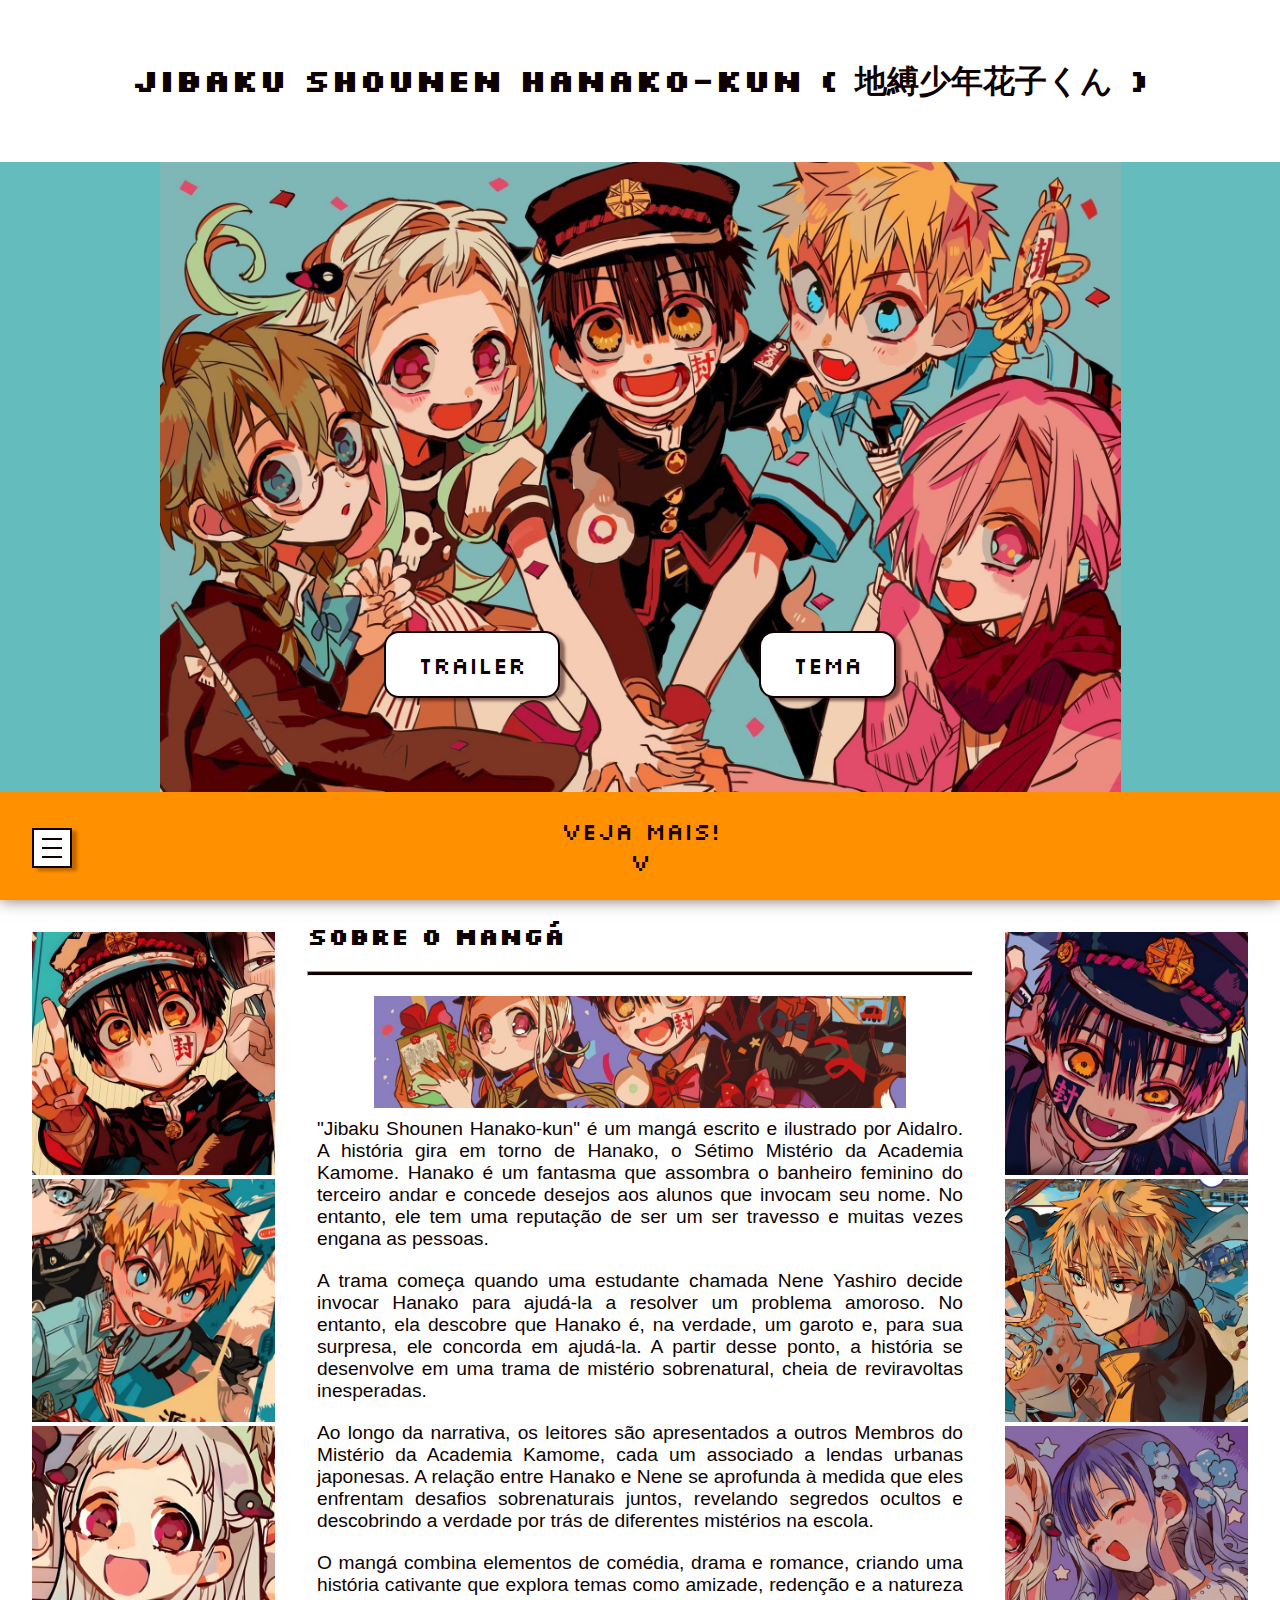
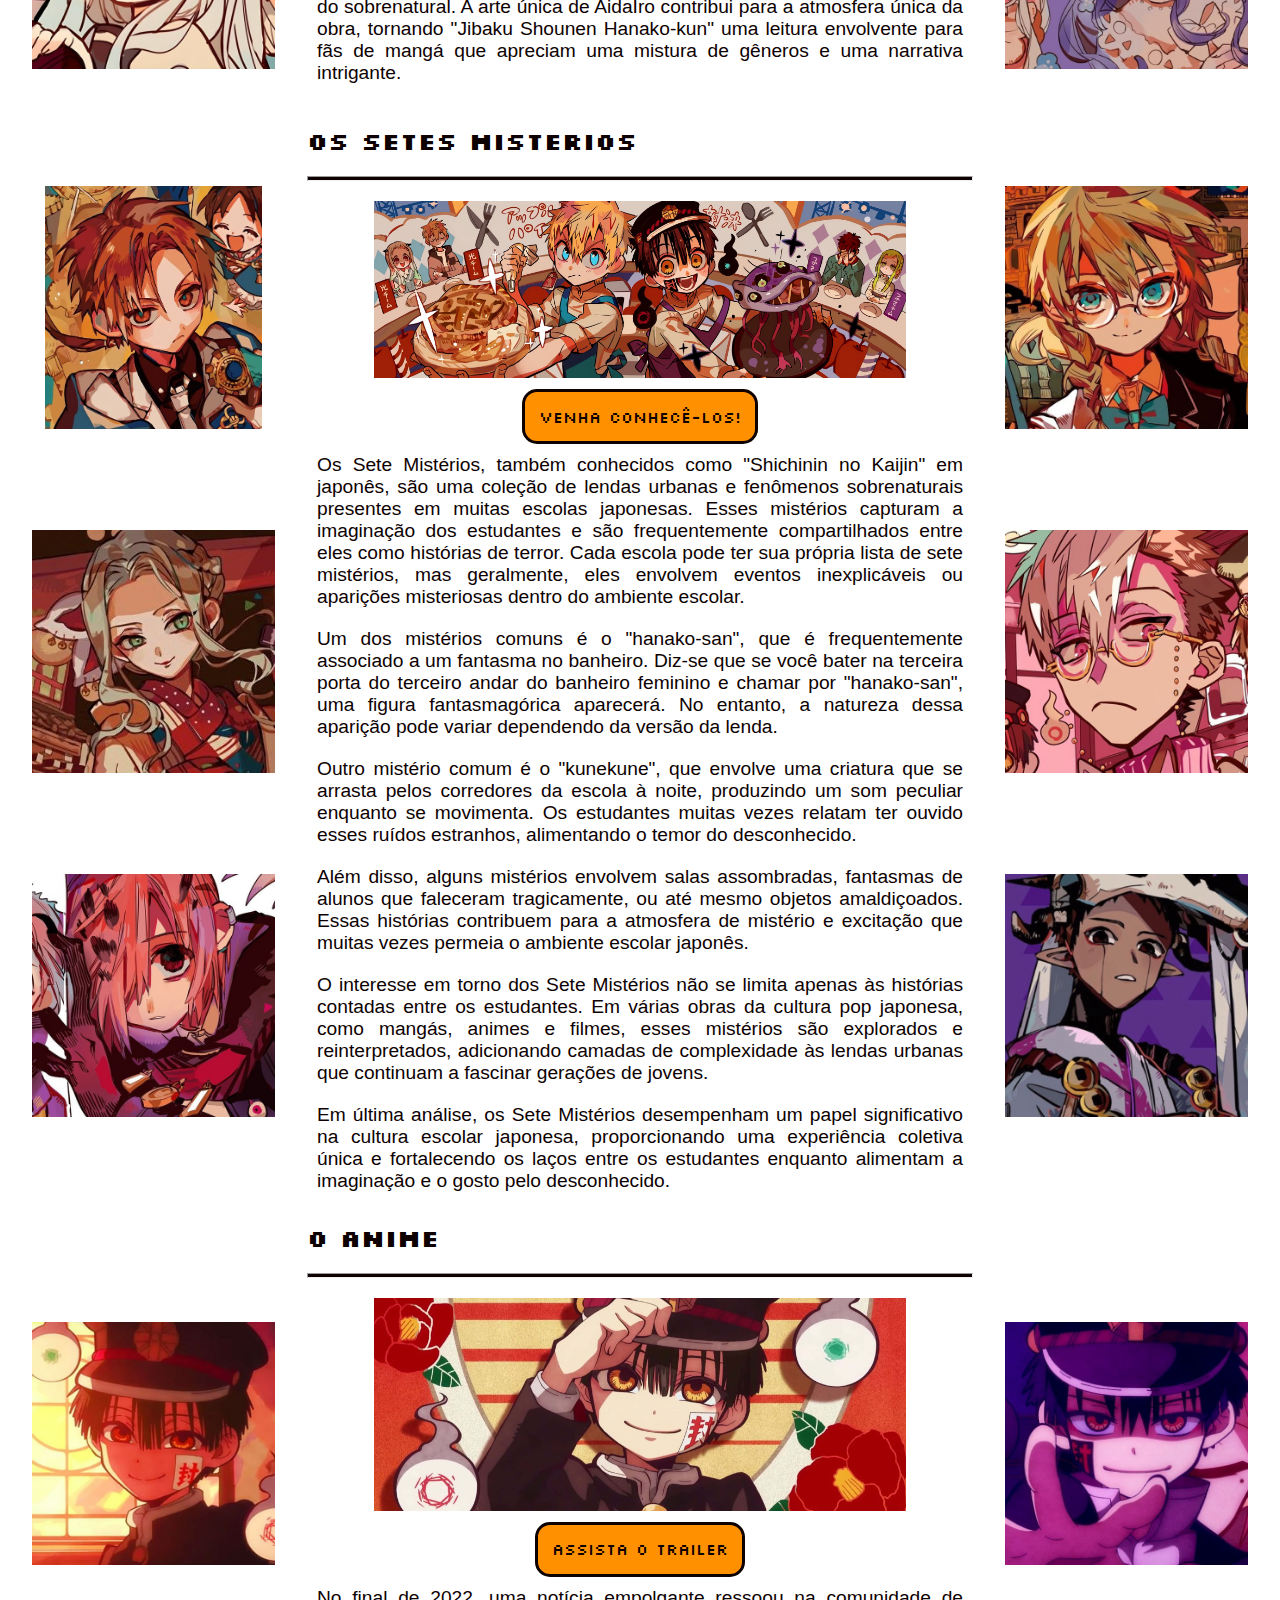
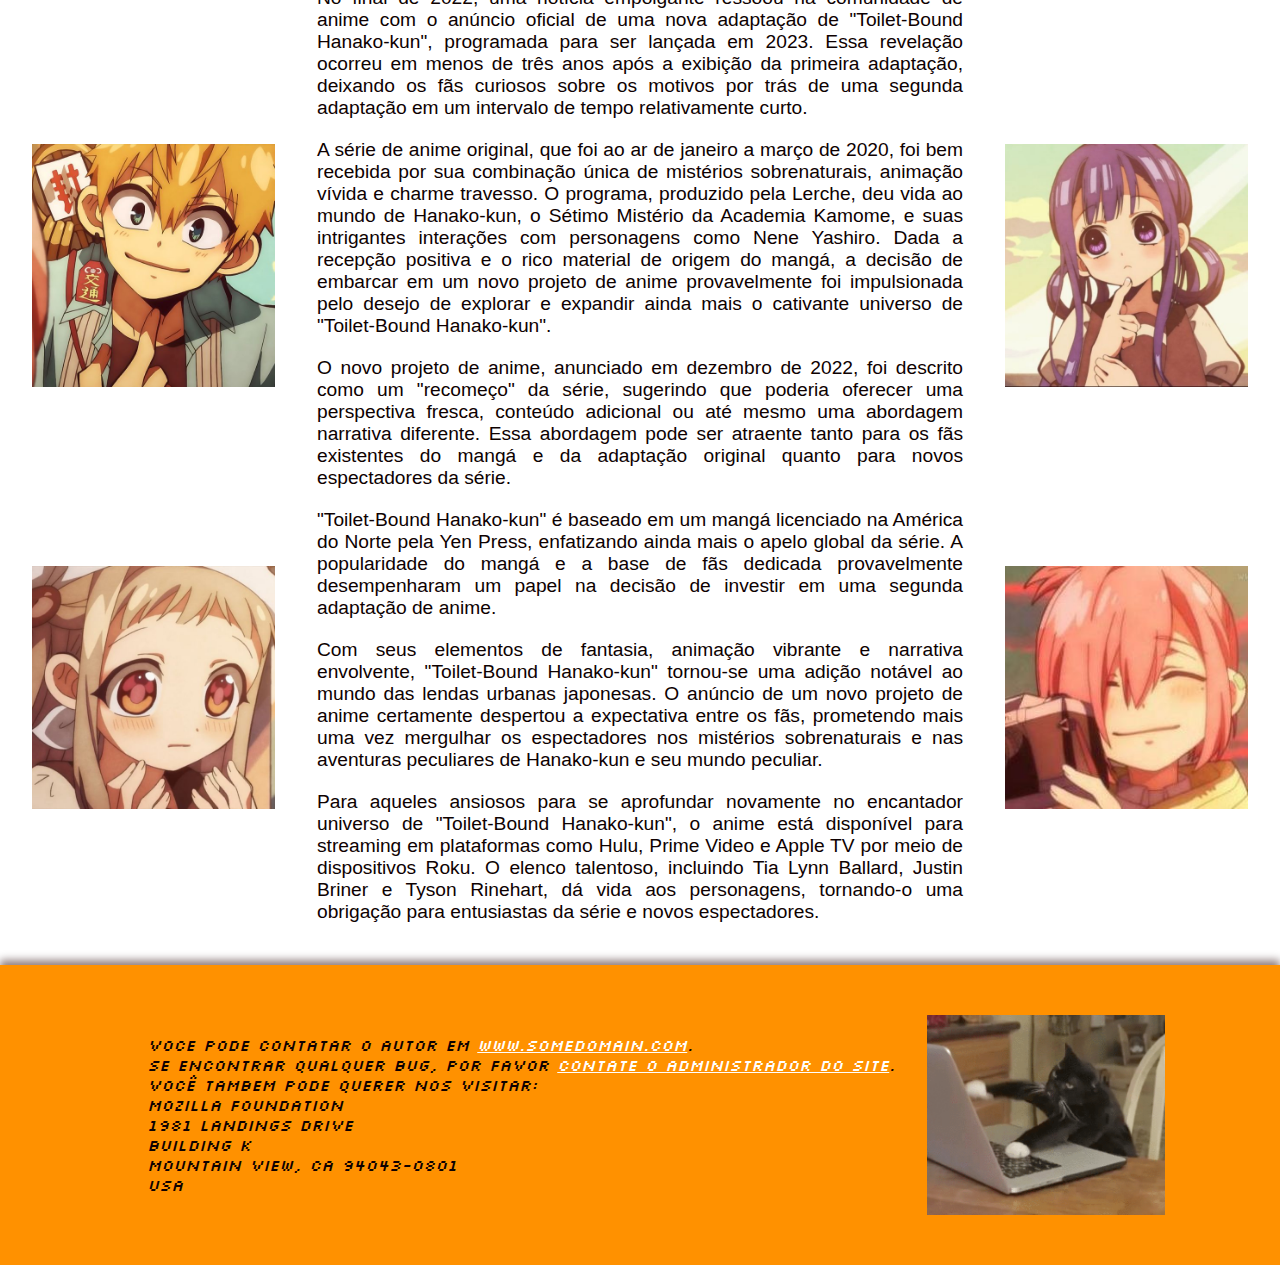
<file: index.html>
<!DOCTYPE html>
<html lang="pt-br">
<head>
   <meta charset="UTF-8">
   <meta name="viewport" content="width=device-width, initial-scale=1.0">
   <title>Jibaku Shounen | Home</title>
   <link rel="icon" href="imgs/nako-icon2.png">
   <link rel="stylesheet" href="https://fonts.googleapis.com/css2?family=Silkscreen&display=swap">
   <link rel="stylesheet" href="https://fonts.googleapis.com/css2?family=Material+Symbols+Outlined:opsz,wght,FILL,GRAD@20..48,100..700,0..1,-50..200" />
   <link rel="stylesheet" href="assets/main.css">
   <script defer async src="assets/main.js"></script>
</head>
<body>
    <!--menu hamburguer ---------------✀----------------->
    <button class="menu-hamburger">
        <span></span>
        <span></span>
        <span></span>
    </button>
    <nav class="main-menu">   
        <span><span class="material-symbols-outlined">
                home
                </span>
            Você já está na página inicial!
        </span>
        <a href="#start-section"><span>
            <span class="material-symbols-outlined">
                arrow_upward
                </span>
            Voltar ao topo da página
        </span></a>
        <span>
            <span class="material-symbols-outlined">
                bookmarks
            </span>Seções
        </span>
        <a href="#section-1"><span>
            <span class="material-symbols-outlined">
                chevron_right
                </span>Sobre o Mangá
            </span></a>
        <a href="#section-2"><span>
            <span class="material-symbols-outlined">
                chevron_right
                </span>Os setes mistérios
            </span></a>
        <a href="#section-3"><span>
            <span class="material-symbols-outlined">
                chevron_right
                </span>O anime
            </span></a>
        <span>
            <span class="material-symbols-outlined">
                quiz
            </span>Os sete misterios
        </span>
        <a href="seven-misteries.html"><span>
            <span class="material-symbols-outlined">
                chevron_right
                </span>
            Página sobre
        </span></a>
        <a href="seven-misteries.html#no1"><span>
            <span class="material-symbols-outlined">
                chevron_right
                </span>
            No.1 The Clock Keepers
        </span></a>
        <a href="seven-misteries.html#no2"><span>
            <span class="material-symbols-outlined">
                chevron_right
                </span>
            No.2 The Misaki Stairs
        </span></a>
        <a href="seven-misteries.html#no3">
            <span>
                <span class="material-symbols-outlined">
                    chevron_right
                    </span>
                No.3 Hell of Mirrors
            </span></a>
        <a href="seven-misteries.html#no4"><span>
            <span class="material-symbols-outlined">
                chevron_right
                </span>
            No.4 Shijima Art Room
        </span></a>
        <a href="seven-misteries.html#no5"><span>
            <span class="material-symbols-outlined">
                chevron_right
                </span>
            No.5 The 4PM Bookstacks
        </span></a>
        <a href="seven-misteries.html#no6"><span>
            <span class="material-symbols-outlined">
                chevron_right
                </span>
            No.6 The God Of Death
        </span></a>
        <a href="seven-misteries.html#no7"><span>
            <span class="material-symbols-outlined">
                chevron_right
                </span>
            No.7 Hanako of the Bathroom
        </span></a>
        <span>
            <span class="material-symbols-outlined">
            group
            </span>Personagens
        </span>
        <a href="hanako-pf.html"><span>
            <span class="material-symbols-outlined">
                chevron_right
                </span>
            Amane Yugi (Hanako)
        </span></a>
        <a href="yashiro-pf.html"><span>
            <span class="material-symbols-outlined">
                chevron_right
                </span>
            Nene Yashiro
        </span></a>
        <a href="kou-pf.html"><span>
            <span class="material-symbols-outlined">
                chevron_right
                </span>
            Kou Minamoto
        </span></a>
        <a href="teru-pf.html"><span>
            <span class="material-symbols-outlined">
                chevron_right
                </span>
            Teru Minamoto
        </span></a>
        <a href="aoi-pf.html"><span>
            <span class="material-symbols-outlined">
                chevron_right
                </span>
            Aoi Akane
        </span></a>
        <a href="mitsuba-pf.html"><span>
            <span class="material-symbols-outlined">
                chevron_right
                </span>
            Mitsuba Sousuke
        </span></a>
        <a href="tsukasa-pf.html"><span>
            <span class="material-symbols-outlined">
                chevron_right
                </span>
            Amane Tsukasa
        </span></a>
    </nav>

    <header>
        <h1>Jibaku Shounen Hanako-kun ( 地縛少年花子くん )</h1>
    </header>
    <!-- seleção de tema ---------------✀----------------->
    <section id="start-section">
        <dialog id="tema">
            <form>
                <h1>Seleção de tema</h1>
                <p>Você gostaria de utilizar qual tema?</p>
                <div class="action">
                    <button id="dark-btn" data-theme="dark">escuro</button>
                    <button id="light-btn" data-theme="light">claro</button>
                </div>
            </form>
        </dialog>
        <!-- dialog do trailer ---------------✀----------------->
        <dialog id="trailer">
            <form>
                <div><h1>Trailer do Remake</h1> <button>X</button></div>
                <hr>
                <img src="imgs/hanako-anime-trailer.webp" alt="Cena do anime de Hanako-san, em cena está Yashiro e Kou ao lado de Hanako, que está segurando um telefone.">
                <a href="https://youtu.be/i16sCqu4N9w?si=tY7FXJz7gzRY3JNR" target="_blank">Assista agora!</a>
            </form>
        </dialog>

        <div class="buttons">
            <button class="bt-dialog">Trailer</button>
            <button class="bt-modal">Tema</button>
        </div>
    </section>

    <div class="section-break">
        <span>Veja mais!</span>
        <span>v</span>
    </div>
    <!-- conteúdo principal ---------------✀----------------->
    <main>
        <section id="section-1">
            <div class="display">
                <a href="hanako-pf.html">
                    <div>
                        <span>Hanako-kun</span>
                    </div>
                    <img src="imgs/hanako-pfp.jpg" alt="Foto de perfil de Hanako-kun">
                </a>
                <a href="kou-pf.html">
                    <div>
                        <span>Kou Minamoto</span>
                    </div>
                    <img src="imgs/kou-pfp.jpg" alt="Foto de perfil de Kou Minamoto">
                </a>
                <a href="yashiro-pf.html">
                    <div>
                        <span>Yashiro Nene</span>
                    </div>
                    <img src="imgs/yashiro-pfp.jpg" alt="Foto de perfil de Yashiro Nene">
                </a>
            </div>
            <div class="container">
                <div class="section-top">
                    <h2>Sobre o Mangá</h2>
                    <hr>
                </div>
                <img src="imgs/yashiro-hanako-banner.jpg" alt="Hanako e Yashiro, Yashiro está segurando um presente">
                <p>"Jibaku Shounen Hanako-kun" é um mangá escrito e ilustrado por AidaIro. A história gira em torno de Hanako, o Sétimo Mistério da Academia Kamome. Hanako é um fantasma que assombra o banheiro feminino do terceiro andar e concede desejos aos alunos que invocam seu nome. No entanto, ele tem uma reputação de ser um ser travesso e muitas vezes engana as pessoas.</p>
                <p>A trama começa quando uma estudante chamada Nene Yashiro decide invocar Hanako para ajudá-la a resolver um problema amoroso. No entanto, ela descobre que Hanako é, na verdade, um garoto e, para sua surpresa, ele concorda em ajudá-la. A partir desse ponto, a história se desenvolve em uma trama de mistério sobrenatural, cheia de reviravoltas inesperadas.</p>
                <p>Ao longo da narrativa, os leitores são apresentados a outros Membros do Mistério da Academia Kamome, cada um associado a lendas urbanas japonesas. A relação entre Hanako e Nene se aprofunda à medida que eles enfrentam desafios sobrenaturais juntos, revelando segredos ocultos e descobrindo a verdade por trás de diferentes mistérios na escola.</p>
                <p>O mangá combina elementos de comédia, drama e romance, criando uma história cativante que explora temas como amizade, redenção e a natureza do sobrenatural. A arte única de AidaIro contribui para a atmosfera única da obra, tornando "Jibaku Shounen Hanako-kun" uma leitura envolvente para fãs de mangá que apreciam uma mistura de gêneros e uma narrativa intrigante.</p>
            </div>
            <div class="display">
                <a href="tsukasa-pf.html">
                    <div>
                        <span>Tsukasa</span>
                    </div>
                    <img src="imgs/tsukasa-pfp.jpg" alt="Foto de perfil de Tsukasa">
                </a>
                <a href="teru-pf.html">
                    <div>
                        <span>Teru Minamoto</span>
                    </div>
                    <img src="imgs/teru-pfp.jpg" alt="Foto de perfil de Teru Minamoto">
                </a>
                <a href="aoi-pf.html">
                    <div>
                        <span>Aoi Akane</span>
                    </div>
                    <img src="imgs/aoi-pfp.jpg" alt="Foto de perfil de Aoi Akane">
                </a>
            </div>
        </section>

        <section id="section-2">
            <div class="display">
                <a href="seven-misteries.html#no1">
                    <div>
                        <span>No.1 The Clock Keepers</span>
                    </div>
                    <img src="imgs/akane-pfp.jpg" alt="Mistério número 1, os guardiões do relógio. Representado por Akane Aoi, Mirai e Kako">
                </a>
                <a href="seven-misteries.html#no2">
                    <div>
                        <span>No.2 The Misaki Stairs</span>
                    </div>
                    <img src="imgs/yako-pfp.jpg" alt="Mistério número 2, as escadas de Misaki. Representado por Yako">
                </a>
                <a href="seven-misteries.html#no3">
                    <div>
                        <span>No.3 Hell of Mirrors</span>
                    </div>
                    <img src="imgs/hell-of-mirrors-pfp.jpg" alt="Mistério número 3, o inferno de espelhos. Representado por Mitsuba Sousuke">
                </a>
            </div>
            <div class="container">
                <div class="section-top">
                    <h2>Os setes misterios</h2>
                    <hr>
                </div>
                <img src="imgs/kou-tsukasa-banner.jpg" alt="Kou e Tsukasa, Kou está na esquerda segurando um torta e Tsukasa ao seu lado direito segurando uma torta podre com peixe">
                <a href="seven-misteries.html">Venha conhecê-los!</a>
                <p>Os Sete Mistérios, também conhecidos como "Shichinin no Kaijin" em japonês, são uma coleção de lendas urbanas e fenômenos sobrenaturais presentes em muitas escolas japonesas. Esses mistérios capturam a imaginação dos estudantes e são frequentemente compartilhados entre eles como histórias de terror. Cada escola pode ter sua própria lista de sete mistérios, mas geralmente, eles envolvem eventos inexplicáveis ou aparições misteriosas dentro do ambiente escolar.</p>
                <p>Um dos mistérios comuns é o "hanako-san", que é frequentemente associado a um fantasma no banheiro. Diz-se que se você bater na terceira porta do terceiro andar do banheiro feminino e chamar por "hanako-san", uma figura fantasmagórica aparecerá. No entanto, a natureza dessa aparição pode variar dependendo da versão da lenda.</p>
                <p>Outro mistério comum é o "kunekune", que envolve uma criatura que se arrasta pelos corredores da escola à noite, produzindo um som peculiar enquanto se movimenta. Os estudantes muitas vezes relatam ter ouvido esses ruídos estranhos, alimentando o temor do desconhecido.</p>
                <p>Além disso, alguns mistérios envolvem salas assombradas, fantasmas de alunos que faleceram tragicamente, ou até mesmo objetos amaldiçoados. Essas histórias contribuem para a atmosfera de mistério e excitação que muitas vezes permeia o ambiente escolar japonês.</p>
                <p>O interesse em torno dos Sete Mistérios não se limita apenas às histórias contadas entre os estudantes. Em várias obras da cultura pop japonesa, como mangás, animes e filmes, esses mistérios são explorados e reinterpretados, adicionando camadas de complexidade às lendas urbanas que continuam a fascinar gerações de jovens.</p>
                <p>Em última análise, os Sete Mistérios desempenham um papel significativo na cultura escolar japonesa, proporcionando uma experiência coletiva única e fortalecendo os laços entre os estudantes enquanto alimentam a imaginação e o gosto pelo desconhecido.</p>
            </div>
            <div class="display">
                <a href="seven-misteries.html#no4">
                    <div>
                        <span>No.4 Shijima-san of the Art Room</span>
                    </div>
                    <img src="imgs/mei-pfp.jpg" alt="Mistério número 4, Shijima-san da sala de artes. Representado por Shijima Mei">
                </a>
                <a href="seven-misteries.html#no5">
                    <div>
                        <span>No.5 The 4PM Bookstacks</span>
                    </div>
                    <img src="imgs/tsuchimogori-pfp.jpg" alt="Mistério número 5, a livraria das quatro. Representado por Tsuchigomori">
                </a>
                <a href="seven-misteries.html#no6">
                    <div>
                        <span>NO.6 God of Death</span>
                    </div>
                    <img src="imgs/no6-pfp.jpg" alt="Mistério número 6, Deus da morte. Representado por Kamome Gakuen">
                </a>
            </div>
        </section>

        <section id="section-3">
            <div class="display">
                <a href="hanako-pf.html">
                    <div>
                        <span>Hanako-kun</span>
                    </div>
                    <img src="imgs/hanako-anime-pfp.jpg" alt="Foto de perfil de Amane Yugi, na versão do anime">
                </a>
                <a href="kou-pf.html">
                    <div>
                        <span>Kou Minamoto</span>
                    </div>
                    <img src="imgs/kou-anime-pfp.jpg" alt="Foto de perfil de Kou Minamoto, na versão do anime">
                </a>
                <a href="yashiro-pf.html">
                    <div>
                        <span>Yashiro Nene</span>
                    </div>
                    <img src="imgs/yashiro-anime-pfp.jpg" alt="Foto de perfil de Yashiro Nene, na versão do anime">
                </a>
            </div>
            <div class="container">
                <div class="section-top">
                    <h2>O Anime</h2>
                    <hr>
                </div>
                <img src="imgs/anime-banner.jpg" alt="Imagem da primeira aparição de Hanako no anime">
                <a href="https://youtu.be/i16sCqu4N9w?si=tY7FXJz7gzRY3JNR" target="_blank">Assista o Trailer</a>
                <p>No final de 2022, uma notícia empolgante ressoou na comunidade de anime com o anúncio oficial de uma nova adaptação de "Toilet-Bound Hanako-kun", programada para ser lançada em 2023. Essa revelação ocorreu em menos de três anos após a exibição da primeira adaptação, deixando os fãs curiosos sobre os motivos por trás de uma segunda adaptação em um intervalo de tempo relativamente curto.</p>
                <p>A série de anime original, que foi ao ar de janeiro a março de 2020, foi bem recebida por sua combinação única de mistérios sobrenaturais, animação vívida e charme travesso. O programa, produzido pela Lerche, deu vida ao mundo de Hanako-kun, o Sétimo Mistério da Academia Kamome, e suas intrigantes interações com personagens como Nene Yashiro. Dada a recepção positiva e o rico material de origem do mangá, a decisão de embarcar em um novo projeto de anime provavelmente foi impulsionada pelo desejo de explorar e expandir ainda mais o cativante universo de "Toilet-Bound Hanako-kun".</p>
                <p>O novo projeto de anime, anunciado em dezembro de 2022, foi descrito como um "recomeço" da série, sugerindo que poderia oferecer uma perspectiva fresca, conteúdo adicional ou até mesmo uma abordagem narrativa diferente. Essa abordagem pode ser atraente tanto para os fãs existentes do mangá e da adaptação original quanto para novos espectadores da série.</p>
                <p>"Toilet-Bound Hanako-kun" é baseado em um mangá licenciado na América do Norte pela Yen Press, enfatizando ainda mais o apelo global da série. A popularidade do mangá e a base de fãs dedicada provavelmente desempenharam um papel na decisão de investir em uma segunda adaptação de anime.</p>
                <p>Com seus elementos de fantasia, animação vibrante e narrativa envolvente, "Toilet-Bound Hanako-kun" tornou-se uma adição notável ao mundo das lendas urbanas japonesas. O anúncio de um novo projeto de anime certamente despertou a expectativa entre os fãs, prometendo mais uma vez mergulhar os espectadores nos mistérios sobrenaturais e nas aventuras peculiares de Hanako-kun e seu mundo peculiar.</p>
                <p>Para aqueles ansiosos para se aprofundar novamente no encantador universo de "Toilet-Bound Hanako-kun", o anime está disponível para streaming em plataformas como Hulu, Prime Video e Apple TV por meio de dispositivos Roku. O elenco talentoso, incluindo Tia Lynn Ballard, Justin Briner e Tyson Rinehart, dá vida aos personagens, tornando-o uma obrigação para entusiastas da série e novos espectadores.</p>
            </div>
            <div class="display">
                <a href="tsukasa-pf.html">
                    <div>
                        <span>Tsukasa</span>
                    </div>
                    <img src="imgs/tsukasa-anime-icon.jpg" alt="Foto de perfil de Tusabasa Amane, na versão do anime">
                </a>
                <a href="aoi-pf.html">
                    <div>
                        <span>Aoi Akane</span>
                    </div>
                    <img src="imgs/aoi-anime-pfp.jpg" alt="Foto de perfil de Aoi Akane, na versão do anime">
                </a>
                <a href="mitsuba-pf.html">
                    <div>
                        <span>Mitsuba Sousuke</span>
                    </div>
                    <img src="imgs/mitsuba-anime-pfp.jpg" alt="Foto de perfil de Mitsuba Sousuke, na versão do anime">
                </a>
                
            </div>
        </section>
    </main>
    <footer>
            <address>
                Voce pode contatar o autor em
                <a href="http://www.somedomain.com/contact">www.somedomain.com</a>.<br />
                Se encontrar qualquer bug, por favor
                <a href="mailto:webmaster@somedomain.com">contate o administrador do site</a>.<br/>
                Você tambem pode querer nos visitar:<br/>
                Mozilla Foundation<br/>
                1981 Landings Drive<br/>
                Building K<br/>
                Mountain View, CA 94043-0801<br/>
                USA
            </address>
            <img src="imgs/computer-cat.gif" alt="Um GIF de um gato digitando num computador">
    </footer>
</body>
</html>
</file>
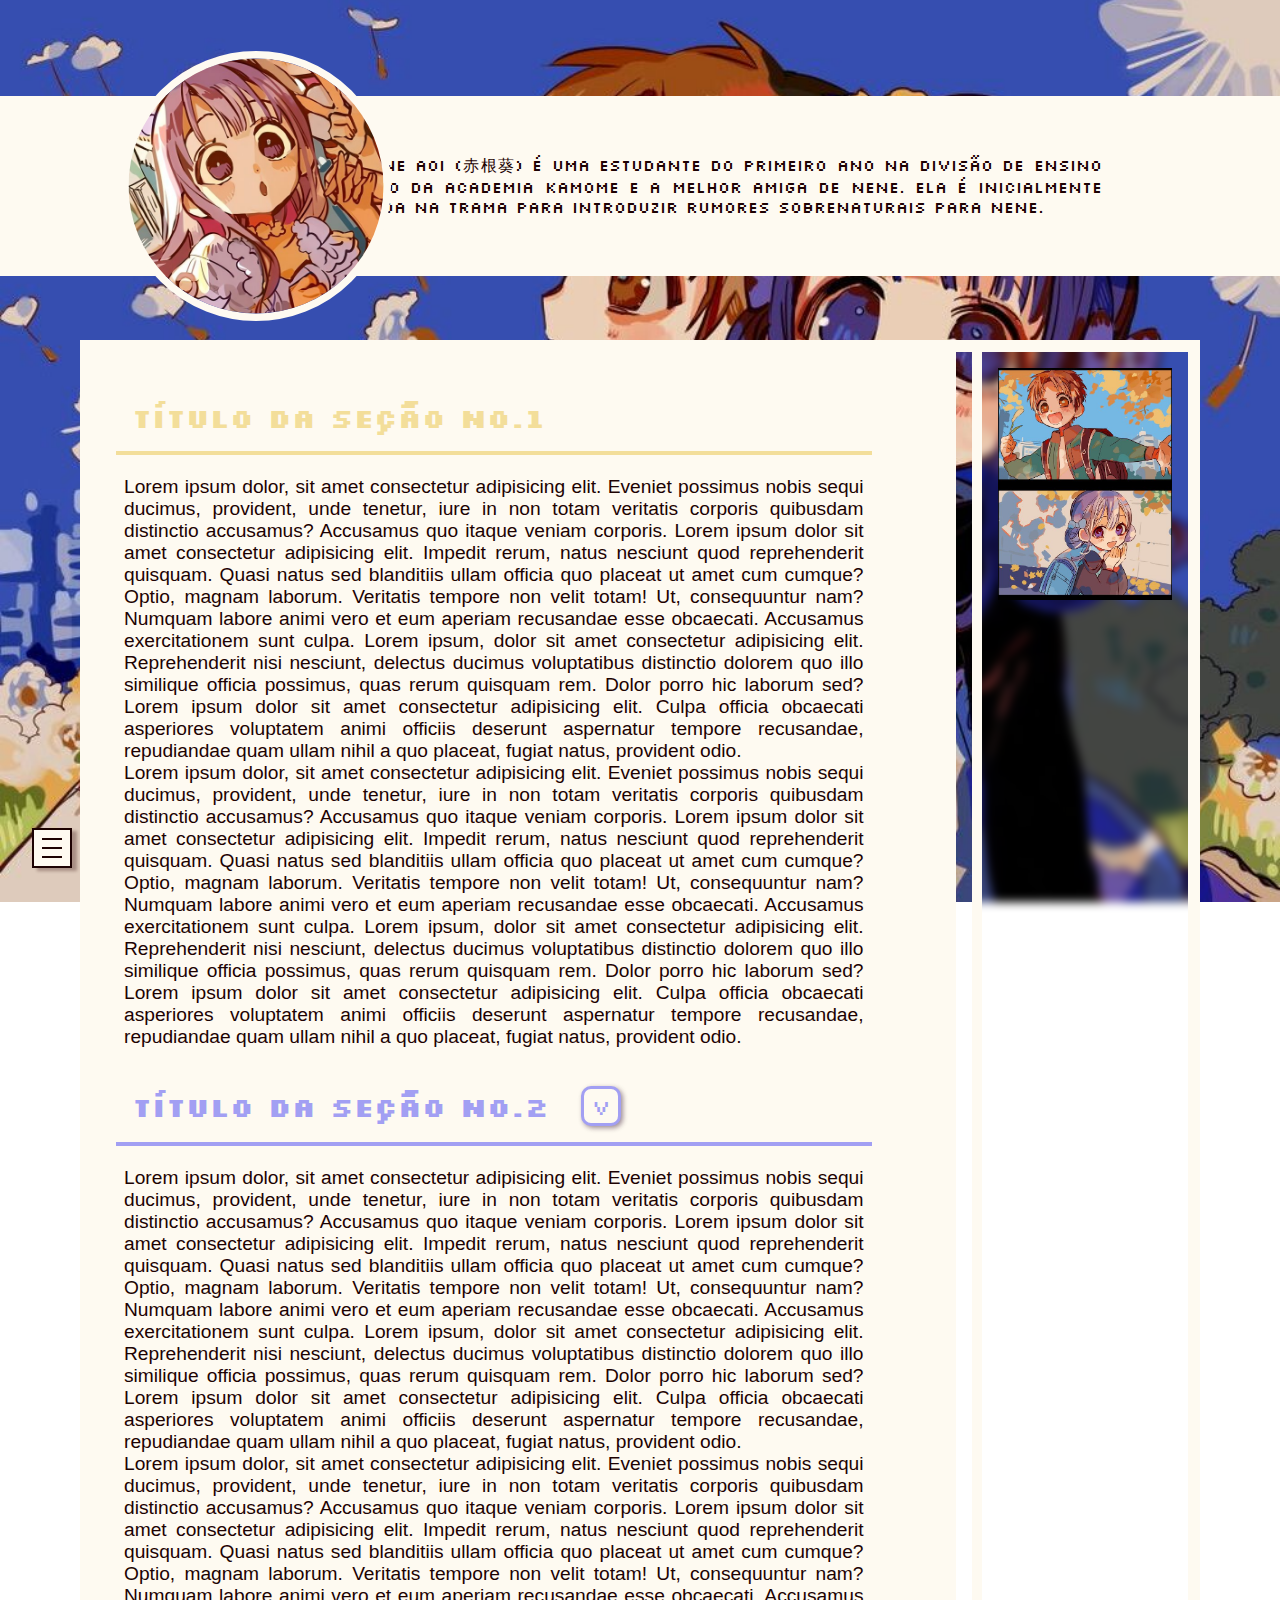
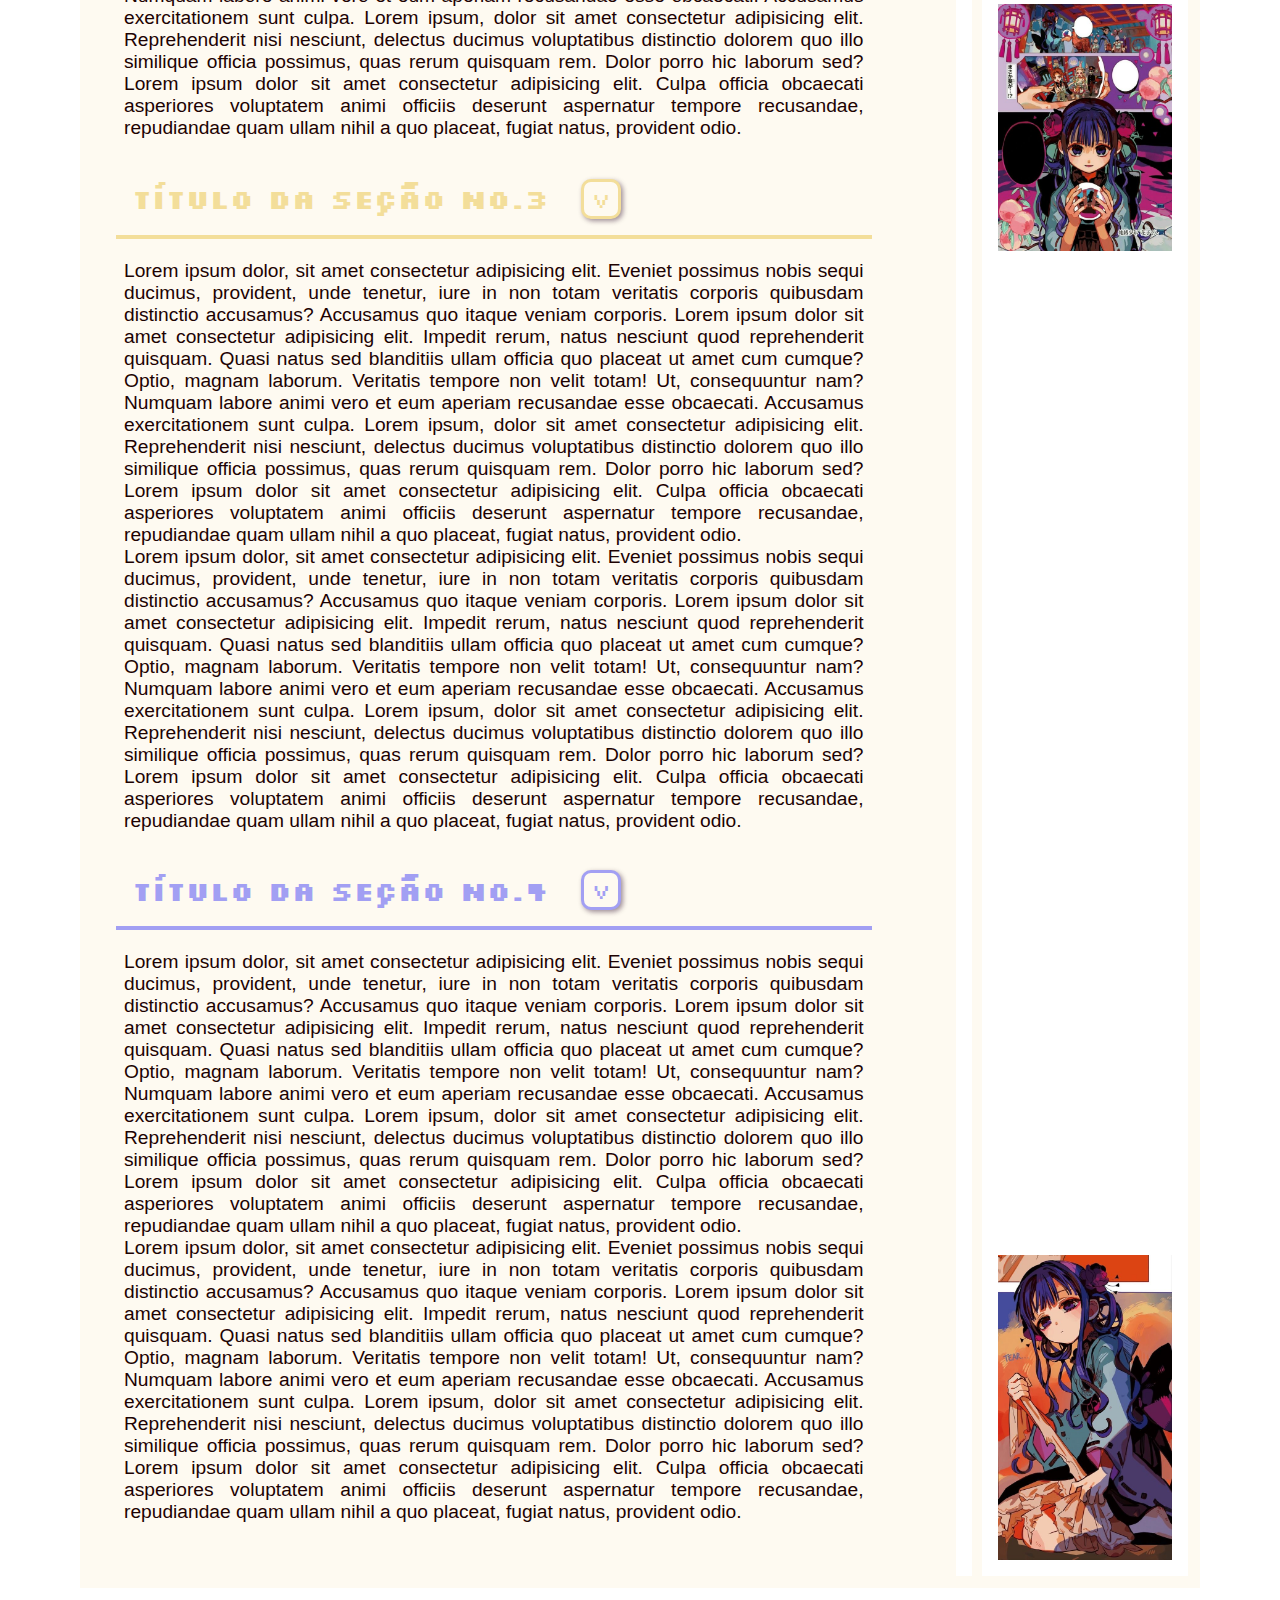
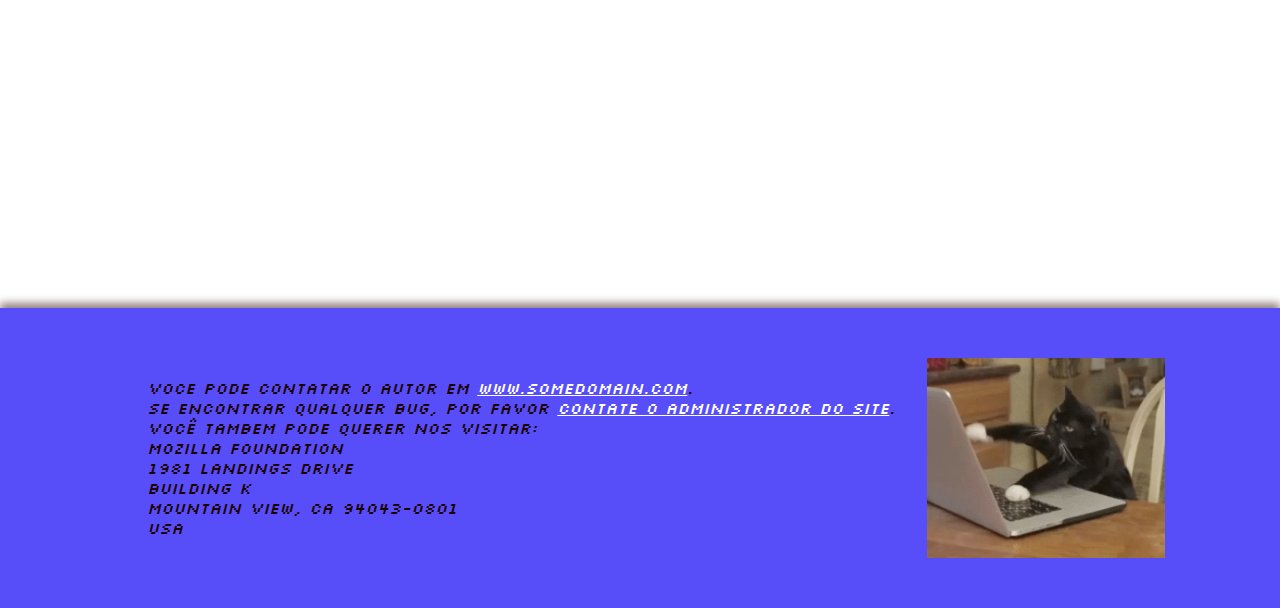
<file: aoi-pf.html>
<!DOCTYPE html>
<html lang="pt-br">
<head>
   <meta charset="UTF-8">
   <meta name="viewport" content="width=device-width, initial-scale=1.0">
   <title>Akane Aoi | Profile</title>
   <link rel="icon" href="imgs/nako-icon2.png">
   <link rel="stylesheet" href="https://fonts.googleapis.com/css2?family=Silkscreen&display=swap">
   <link rel="stylesheet" href="https://fonts.googleapis.com/css2?family=Material+Symbols+Outlined:opsz,wght,FILL,GRAD@20..48,100..700,0..1,-50..200" />
   <link rel="stylesheet" href="assets/aoi-pf.css">
   <script defer async src="assets/profile.js"></script>
</head>
<body>
    <!--menu hamburguer ---------------✀----------------->
    <button class="menu-hamburger">
        <span></span>
        <span></span>
        <span></span>
    </button>
    <nav class="main-menu">
        <a href="index.html"><span>
            <span class="material-symbols-outlined">
                home
                </span>
            Voltar a página inicial
        </span></a>
        <a href="#page-top"><span>
            <span class="material-symbols-outlined">
                arrow_upward
                </span>
            Voltar ao topo da página
        </span></a>
        <span>
            <span class="material-symbols-outlined">
                bookmarks
            </span>Seções
        </span>
        <a href="#section-1"><span>
            <span class="material-symbols-outlined">
                chevron_right
                </span>Seção no.1
            </span></a>
        <a href="#section-2"><span>
            <span class="material-symbols-outlined">
                chevron_right
                </span>Seção no.2
            </span></a>
        <a href="#section-3"><span>
            <span class="material-symbols-outlined">
                chevron_right
                </span>Seção no.3
            </span></a>
        <a href="#section-4"><span>
                <span class="material-symbols-outlined">
                    chevron_right
                    </span>Seção no.4
                </span></a>
        <span>
            <span class="material-symbols-outlined">
            group
            </span>Personagens
        </span>
        <a href="hanako-pf.html"><span>
            <span class="material-symbols-outlined">
                chevron_right
                </span>
            Amane Yugi (Hanako)
        </span></a>
        <a href="yashiro-pf.html"><span>
            <span class="material-symbols-outlined">
                chevron_right
                </span>
            Nene Yashiro
        </span></a>
        <a href="kou-pf.html"><span>
            <span class="material-symbols-outlined">
                chevron_right
                </span>
            Kou Minamoto
        </span></a>
        <a href="teru-pf.html"><span>
            <span class="material-symbols-outlined">
                chevron_right
                </span>
            Teru Minamoto
        </span></a>
        <a href="mitsuba-pf.html"><span>
            <span class="material-symbols-outlined">
                chevron_right
                </span>
            Mitsuba Sousuke
        </span></a>
        <a href="tsukasa-pf.html"><span>
            <span class="material-symbols-outlined">
                chevron_right
                </span>
            Amane Tsukasa
        </span></a>
        <span>
            <span class="material-symbols-outlined">
                quiz
            </span>Os sete misterios
        </span>
        <a href="seven-misteries.html"><span>
            <span class="material-symbols-outlined">
                chevron_right
                </span>
            Página sobre
        </span></a>
        <a href="seven-misteries.html#no1"><span>
            <span class="material-symbols-outlined">
                chevron_right
                </span>
            No.1 The Clock Keepers
        </span></a>
        <a href="seven-misteries.html#no2"><span>
            <span class="material-symbols-outlined">
                chevron_right
                </span>
            No.2 The Misaki Stairs
        </span></a>
        <a href="seven-misteries.html#no3">
            <span>
                <span class="material-symbols-outlined">
                    chevron_right
                    </span>
                No.3 Hell of Mirrors
            </span></a>
        <a href="seven-misteries.html#no4"><span>
            <span class="material-symbols-outlined">
                chevron_right
                </span>
            No.4 Shijima Art Room
        </span></a>
        <a href="seven-misteries.html#no5"><span>
            <span class="material-symbols-outlined">
                chevron_right
                </span>
            No.5 The 4PM Bookstacks
        </span></a>
        <a href="seven-misteries.html#no6"><span>
            <span class="material-symbols-outlined">
                chevron_right
                </span>
            No.6 The God Of Death
        </span></a>
        <a href="seven-misteries.html#no7"><span>
            <span class="material-symbols-outlined">
                chevron_right
                </span>
            No.7 Hanako of the Bathroom
        </span></a>
    </nav>

    <header>
        <img id="page-top" class="profile" src="imgs/aoi-pfp2.jpg" alt="Foto de perfil de Aoia">
        <article>Akane Aoi (赤根葵) é uma estudante do primeiro ano na Divisão de Ensino Médio da Academia Kamome e a melhor amiga de Nene. Ela é inicialmente usada na trama para introduzir rumores sobrenaturais para Nene.</article>
    </header>

    <main>
        <div class="container">
            <section id="section-1">
                <div class="section-top">
                    <h1>Título da Seção no.1</h1>
                </div>
                <article class="content">
                    <p>
                        Lorem ipsum dolor, sit amet consectetur adipisicing elit. Eveniet possimus nobis sequi ducimus, provident, unde tenetur, iure in non totam veritatis corporis quibusdam distinctio accusamus? Accusamus quo itaque veniam corporis.
                        Lorem ipsum dolor sit amet consectetur adipisicing elit. Impedit rerum, natus nesciunt quod reprehenderit quisquam. Quasi natus sed blanditiis ullam officia quo placeat ut amet cum cumque? Optio, magnam laborum.
                        Veritatis tempore non velit totam! Ut, consequuntur nam? Numquam labore animi vero et eum aperiam recusandae esse obcaecati. Accusamus exercitationem sunt culpa.
                        Lorem ipsum, dolor sit amet consectetur adipisicing elit. Reprehenderit nisi nesciunt, delectus ducimus voluptatibus distinctio dolorem quo illo similique officia possimus, quas rerum quisquam rem. Dolor porro hic laborum sed?
                        Lorem ipsum dolor sit amet consectetur adipisicing elit. Culpa officia obcaecati asperiores voluptatem animi officiis deserunt aspernatur tempore recusandae, repudiandae quam ullam nihil a quo placeat, fugiat natus, provident odio.
                    </p>
                    <p>
                        Lorem ipsum dolor, sit amet consectetur adipisicing elit. Eveniet possimus nobis sequi ducimus, provident, unde tenetur, iure in non totam veritatis corporis quibusdam distinctio accusamus? Accusamus quo itaque veniam corporis.
                        Lorem ipsum dolor sit amet consectetur adipisicing elit. Impedit rerum, natus nesciunt quod reprehenderit quisquam. Quasi natus sed blanditiis ullam officia quo placeat ut amet cum cumque? Optio, magnam laborum.
                        Veritatis tempore non velit totam! Ut, consequuntur nam? Numquam labore animi vero et eum aperiam recusandae esse obcaecati. Accusamus exercitationem sunt culpa.
                        Lorem ipsum, dolor sit amet consectetur adipisicing elit. Reprehenderit nisi nesciunt, delectus ducimus voluptatibus distinctio dolorem quo illo similique officia possimus, quas rerum quisquam rem. Dolor porro hic laborum sed?
                        Lorem ipsum dolor sit amet consectetur adipisicing elit. Culpa officia obcaecati asperiores voluptatem animi officiis deserunt aspernatur tempore recusandae, repudiandae quam ullam nihil a quo placeat, fugiat natus, provident odio.
                    </p>
                </article>
            </section>
            <section id="section-2">
                <div class="section-top">
                    <h1>Título da Seção no.2</h1><button>v</button>
                </div>
                <article class="content">
                    <p>
                        Lorem ipsum dolor, sit amet consectetur adipisicing elit. Eveniet possimus nobis sequi ducimus, provident, unde tenetur, iure in non totam veritatis corporis quibusdam distinctio accusamus? Accusamus quo itaque veniam corporis.
                        Lorem ipsum dolor sit amet consectetur adipisicing elit. Impedit rerum, natus nesciunt quod reprehenderit quisquam. Quasi natus sed blanditiis ullam officia quo placeat ut amet cum cumque? Optio, magnam laborum.
                        Veritatis tempore non velit totam! Ut, consequuntur nam? Numquam labore animi vero et eum aperiam recusandae esse obcaecati. Accusamus exercitationem sunt culpa.
                        Lorem ipsum, dolor sit amet consectetur adipisicing elit. Reprehenderit nisi nesciunt, delectus ducimus voluptatibus distinctio dolorem quo illo similique officia possimus, quas rerum quisquam rem. Dolor porro hic laborum sed?
                        Lorem ipsum dolor sit amet consectetur adipisicing elit. Culpa officia obcaecati asperiores voluptatem animi officiis deserunt aspernatur tempore recusandae, repudiandae quam ullam nihil a quo placeat, fugiat natus, provident odio.
                    </p>
                    <p>
                        Lorem ipsum dolor, sit amet consectetur adipisicing elit. Eveniet possimus nobis sequi ducimus, provident, unde tenetur, iure in non totam veritatis corporis quibusdam distinctio accusamus? Accusamus quo itaque veniam corporis.
                        Lorem ipsum dolor sit amet consectetur adipisicing elit. Impedit rerum, natus nesciunt quod reprehenderit quisquam. Quasi natus sed blanditiis ullam officia quo placeat ut amet cum cumque? Optio, magnam laborum.
                        Veritatis tempore non velit totam! Ut, consequuntur nam? Numquam labore animi vero et eum aperiam recusandae esse obcaecati. Accusamus exercitationem sunt culpa.
                        Lorem ipsum, dolor sit amet consectetur adipisicing elit. Reprehenderit nisi nesciunt, delectus ducimus voluptatibus distinctio dolorem quo illo similique officia possimus, quas rerum quisquam rem. Dolor porro hic laborum sed?
                        Lorem ipsum dolor sit amet consectetur adipisicing elit. Culpa officia obcaecati asperiores voluptatem animi officiis deserunt aspernatur tempore recusandae, repudiandae quam ullam nihil a quo placeat, fugiat natus, provident odio.
                    </p>
                </article>
            </section>
            <section id="section-3">
                <div class="section-top">
                    <h1>Título da seção no.3</h1><button>v</button>
                </div>
                <article class="content">
                    <p>
                        Lorem ipsum dolor, sit amet consectetur adipisicing elit. Eveniet possimus nobis sequi ducimus, provident, unde tenetur, iure in non totam veritatis corporis quibusdam distinctio accusamus? Accusamus quo itaque veniam corporis.
                        Lorem ipsum dolor sit amet consectetur adipisicing elit. Impedit rerum, natus nesciunt quod reprehenderit quisquam. Quasi natus sed blanditiis ullam officia quo placeat ut amet cum cumque? Optio, magnam laborum.
                        Veritatis tempore non velit totam! Ut, consequuntur nam? Numquam labore animi vero et eum aperiam recusandae esse obcaecati. Accusamus exercitationem sunt culpa.
                        Lorem ipsum, dolor sit amet consectetur adipisicing elit. Reprehenderit nisi nesciunt, delectus ducimus voluptatibus distinctio dolorem quo illo similique officia possimus, quas rerum quisquam rem. Dolor porro hic laborum sed?
                        Lorem ipsum dolor sit amet consectetur adipisicing elit. Culpa officia obcaecati asperiores voluptatem animi officiis deserunt aspernatur tempore recusandae, repudiandae quam ullam nihil a quo placeat, fugiat natus, provident odio.
                    </p>
                    <p>
                        Lorem ipsum dolor, sit amet consectetur adipisicing elit. Eveniet possimus nobis sequi ducimus, provident, unde tenetur, iure in non totam veritatis corporis quibusdam distinctio accusamus? Accusamus quo itaque veniam corporis.
                        Lorem ipsum dolor sit amet consectetur adipisicing elit. Impedit rerum, natus nesciunt quod reprehenderit quisquam. Quasi natus sed blanditiis ullam officia quo placeat ut amet cum cumque? Optio, magnam laborum.
                        Veritatis tempore non velit totam! Ut, consequuntur nam? Numquam labore animi vero et eum aperiam recusandae esse obcaecati. Accusamus exercitationem sunt culpa.
                        Lorem ipsum, dolor sit amet consectetur adipisicing elit. Reprehenderit nisi nesciunt, delectus ducimus voluptatibus distinctio dolorem quo illo similique officia possimus, quas rerum quisquam rem. Dolor porro hic laborum sed?
                        Lorem ipsum dolor sit amet consectetur adipisicing elit. Culpa officia obcaecati asperiores voluptatem animi officiis deserunt aspernatur tempore recusandae, repudiandae quam ullam nihil a quo placeat, fugiat natus, provident odio.
                    </p>
                </article>
            </section>
            <section id="section-4">
                <div class="section-top" >
                    <h1>Título da seção no.4</h1><button>v</button>
                </div>
                <article class="content">
                    <p>
                        Lorem ipsum dolor, sit amet consectetur adipisicing elit. Eveniet possimus nobis sequi ducimus, provident, unde tenetur, iure in non totam veritatis corporis quibusdam distinctio accusamus? Accusamus quo itaque veniam corporis.
                        Lorem ipsum dolor sit amet consectetur adipisicing elit. Impedit rerum, natus nesciunt quod reprehenderit quisquam. Quasi natus sed blanditiis ullam officia quo placeat ut amet cum cumque? Optio, magnam laborum.
                        Veritatis tempore non velit totam! Ut, consequuntur nam? Numquam labore animi vero et eum aperiam recusandae esse obcaecati. Accusamus exercitationem sunt culpa.
                        Lorem ipsum, dolor sit amet consectetur adipisicing elit. Reprehenderit nisi nesciunt, delectus ducimus voluptatibus distinctio dolorem quo illo similique officia possimus, quas rerum quisquam rem. Dolor porro hic laborum sed?
                        Lorem ipsum dolor sit amet consectetur adipisicing elit. Culpa officia obcaecati asperiores voluptatem animi officiis deserunt aspernatur tempore recusandae, repudiandae quam ullam nihil a quo placeat, fugiat natus, provident odio.
                    </p>
                    <p>
                        Lorem ipsum dolor, sit amet consectetur adipisicing elit. Eveniet possimus nobis sequi ducimus, provident, unde tenetur, iure in non totam veritatis corporis quibusdam distinctio accusamus? Accusamus quo itaque veniam corporis.
                        Lorem ipsum dolor sit amet consectetur adipisicing elit. Impedit rerum, natus nesciunt quod reprehenderit quisquam. Quasi natus sed blanditiis ullam officia quo placeat ut amet cum cumque? Optio, magnam laborum.
                        Veritatis tempore non velit totam! Ut, consequuntur nam? Numquam labore animi vero et eum aperiam recusandae esse obcaecati. Accusamus exercitationem sunt culpa.
                        Lorem ipsum, dolor sit amet consectetur adipisicing elit. Reprehenderit nisi nesciunt, delectus ducimus voluptatibus distinctio dolorem quo illo similique officia possimus, quas rerum quisquam rem. Dolor porro hic laborum sed?
                        Lorem ipsum dolor sit amet consectetur adipisicing elit. Culpa officia obcaecati asperiores voluptatem animi officiis deserunt aspernatur tempore recusandae, repudiandae quam ullam nihil a quo placeat, fugiat natus, provident odio.
                    </p>
                </article>
            </section>
        </div>
        <div class="imagens">
            <img src="imgs/aoi-img1.jpg" alt="Aoi e Akane quando crianças">
            <span>★</span>
            <img src="imgs/aoi-img2.jpg" alt="Painel da revelação da traição de Aoi, retrata ela segurando uma bola que revela seus amigos">
            <span>★</span>
            <img src="imgs/aoi-img3.jpg" alt="Aoi sentada rasgando uma parte de seu vestido">
        </div>
    </main>
    <footer>
        <address>
            Voce pode contatar o autor em
            <a href="http://www.somedomain.com/contact">www.somedomain.com</a>.<br />
            Se encontrar qualquer bug, por favor
            <a href="mailto:webmaster@somedomain.com">contate o administrador do site</a>.<br/>
            Você tambem pode querer nos visitar:<br/>
            Mozilla Foundation<br/>
            1981 Landings Drive<br/>
            Building K<br/>
            Mountain View, CA 94043-0801<br/>
            USA
        </address>
        <img src="imgs/computer-cat.gif" alt="Um GIF de um gato digitando num computador">
   </footer>
</body>
</html>
</file>
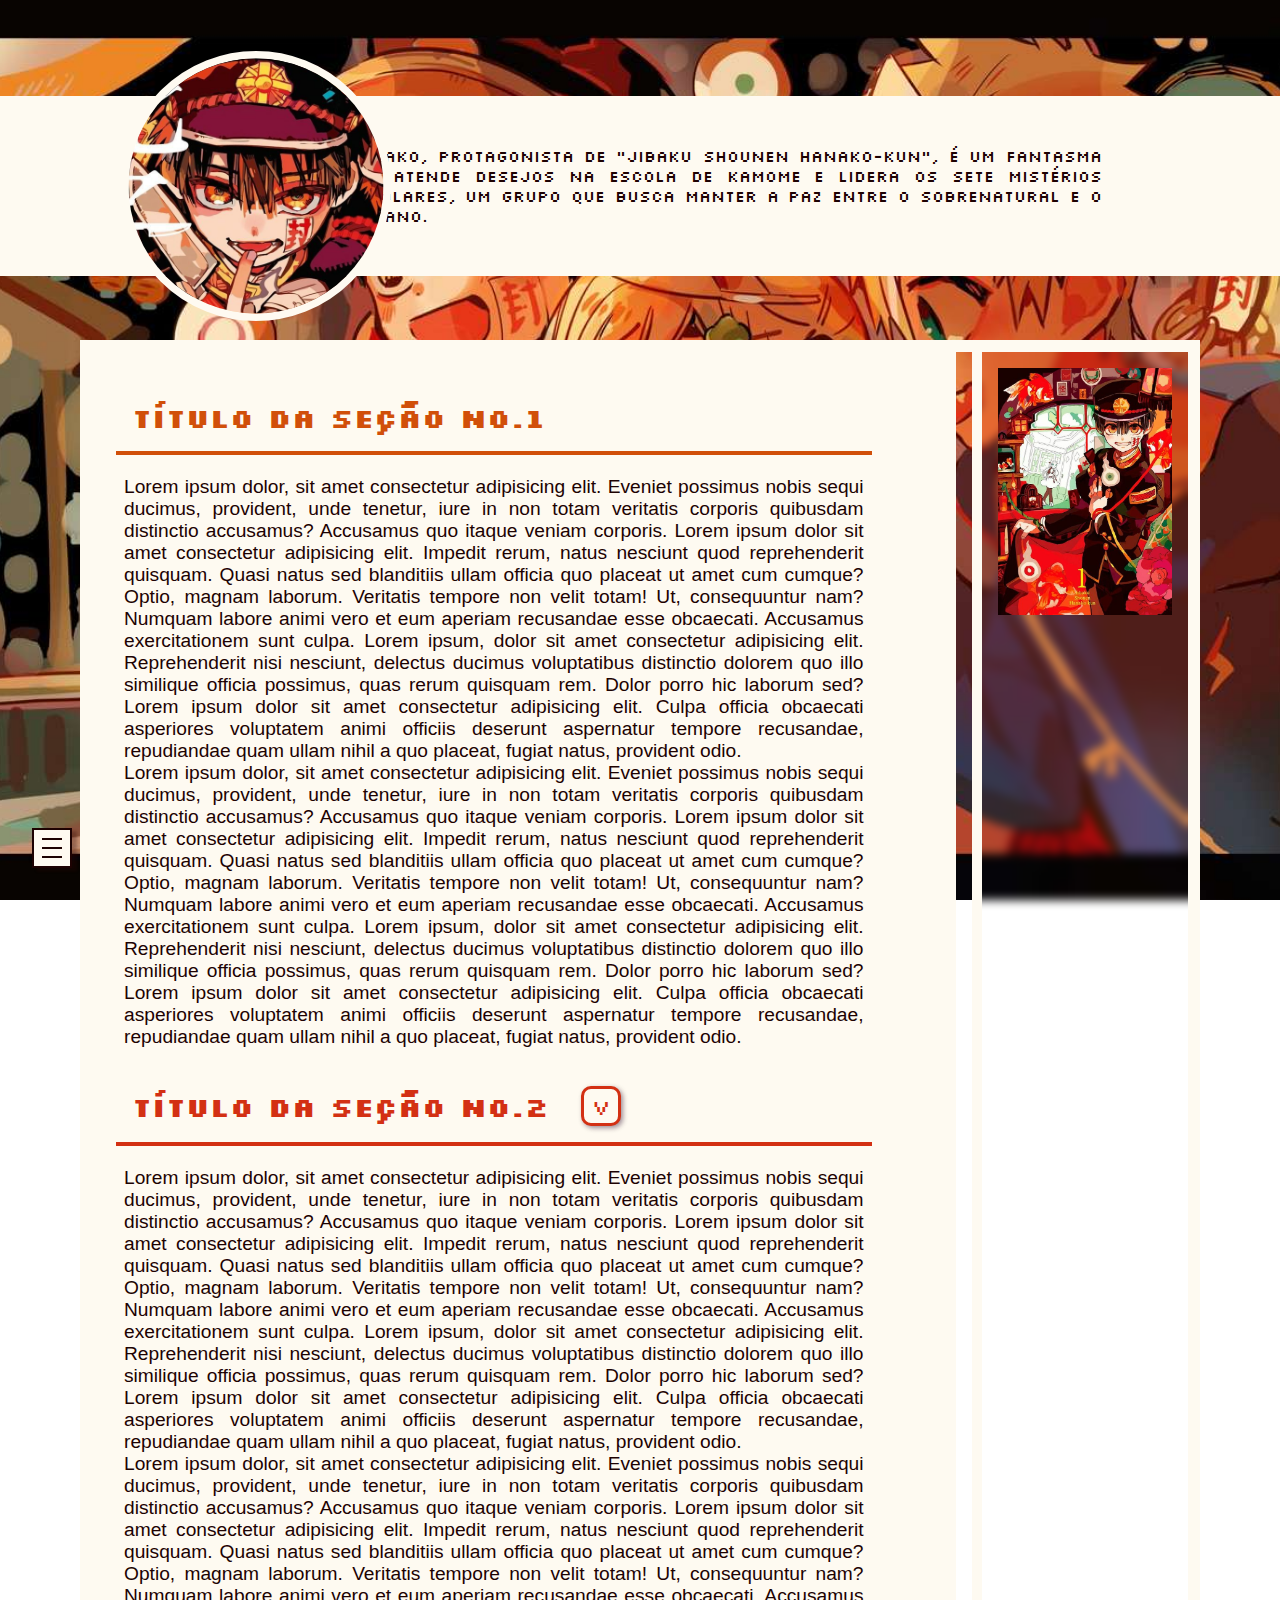
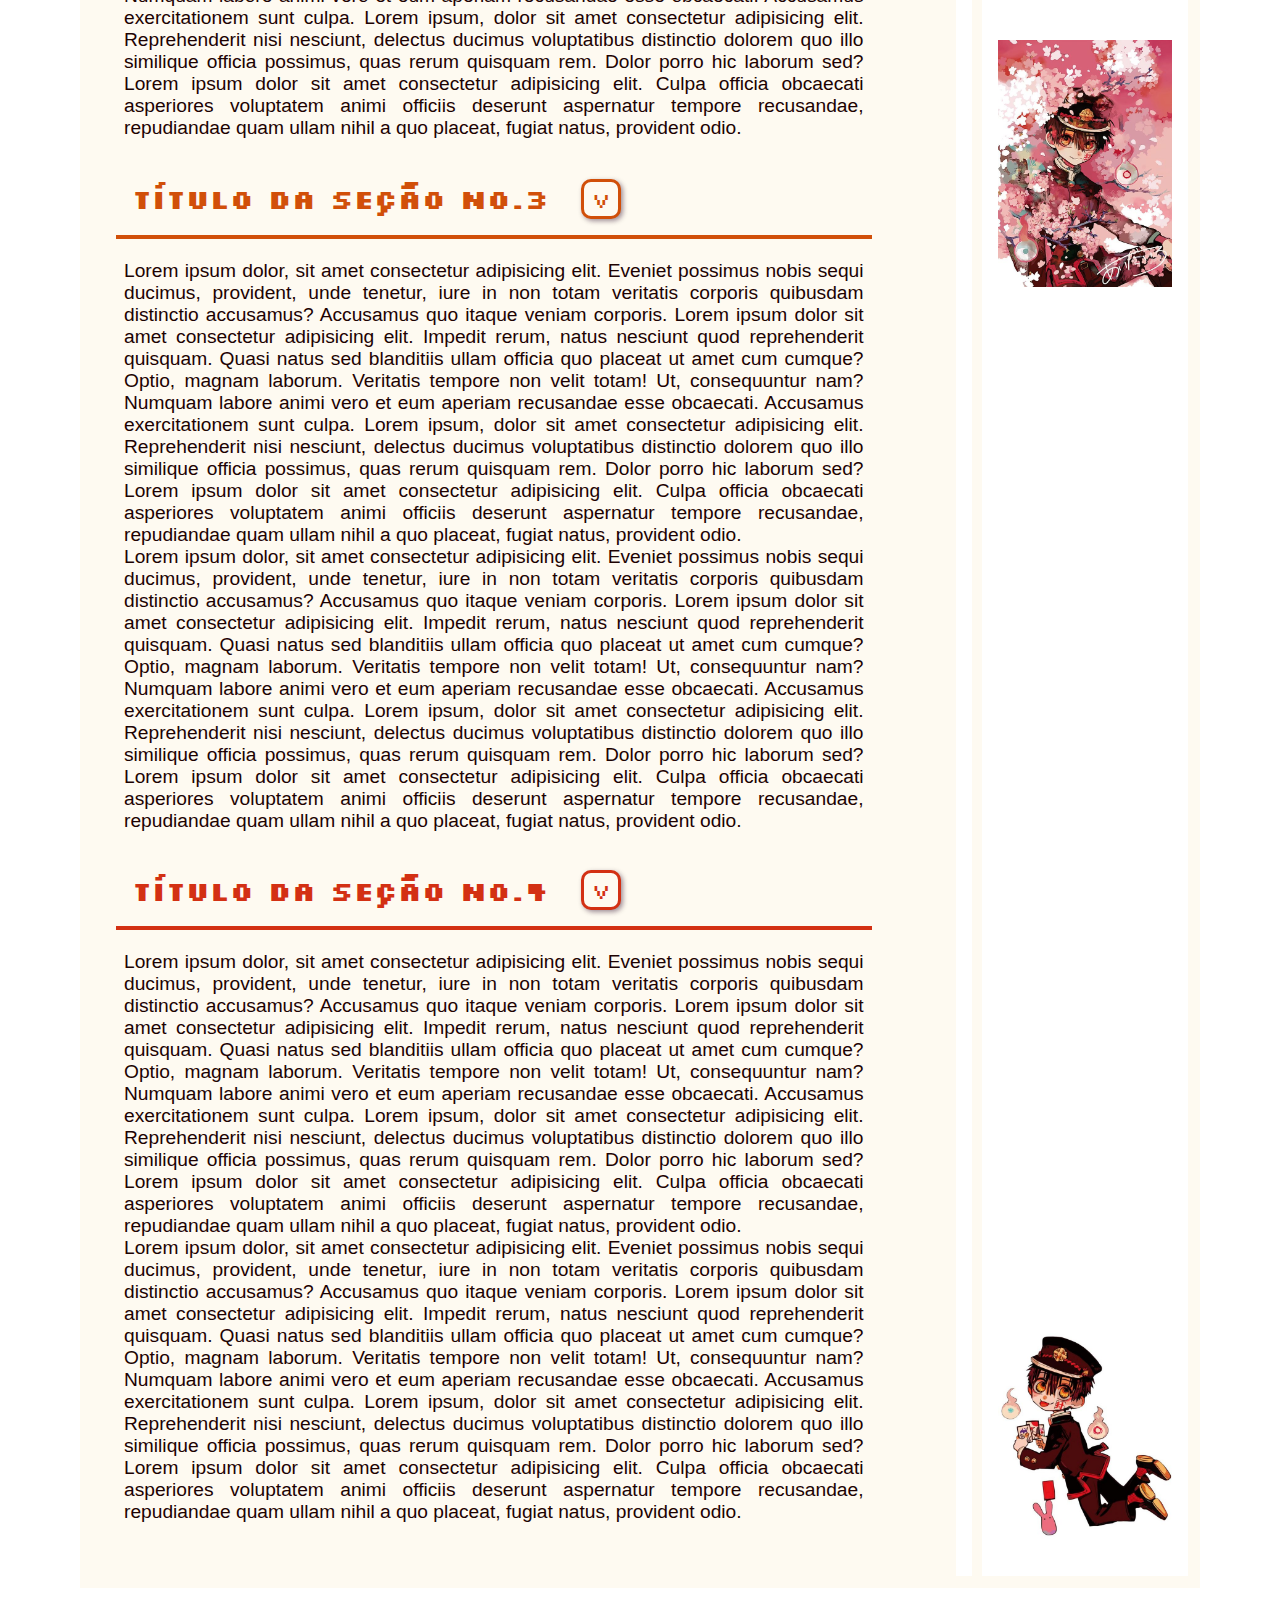
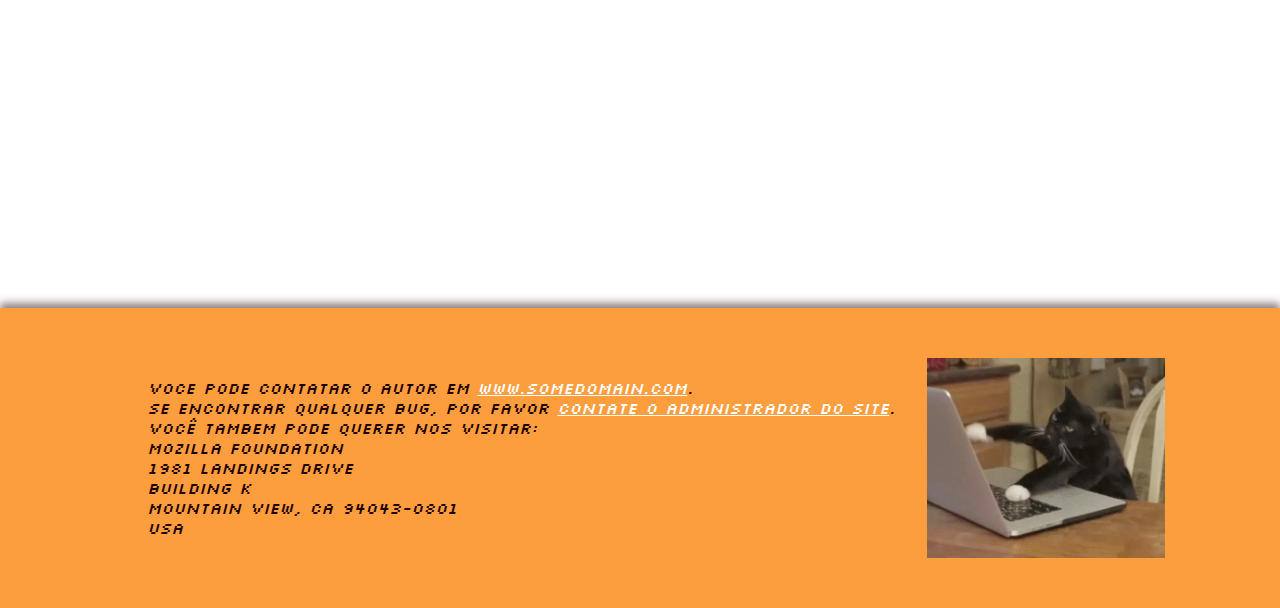
<file: hanako-pf.html>
<!DOCTYPE html>
<html lang="pt-br">
<head>
   <meta charset="UTF-8">
   <meta name="viewport" content="width=device-width, initial-scale=1.0">
   <title>Hanako-san | Profile</title>
   <link rel="icon" href="imgs/nako-icon2.png">
   <link rel="stylesheet" href="https://fonts.googleapis.com/css2?family=Silkscreen&display=swap">
   <link rel="stylesheet" href="https://fonts.googleapis.com/css2?family=Material+Symbols+Outlined:opsz,wght,FILL,GRAD@20..48,100..700,0..1,-50..200" />
   <link rel="stylesheet" href="assets/hanako-pf.css">
   <script defer async src="assets/profile.js"></script>
</head>
<body>
    <!--menu hamburguer ---------------✀----------------->
    <button class="menu-hamburger">
        <span></span>
        <span></span>
        <span></span>
    </button>
    <nav class="main-menu">
        <a href="index.html"><span>
            <span class="material-symbols-outlined">
                home
                </span>
            Voltar a página inicial
        </span></a>
        <a href="#page-top"><span>
            <span class="material-symbols-outlined">
                arrow_upward
                </span>
            Voltar ao topo da página
        </span></a>
        <span>
            <span class="material-symbols-outlined">
                bookmarks
            </span>Seções
        </span>
        <a href="#section-1"><span>
            <span class="material-symbols-outlined">
                chevron_right
                </span>Seção no.1
            </span></a>
        <a href="#section-2"><span>
            <span class="material-symbols-outlined">
                chevron_right
                </span>Seção no.2
            </span></a>
        <a href="#section-3"><span>
            <span class="material-symbols-outlined">
                chevron_right
                </span>Seção no.3
            </span></a>
        <a href="#section-4"><span>
                <span class="material-symbols-outlined">
                    chevron_right
                    </span>Seção no.4
                </span></a>
        <span>
            <span class="material-symbols-outlined">
            group
            </span>Personagens
        </span>
        <a href="yashiro-pf.html"><span>
            <span class="material-symbols-outlined">
                chevron_right
                </span>
            Nene Yashiro
        </span></a>
        <a href="kou-pf.html"><span>
            <span class="material-symbols-outlined">
                chevron_right
                </span>
            Kou Minamoto
        </span></a>
        <a href="teru-pf.html"><span>
            <span class="material-symbols-outlined">
                chevron_right
                </span>
            Teru Minamoto
        </span></a>
        <a href="aoi-pf.html"><span>
            <span class="material-symbols-outlined">
                chevron_right
                </span>
            Aoi Akane
        </span></a>
        <a href="mitsuba-pf.html"><span>
            <span class="material-symbols-outlined">
                chevron_right
                </span>
            Mitsuba Sousuke
        </span></a>
        <a href="tsukasa-pf.html"><span>
            <span class="material-symbols-outlined">
                chevron_right
                </span>
            Amane Tsukasa
        </span></a>
        <span>
            <span class="material-symbols-outlined">
                quiz
            </span>Os sete misterios
        </span>
        <a href="seven-misteries.html"><span>
            <span class="material-symbols-outlined">
                chevron_right
                </span>
            Página sobre
        </span></a>
        <a href="seven-misteries.html#no1"><span>
            <span class="material-symbols-outlined">
                chevron_right
                </span>
            No.1 The Clock Keepers
        </span></a>
        <a href="seven-misteries.html#no2"><span>
            <span class="material-symbols-outlined">
                chevron_right
                </span>
            No.2 The Misaki Stairs
        </span></a>
        <a href="seven-misteries.html#no3">
            <span>
                <span class="material-symbols-outlined">
                    chevron_right
                    </span>
                No.3 Hell of Mirrors
            </span></a>
        <a href="seven-misteries.html#no4"><span>
            <span class="material-symbols-outlined">
                chevron_right
                </span>
            No.4 Shijima Art Room
        </span></a>
        <a href="seven-misteries.html#no5"><span>
            <span class="material-symbols-outlined">
                chevron_right
                </span>
            No.5 The 4PM Bookstacks
        </span></a>
        <a href="seven-misteries.html#no6"><span>
            <span class="material-symbols-outlined">
                chevron_right
                </span>
            No.6 The God Of Death
        </span></a>
        <a href="seven-misteries.html#no7"><span>
            <span class="material-symbols-outlined">
                chevron_right
                </span>
            No.7 Hanako of the Bathroom
        </span></a>
    </nav>


    <header>
        <img id="page-top" class="profile" src="imgs/hanako-pfp2.jpg" alt="Foto de perfil de Hanako">
        <article>Hanako, protagonista de "Jibaku Shounen Hanako-kun", é um fantasma que atende desejos na escola de Kamome e lidera os Sete Mistérios Escolares, um grupo que busca manter a paz entre o sobrenatural e o humano.</article>
    </header>

    <main>
        <div class="container">
            <section id="section-1">
                <div class="section-top">
                    <h1>Título da Seção no.1</h1>
                </div>
                <article class="content">
                    <p>
                        Lorem ipsum dolor, sit amet consectetur adipisicing elit. Eveniet possimus nobis sequi ducimus, provident, unde tenetur, iure in non totam veritatis corporis quibusdam distinctio accusamus? Accusamus quo itaque veniam corporis.
                        Lorem ipsum dolor sit amet consectetur adipisicing elit. Impedit rerum, natus nesciunt quod reprehenderit quisquam. Quasi natus sed blanditiis ullam officia quo placeat ut amet cum cumque? Optio, magnam laborum.
                        Veritatis tempore non velit totam! Ut, consequuntur nam? Numquam labore animi vero et eum aperiam recusandae esse obcaecati. Accusamus exercitationem sunt culpa.
                        Lorem ipsum, dolor sit amet consectetur adipisicing elit. Reprehenderit nisi nesciunt, delectus ducimus voluptatibus distinctio dolorem quo illo similique officia possimus, quas rerum quisquam rem. Dolor porro hic laborum sed?
                        Lorem ipsum dolor sit amet consectetur adipisicing elit. Culpa officia obcaecati asperiores voluptatem animi officiis deserunt aspernatur tempore recusandae, repudiandae quam ullam nihil a quo placeat, fugiat natus, provident odio.
                    </p>
                    <p>
                        Lorem ipsum dolor, sit amet consectetur adipisicing elit. Eveniet possimus nobis sequi ducimus, provident, unde tenetur, iure in non totam veritatis corporis quibusdam distinctio accusamus? Accusamus quo itaque veniam corporis.
                        Lorem ipsum dolor sit amet consectetur adipisicing elit. Impedit rerum, natus nesciunt quod reprehenderit quisquam. Quasi natus sed blanditiis ullam officia quo placeat ut amet cum cumque? Optio, magnam laborum.
                        Veritatis tempore non velit totam! Ut, consequuntur nam? Numquam labore animi vero et eum aperiam recusandae esse obcaecati. Accusamus exercitationem sunt culpa.
                        Lorem ipsum, dolor sit amet consectetur adipisicing elit. Reprehenderit nisi nesciunt, delectus ducimus voluptatibus distinctio dolorem quo illo similique officia possimus, quas rerum quisquam rem. Dolor porro hic laborum sed?
                        Lorem ipsum dolor sit amet consectetur adipisicing elit. Culpa officia obcaecati asperiores voluptatem animi officiis deserunt aspernatur tempore recusandae, repudiandae quam ullam nihil a quo placeat, fugiat natus, provident odio.
                    </p>
                </article>
            </section>
            <section id="section-2">
                <div class="section-top">
                    <h1>Título da Seção no.2</h1><button>v</button>
                </div>
                <article class="content">
                    <p>
                        Lorem ipsum dolor, sit amet consectetur adipisicing elit. Eveniet possimus nobis sequi ducimus, provident, unde tenetur, iure in non totam veritatis corporis quibusdam distinctio accusamus? Accusamus quo itaque veniam corporis.
                        Lorem ipsum dolor sit amet consectetur adipisicing elit. Impedit rerum, natus nesciunt quod reprehenderit quisquam. Quasi natus sed blanditiis ullam officia quo placeat ut amet cum cumque? Optio, magnam laborum.
                        Veritatis tempore non velit totam! Ut, consequuntur nam? Numquam labore animi vero et eum aperiam recusandae esse obcaecati. Accusamus exercitationem sunt culpa.
                        Lorem ipsum, dolor sit amet consectetur adipisicing elit. Reprehenderit nisi nesciunt, delectus ducimus voluptatibus distinctio dolorem quo illo similique officia possimus, quas rerum quisquam rem. Dolor porro hic laborum sed?
                        Lorem ipsum dolor sit amet consectetur adipisicing elit. Culpa officia obcaecati asperiores voluptatem animi officiis deserunt aspernatur tempore recusandae, repudiandae quam ullam nihil a quo placeat, fugiat natus, provident odio.
                    </p>
                    <p>
                        Lorem ipsum dolor, sit amet consectetur adipisicing elit. Eveniet possimus nobis sequi ducimus, provident, unde tenetur, iure in non totam veritatis corporis quibusdam distinctio accusamus? Accusamus quo itaque veniam corporis.
                        Lorem ipsum dolor sit amet consectetur adipisicing elit. Impedit rerum, natus nesciunt quod reprehenderit quisquam. Quasi natus sed blanditiis ullam officia quo placeat ut amet cum cumque? Optio, magnam laborum.
                        Veritatis tempore non velit totam! Ut, consequuntur nam? Numquam labore animi vero et eum aperiam recusandae esse obcaecati. Accusamus exercitationem sunt culpa.
                        Lorem ipsum, dolor sit amet consectetur adipisicing elit. Reprehenderit nisi nesciunt, delectus ducimus voluptatibus distinctio dolorem quo illo similique officia possimus, quas rerum quisquam rem. Dolor porro hic laborum sed?
                        Lorem ipsum dolor sit amet consectetur adipisicing elit. Culpa officia obcaecati asperiores voluptatem animi officiis deserunt aspernatur tempore recusandae, repudiandae quam ullam nihil a quo placeat, fugiat natus, provident odio.
                    </p>
                </article>
            </section>
            <section id="section-3">
                <div class="section-top">
                    <h1>Título da seção no.3</h1><button>v</button>
                </div>
                <article class="content">
                    <p>
                        Lorem ipsum dolor, sit amet consectetur adipisicing elit. Eveniet possimus nobis sequi ducimus, provident, unde tenetur, iure in non totam veritatis corporis quibusdam distinctio accusamus? Accusamus quo itaque veniam corporis.
                        Lorem ipsum dolor sit amet consectetur adipisicing elit. Impedit rerum, natus nesciunt quod reprehenderit quisquam. Quasi natus sed blanditiis ullam officia quo placeat ut amet cum cumque? Optio, magnam laborum.
                        Veritatis tempore non velit totam! Ut, consequuntur nam? Numquam labore animi vero et eum aperiam recusandae esse obcaecati. Accusamus exercitationem sunt culpa.
                        Lorem ipsum, dolor sit amet consectetur adipisicing elit. Reprehenderit nisi nesciunt, delectus ducimus voluptatibus distinctio dolorem quo illo similique officia possimus, quas rerum quisquam rem. Dolor porro hic laborum sed?
                        Lorem ipsum dolor sit amet consectetur adipisicing elit. Culpa officia obcaecati asperiores voluptatem animi officiis deserunt aspernatur tempore recusandae, repudiandae quam ullam nihil a quo placeat, fugiat natus, provident odio.
                    </p>
                    <p>
                        Lorem ipsum dolor, sit amet consectetur adipisicing elit. Eveniet possimus nobis sequi ducimus, provident, unde tenetur, iure in non totam veritatis corporis quibusdam distinctio accusamus? Accusamus quo itaque veniam corporis.
                        Lorem ipsum dolor sit amet consectetur adipisicing elit. Impedit rerum, natus nesciunt quod reprehenderit quisquam. Quasi natus sed blanditiis ullam officia quo placeat ut amet cum cumque? Optio, magnam laborum.
                        Veritatis tempore non velit totam! Ut, consequuntur nam? Numquam labore animi vero et eum aperiam recusandae esse obcaecati. Accusamus exercitationem sunt culpa.
                        Lorem ipsum, dolor sit amet consectetur adipisicing elit. Reprehenderit nisi nesciunt, delectus ducimus voluptatibus distinctio dolorem quo illo similique officia possimus, quas rerum quisquam rem. Dolor porro hic laborum sed?
                        Lorem ipsum dolor sit amet consectetur adipisicing elit. Culpa officia obcaecati asperiores voluptatem animi officiis deserunt aspernatur tempore recusandae, repudiandae quam ullam nihil a quo placeat, fugiat natus, provident odio.
                    </p>
                </article>
            </section>
            <section id="section-4">
                <div class="section-top" >
                    <h1>Título da seção no.4</h1><button>v</button>
                </div>
                <article class="content">
                    <p>
                        Lorem ipsum dolor, sit amet consectetur adipisicing elit. Eveniet possimus nobis sequi ducimus, provident, unde tenetur, iure in non totam veritatis corporis quibusdam distinctio accusamus? Accusamus quo itaque veniam corporis.
                        Lorem ipsum dolor sit amet consectetur adipisicing elit. Impedit rerum, natus nesciunt quod reprehenderit quisquam. Quasi natus sed blanditiis ullam officia quo placeat ut amet cum cumque? Optio, magnam laborum.
                        Veritatis tempore non velit totam! Ut, consequuntur nam? Numquam labore animi vero et eum aperiam recusandae esse obcaecati. Accusamus exercitationem sunt culpa.
                        Lorem ipsum, dolor sit amet consectetur adipisicing elit. Reprehenderit nisi nesciunt, delectus ducimus voluptatibus distinctio dolorem quo illo similique officia possimus, quas rerum quisquam rem. Dolor porro hic laborum sed?
                        Lorem ipsum dolor sit amet consectetur adipisicing elit. Culpa officia obcaecati asperiores voluptatem animi officiis deserunt aspernatur tempore recusandae, repudiandae quam ullam nihil a quo placeat, fugiat natus, provident odio.
                    </p>
                    <p>
                        Lorem ipsum dolor, sit amet consectetur adipisicing elit. Eveniet possimus nobis sequi ducimus, provident, unde tenetur, iure in non totam veritatis corporis quibusdam distinctio accusamus? Accusamus quo itaque veniam corporis.
                        Lorem ipsum dolor sit amet consectetur adipisicing elit. Impedit rerum, natus nesciunt quod reprehenderit quisquam. Quasi natus sed blanditiis ullam officia quo placeat ut amet cum cumque? Optio, magnam laborum.
                        Veritatis tempore non velit totam! Ut, consequuntur nam? Numquam labore animi vero et eum aperiam recusandae esse obcaecati. Accusamus exercitationem sunt culpa.
                        Lorem ipsum, dolor sit amet consectetur adipisicing elit. Reprehenderit nisi nesciunt, delectus ducimus voluptatibus distinctio dolorem quo illo similique officia possimus, quas rerum quisquam rem. Dolor porro hic laborum sed?
                        Lorem ipsum dolor sit amet consectetur adipisicing elit. Culpa officia obcaecati asperiores voluptatem animi officiis deserunt aspernatur tempore recusandae, repudiandae quam ullam nihil a quo placeat, fugiat natus, provident odio.
                    </p>
                </article>
            </section>
        </div>
        <div class="imagens">
            <img src="imgs/hanako img-1.jpg" alt="Cover do primeiro volume do mangá com o Hanako na frente">
            <span>★</span>
            <img src="imgs/hanako-img2.jpg" alt="Hanako escondido em uma sakura">
            <span>★</span>
            <img src="imgs/hanako-img3.jpg" alt="Hanako flutuando com cartas nas mãos e dois fantasmas ao seu lado">
        </div>
    </main>
    <footer>
        <address>
            Voce pode contatar o autor em
            <a href="http://www.somedomain.com/contact">www.somedomain.com</a>.<br />
            Se encontrar qualquer bug, por favor
            <a href="mailto:webmaster@somedomain.com">contate o administrador do site</a>.<br/>
            Você tambem pode querer nos visitar:<br/>
            Mozilla Foundation<br/>
            1981 Landings Drive<br/>
            Building K<br/>
            Mountain View, CA 94043-0801<br/>
            USA
        </address>
        <img src="imgs/computer-cat.gif" alt="Um GIF de um gato digitando num computador">
   </footer>
</body>
</html>
</file>
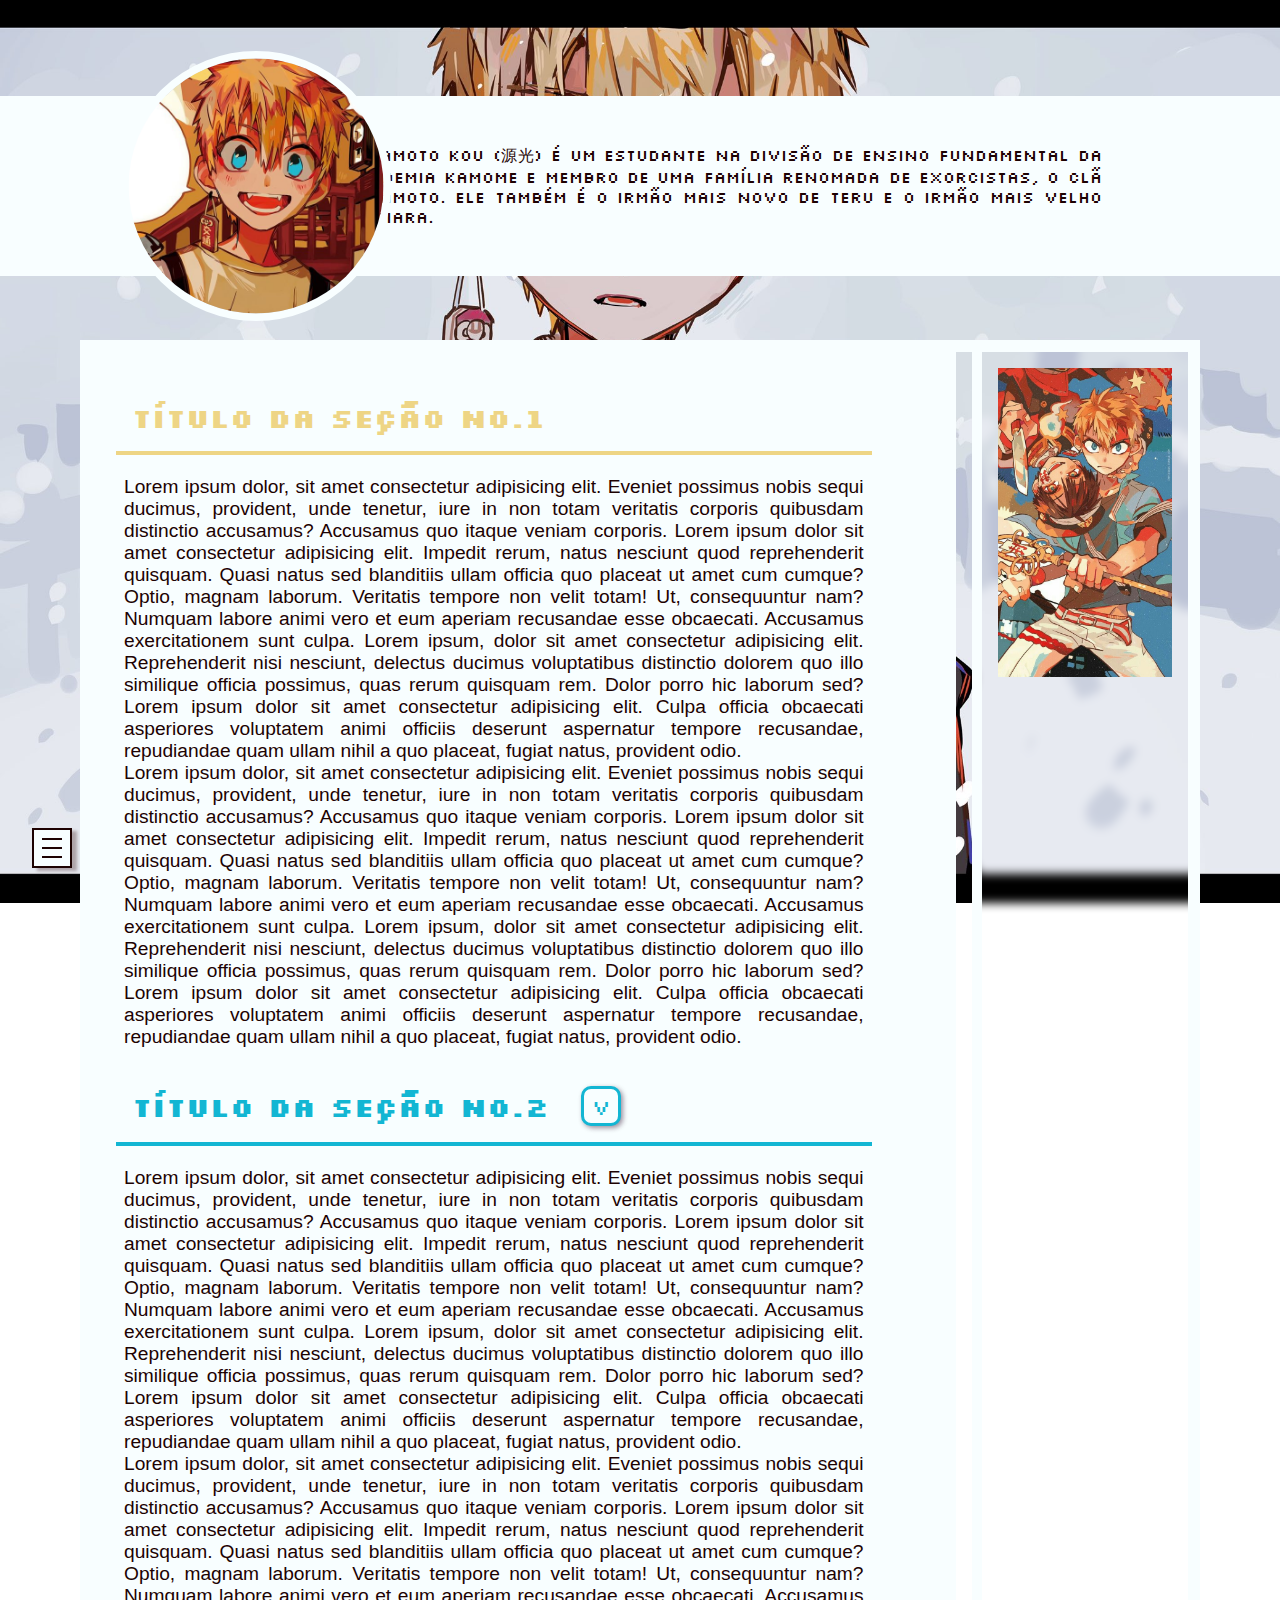
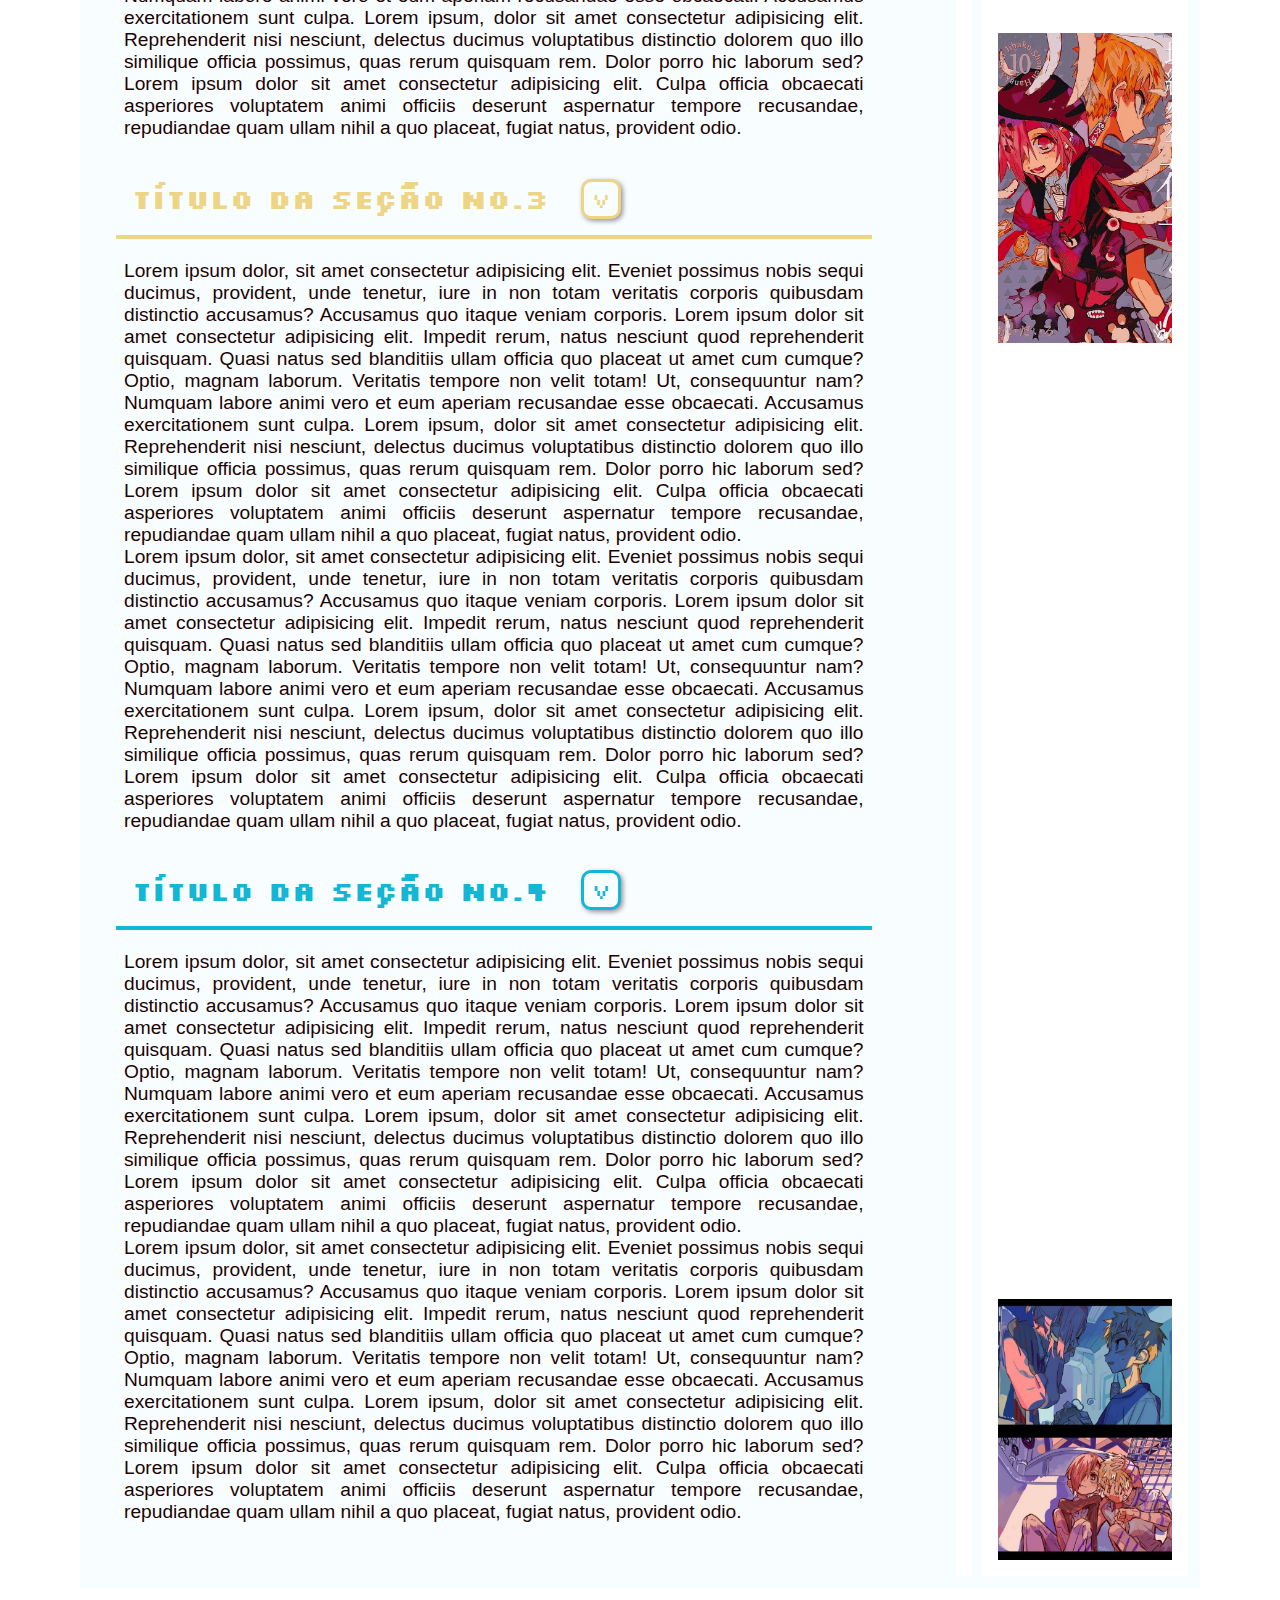
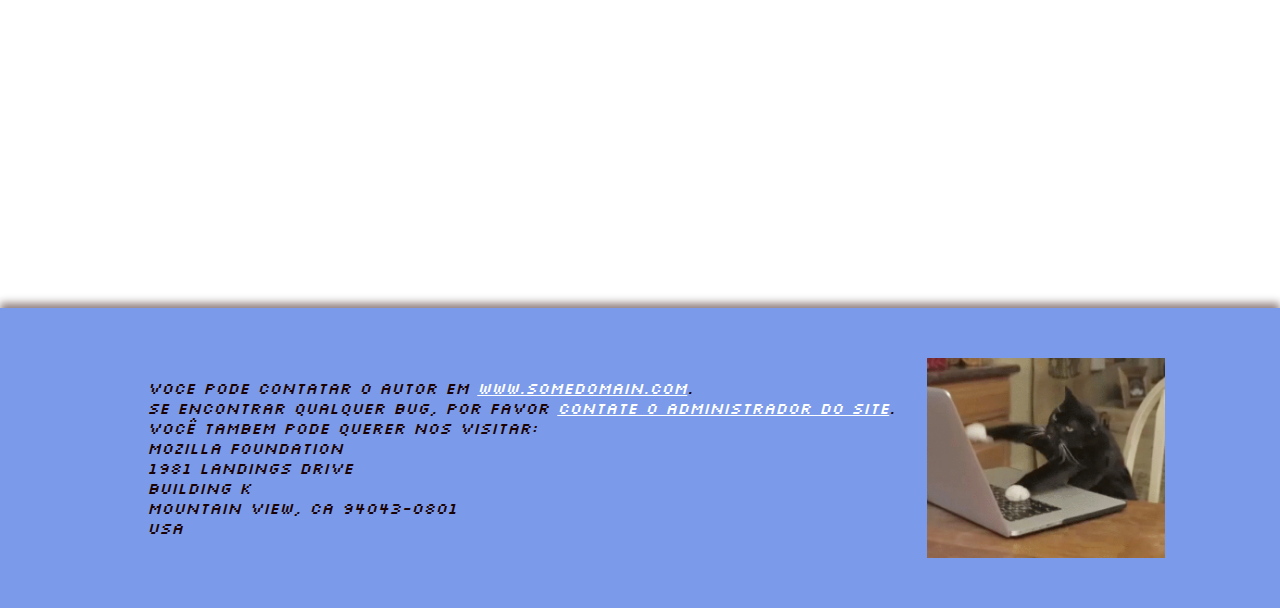
<file: kou-pf.html>
<!DOCTYPE html>
<html lang="pt-br">
<head>
   <meta charset="UTF-8">
   <meta name="viewport" content="width=device-width, initial-scale=1.0">
   <title>Kou Minamoto | Profile</title>
   <link rel="icon" href="imgs/nako-icon2.png">
   <link rel="stylesheet" href="https://fonts.googleapis.com/css2?family=Silkscreen&display=swap">
   <link rel="stylesheet" href="https://fonts.googleapis.com/css2?family=Material+Symbols+Outlined:opsz,wght,FILL,GRAD@20..48,100..700,0..1,-50..200" />
   <link rel="stylesheet" href="assets/kou-pf.css">
   <script defer async src="assets/profile.js"></script>
</head>
<body>
    <!--menu hamburguer ---------------✀----------------->
    <button class="menu-hamburger">
        <span></span>
        <span></span>
        <span></span>
    </button>
    <nav class="main-menu">
        <a href="index.html"><span>
            <span class="material-symbols-outlined">
                home
                </span>
            Voltar a página inicial
        </span></a>
        <a href="#page-top"><span>
            <span class="material-symbols-outlined">
                arrow_upward
                </span>
            Voltar ao topo da página
        </span></a>
        <span>
            <span class="material-symbols-outlined">
                bookmarks
            </span>Seções
        </span>
        <a href="#section-1"><span>
            <span class="material-symbols-outlined">
                chevron_right
                </span>Seção no.1
            </span></a>
        <a href="#section-2"><span>
            <span class="material-symbols-outlined">
                chevron_right
                </span>Seção no.2
            </span></a>
        <a href="#section-3"><span>
            <span class="material-symbols-outlined">
                chevron_right
                </span>Seção no.3
            </span></a>
        <a href="#section-4"><span>
                <span class="material-symbols-outlined">
                    chevron_right
                    </span>Seção no.4
                </span></a>
        <span>
            <span class="material-symbols-outlined">
            group
            </span>Personagens
        </span>
        <a href="hanako-pf.html"><span>
            <span class="material-symbols-outlined">
                chevron_right
                </span>
            Amane Yugi (Hanako)
        </span></a>
        <a href="yashiro-pf.html"><span>
            <span class="material-symbols-outlined">
                chevron_right
                </span>
            Nene Yashiro
        </span></a>
        <a href="teru-pf.html"><span>
            <span class="material-symbols-outlined">
                chevron_right
                </span>
            Teru Minamoto
        </span></a>
        <a href="aoi-pf.html"><span>
            <span class="material-symbols-outlined">
                chevron_right
                </span>
            Aoi Akane
        </span></a>
        <a href="mitsuba-pf.html"><span>
            <span class="material-symbols-outlined">
                chevron_right
                </span>
            Mitsuba Sousuke
        </span></a>
        <a href="tsukasa-pf.html"><span>
            <span class="material-symbols-outlined">
                chevron_right
                </span>
            Amane Tsukasa
        </span></a>
        <span>
            <span class="material-symbols-outlined">
                quiz
            </span>Os sete misterios
        </span>
        <a href="seven-misteries.html"><span>
            <span class="material-symbols-outlined">
                chevron_right
                </span>
            Página sobre
        </span></a>
        <a href="seven-misteries.html#no1"><span>
            <span class="material-symbols-outlined">
                chevron_right
                </span>
            No.1 The Clock Keepers
        </span></a>
        <a href="seven-misteries.html#no2"><span>
            <span class="material-symbols-outlined">
                chevron_right
                </span>
            No.2 The Misaki Stairs
        </span></a>
        <a href="seven-misteries.html#no3">
            <span>
                <span class="material-symbols-outlined">
                    chevron_right
                    </span>
                No.3 Hell of Mirrors
            </span></a>
        <a href="seven-misteries.html#no4"><span>
            <span class="material-symbols-outlined">
                chevron_right
                </span>
            No.4 Shijima Art Room
        </span></a>
        <a href="seven-misteries.html#no5"><span>
            <span class="material-symbols-outlined">
                chevron_right
                </span>
            No.5 The 4PM Bookstacks
        </span></a>
        <a href="seven-misteries.html#no6"><span>
            <span class="material-symbols-outlined">
                chevron_right
                </span>
            No.6 The God Of Death
        </span></a>
        <a href="seven-misteries.html#no7"><span>
            <span class="material-symbols-outlined">
                chevron_right
                </span>
            No.7 Hanako of the Bathroom
        </span></a>
    </nav>

    <header>
        <img id="page-top" class="profile" src="imgs/kou-pfp2.jpg" alt="Foto de perfil de Teru">
        <article>Minamoto Kou (源光) é um estudante na Divisão de Ensino Fundamental da Academia Kamome e membro de uma família renomada de exorcistas, o Clã Minamoto. Ele também é o irmão mais novo de Teru e o irmão mais velho de Tiara.</article>
    </header>

    <main>
        <div class="container">
            <section id="section-1">
                <div class="section-top">
                    <h1>Título da Seção no.1</h1>
                </div>
                <article class="content">
                    <p>
                        Lorem ipsum dolor, sit amet consectetur adipisicing elit. Eveniet possimus nobis sequi ducimus, provident, unde tenetur, iure in non totam veritatis corporis quibusdam distinctio accusamus? Accusamus quo itaque veniam corporis.
                        Lorem ipsum dolor sit amet consectetur adipisicing elit. Impedit rerum, natus nesciunt quod reprehenderit quisquam. Quasi natus sed blanditiis ullam officia quo placeat ut amet cum cumque? Optio, magnam laborum.
                        Veritatis tempore non velit totam! Ut, consequuntur nam? Numquam labore animi vero et eum aperiam recusandae esse obcaecati. Accusamus exercitationem sunt culpa.
                        Lorem ipsum, dolor sit amet consectetur adipisicing elit. Reprehenderit nisi nesciunt, delectus ducimus voluptatibus distinctio dolorem quo illo similique officia possimus, quas rerum quisquam rem. Dolor porro hic laborum sed?
                        Lorem ipsum dolor sit amet consectetur adipisicing elit. Culpa officia obcaecati asperiores voluptatem animi officiis deserunt aspernatur tempore recusandae, repudiandae quam ullam nihil a quo placeat, fugiat natus, provident odio.
                    </p>
                    <p>
                        Lorem ipsum dolor, sit amet consectetur adipisicing elit. Eveniet possimus nobis sequi ducimus, provident, unde tenetur, iure in non totam veritatis corporis quibusdam distinctio accusamus? Accusamus quo itaque veniam corporis.
                        Lorem ipsum dolor sit amet consectetur adipisicing elit. Impedit rerum, natus nesciunt quod reprehenderit quisquam. Quasi natus sed blanditiis ullam officia quo placeat ut amet cum cumque? Optio, magnam laborum.
                        Veritatis tempore non velit totam! Ut, consequuntur nam? Numquam labore animi vero et eum aperiam recusandae esse obcaecati. Accusamus exercitationem sunt culpa.
                        Lorem ipsum, dolor sit amet consectetur adipisicing elit. Reprehenderit nisi nesciunt, delectus ducimus voluptatibus distinctio dolorem quo illo similique officia possimus, quas rerum quisquam rem. Dolor porro hic laborum sed?
                        Lorem ipsum dolor sit amet consectetur adipisicing elit. Culpa officia obcaecati asperiores voluptatem animi officiis deserunt aspernatur tempore recusandae, repudiandae quam ullam nihil a quo placeat, fugiat natus, provident odio.
                    </p>
                </article>
            </section>
            <section id="section-2">
                <div class="section-top">
                    <h1>Título da Seção no.2</h1><button>v</button>
                </div>
                <article class="content">
                    <p>
                        Lorem ipsum dolor, sit amet consectetur adipisicing elit. Eveniet possimus nobis sequi ducimus, provident, unde tenetur, iure in non totam veritatis corporis quibusdam distinctio accusamus? Accusamus quo itaque veniam corporis.
                        Lorem ipsum dolor sit amet consectetur adipisicing elit. Impedit rerum, natus nesciunt quod reprehenderit quisquam. Quasi natus sed blanditiis ullam officia quo placeat ut amet cum cumque? Optio, magnam laborum.
                        Veritatis tempore non velit totam! Ut, consequuntur nam? Numquam labore animi vero et eum aperiam recusandae esse obcaecati. Accusamus exercitationem sunt culpa.
                        Lorem ipsum, dolor sit amet consectetur adipisicing elit. Reprehenderit nisi nesciunt, delectus ducimus voluptatibus distinctio dolorem quo illo similique officia possimus, quas rerum quisquam rem. Dolor porro hic laborum sed?
                        Lorem ipsum dolor sit amet consectetur adipisicing elit. Culpa officia obcaecati asperiores voluptatem animi officiis deserunt aspernatur tempore recusandae, repudiandae quam ullam nihil a quo placeat, fugiat natus, provident odio.
                    </p>
                    <p>
                        Lorem ipsum dolor, sit amet consectetur adipisicing elit. Eveniet possimus nobis sequi ducimus, provident, unde tenetur, iure in non totam veritatis corporis quibusdam distinctio accusamus? Accusamus quo itaque veniam corporis.
                        Lorem ipsum dolor sit amet consectetur adipisicing elit. Impedit rerum, natus nesciunt quod reprehenderit quisquam. Quasi natus sed blanditiis ullam officia quo placeat ut amet cum cumque? Optio, magnam laborum.
                        Veritatis tempore non velit totam! Ut, consequuntur nam? Numquam labore animi vero et eum aperiam recusandae esse obcaecati. Accusamus exercitationem sunt culpa.
                        Lorem ipsum, dolor sit amet consectetur adipisicing elit. Reprehenderit nisi nesciunt, delectus ducimus voluptatibus distinctio dolorem quo illo similique officia possimus, quas rerum quisquam rem. Dolor porro hic laborum sed?
                        Lorem ipsum dolor sit amet consectetur adipisicing elit. Culpa officia obcaecati asperiores voluptatem animi officiis deserunt aspernatur tempore recusandae, repudiandae quam ullam nihil a quo placeat, fugiat natus, provident odio.
                    </p>
                </article>
            </section>
            <section id="section-3">
                <div class="section-top">
                    <h1>Título da seção no.3</h1><button>v</button>
                </div>
                <article class="content">
                    <p>
                        Lorem ipsum dolor, sit amet consectetur adipisicing elit. Eveniet possimus nobis sequi ducimus, provident, unde tenetur, iure in non totam veritatis corporis quibusdam distinctio accusamus? Accusamus quo itaque veniam corporis.
                        Lorem ipsum dolor sit amet consectetur adipisicing elit. Impedit rerum, natus nesciunt quod reprehenderit quisquam. Quasi natus sed blanditiis ullam officia quo placeat ut amet cum cumque? Optio, magnam laborum.
                        Veritatis tempore non velit totam! Ut, consequuntur nam? Numquam labore animi vero et eum aperiam recusandae esse obcaecati. Accusamus exercitationem sunt culpa.
                        Lorem ipsum, dolor sit amet consectetur adipisicing elit. Reprehenderit nisi nesciunt, delectus ducimus voluptatibus distinctio dolorem quo illo similique officia possimus, quas rerum quisquam rem. Dolor porro hic laborum sed?
                        Lorem ipsum dolor sit amet consectetur adipisicing elit. Culpa officia obcaecati asperiores voluptatem animi officiis deserunt aspernatur tempore recusandae, repudiandae quam ullam nihil a quo placeat, fugiat natus, provident odio.
                    </p>
                    <p>
                        Lorem ipsum dolor, sit amet consectetur adipisicing elit. Eveniet possimus nobis sequi ducimus, provident, unde tenetur, iure in non totam veritatis corporis quibusdam distinctio accusamus? Accusamus quo itaque veniam corporis.
                        Lorem ipsum dolor sit amet consectetur adipisicing elit. Impedit rerum, natus nesciunt quod reprehenderit quisquam. Quasi natus sed blanditiis ullam officia quo placeat ut amet cum cumque? Optio, magnam laborum.
                        Veritatis tempore non velit totam! Ut, consequuntur nam? Numquam labore animi vero et eum aperiam recusandae esse obcaecati. Accusamus exercitationem sunt culpa.
                        Lorem ipsum, dolor sit amet consectetur adipisicing elit. Reprehenderit nisi nesciunt, delectus ducimus voluptatibus distinctio dolorem quo illo similique officia possimus, quas rerum quisquam rem. Dolor porro hic laborum sed?
                        Lorem ipsum dolor sit amet consectetur adipisicing elit. Culpa officia obcaecati asperiores voluptatem animi officiis deserunt aspernatur tempore recusandae, repudiandae quam ullam nihil a quo placeat, fugiat natus, provident odio.
                    </p>
                </article>
            </section>
            <section id="section-4">
                <div class="section-top" >
                    <h1>Título da seção no.4</h1><button>v</button>
                </div>
                <article class="content">
                    <p>
                        Lorem ipsum dolor, sit amet consectetur adipisicing elit. Eveniet possimus nobis sequi ducimus, provident, unde tenetur, iure in non totam veritatis corporis quibusdam distinctio accusamus? Accusamus quo itaque veniam corporis.
                        Lorem ipsum dolor sit amet consectetur adipisicing elit. Impedit rerum, natus nesciunt quod reprehenderit quisquam. Quasi natus sed blanditiis ullam officia quo placeat ut amet cum cumque? Optio, magnam laborum.
                        Veritatis tempore non velit totam! Ut, consequuntur nam? Numquam labore animi vero et eum aperiam recusandae esse obcaecati. Accusamus exercitationem sunt culpa.
                        Lorem ipsum, dolor sit amet consectetur adipisicing elit. Reprehenderit nisi nesciunt, delectus ducimus voluptatibus distinctio dolorem quo illo similique officia possimus, quas rerum quisquam rem. Dolor porro hic laborum sed?
                        Lorem ipsum dolor sit amet consectetur adipisicing elit. Culpa officia obcaecati asperiores voluptatem animi officiis deserunt aspernatur tempore recusandae, repudiandae quam ullam nihil a quo placeat, fugiat natus, provident odio.
                    </p>
                    <p>
                        Lorem ipsum dolor, sit amet consectetur adipisicing elit. Eveniet possimus nobis sequi ducimus, provident, unde tenetur, iure in non totam veritatis corporis quibusdam distinctio accusamus? Accusamus quo itaque veniam corporis.
                        Lorem ipsum dolor sit amet consectetur adipisicing elit. Impedit rerum, natus nesciunt quod reprehenderit quisquam. Quasi natus sed blanditiis ullam officia quo placeat ut amet cum cumque? Optio, magnam laborum.
                        Veritatis tempore non velit totam! Ut, consequuntur nam? Numquam labore animi vero et eum aperiam recusandae esse obcaecati. Accusamus exercitationem sunt culpa.
                        Lorem ipsum, dolor sit amet consectetur adipisicing elit. Reprehenderit nisi nesciunt, delectus ducimus voluptatibus distinctio dolorem quo illo similique officia possimus, quas rerum quisquam rem. Dolor porro hic laborum sed?
                        Lorem ipsum dolor sit amet consectetur adipisicing elit. Culpa officia obcaecati asperiores voluptatem animi officiis deserunt aspernatur tempore recusandae, repudiandae quam ullam nihil a quo placeat, fugiat natus, provident odio.
                    </p>
                </article>
            </section>
        </div>
        <div class="imagens">
            <img src="imgs/kou-img1.jpg" alt="Capa do volume 3 do mangá, com Hanako e Kou">
            <span>★</span>
            <img src="imgs/kou-img2.jpg" alt="Capa do volume 10 do mangá, com Kou e Sousuke na sua nova forma">
            <span>★</span>
            <img src="imgs/kou-img3.jpg" alt="primeiro encontro de Kou e Sousuke, em baixo um painel de Sousuke confortando Kou depois de seu irmão morrer.">
        </div>
    </main>

    <footer>
        <address>
            Voce pode contatar o autor em
            <a href="http://www.somedomain.com/contact">www.somedomain.com</a>.<br />
            Se encontrar qualquer bug, por favor
            <a href="mailto:webmaster@somedomain.com">contate o administrador do site</a>.<br/>
            Você tambem pode querer nos visitar:<br/>
            Mozilla Foundation<br/>
            1981 Landings Drive<br/>
            Building K<br/>
            Mountain View, CA 94043-0801<br/>
            USA
        </address>
        <img src="imgs/computer-cat.gif" alt="Um GIF de um gato digitando num computador">
   </footer>
</body>
</html>
</file>
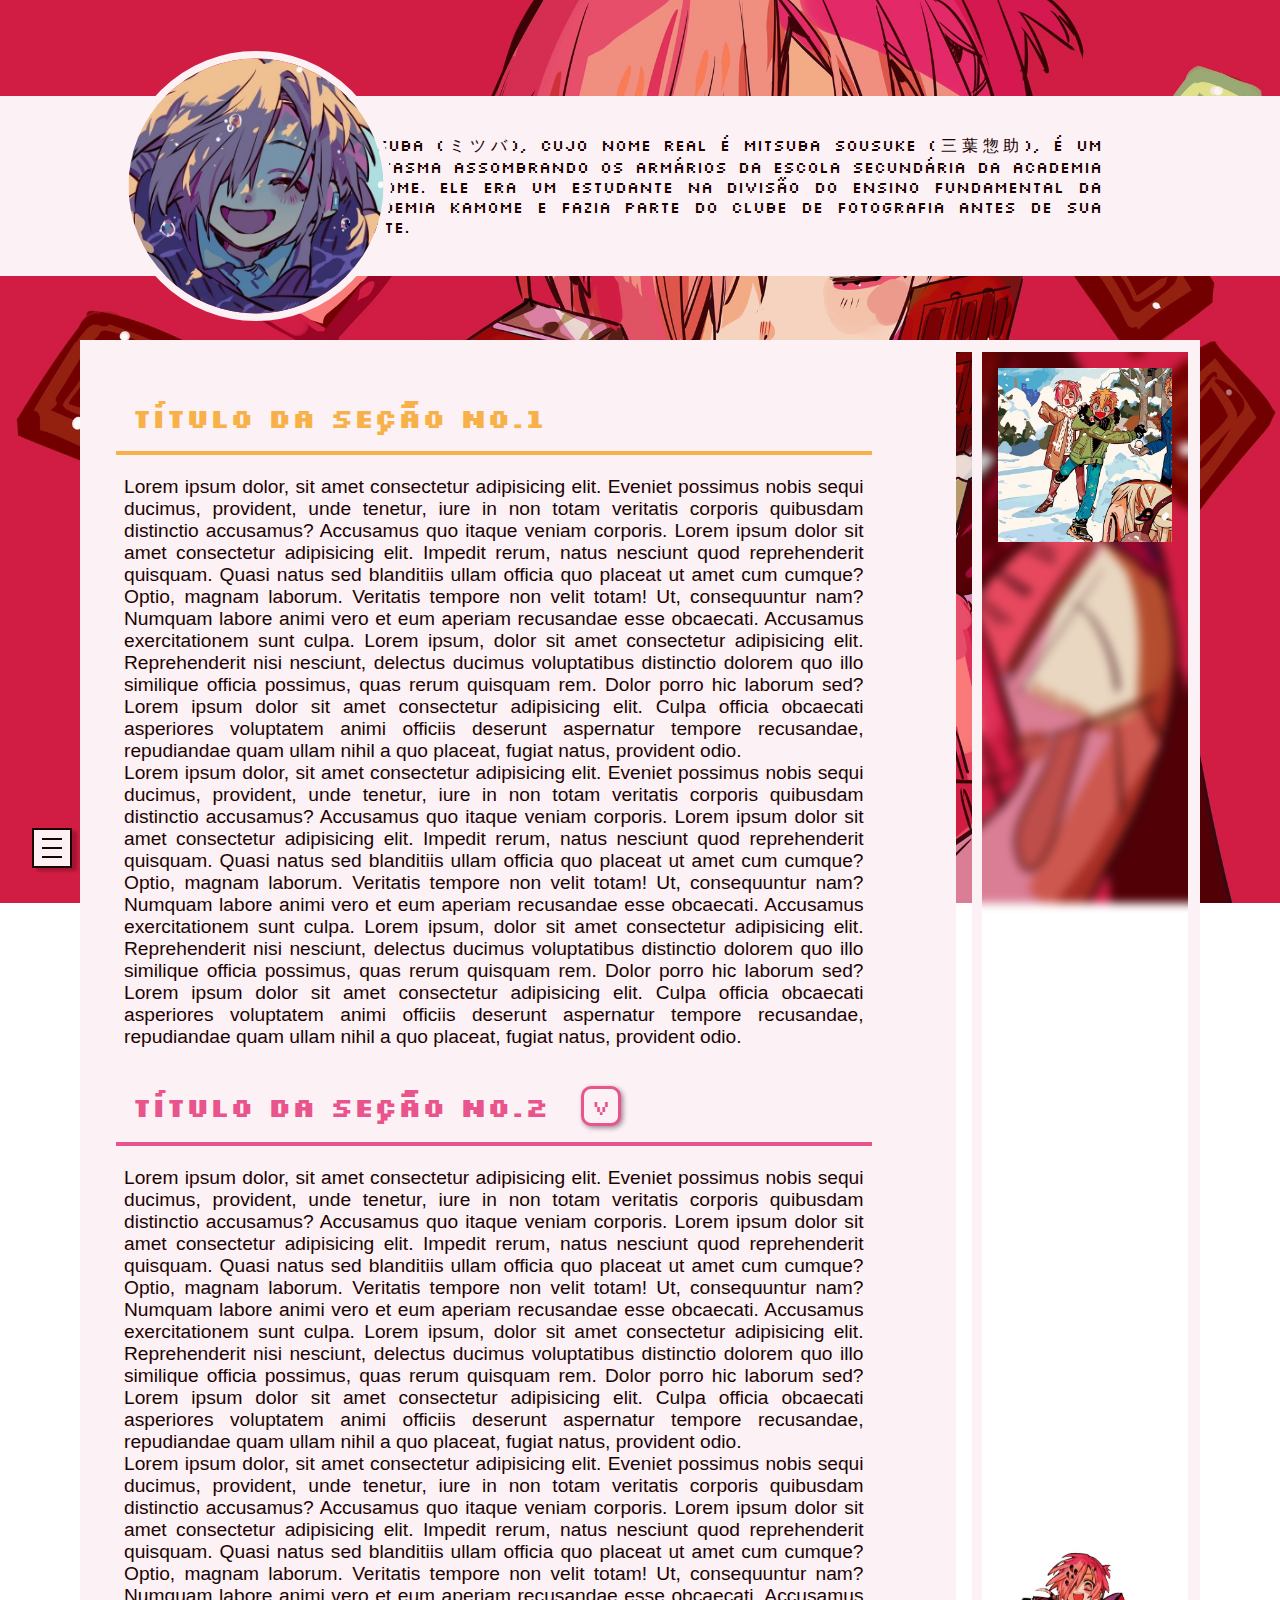
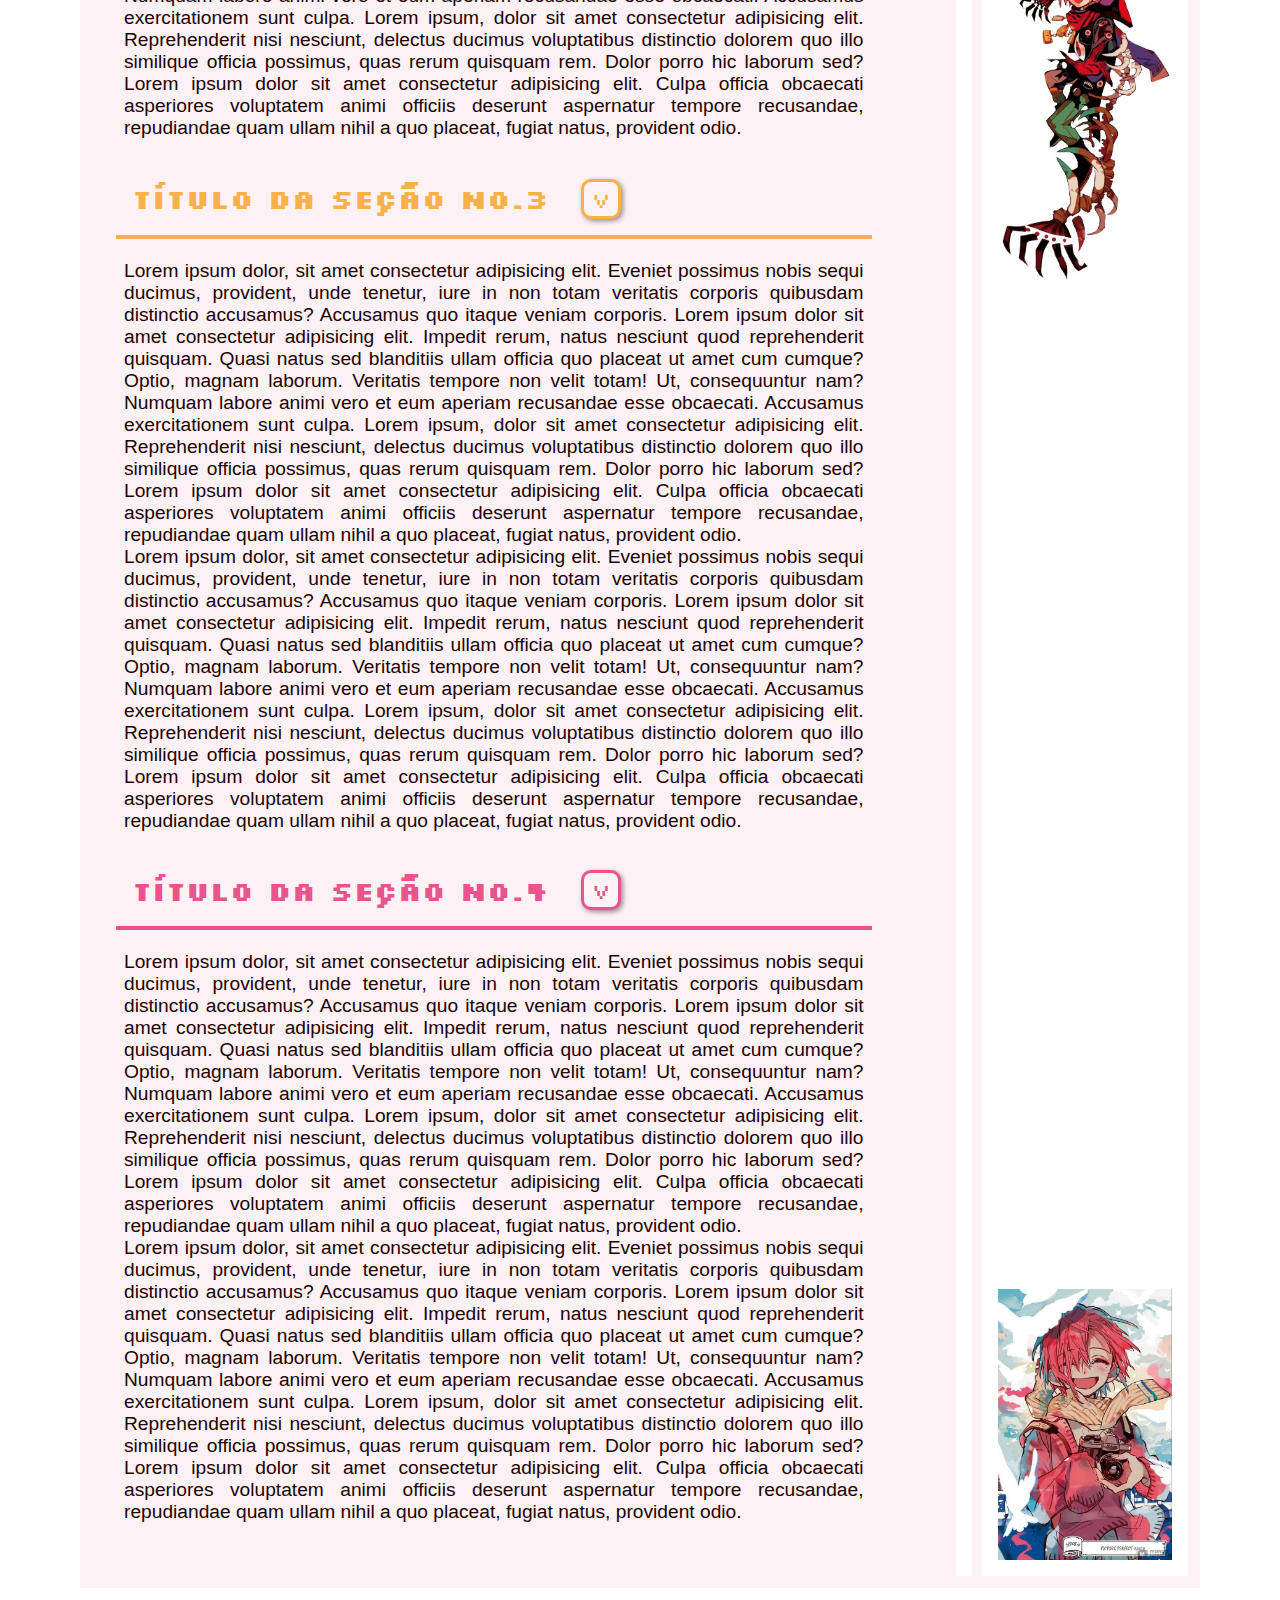
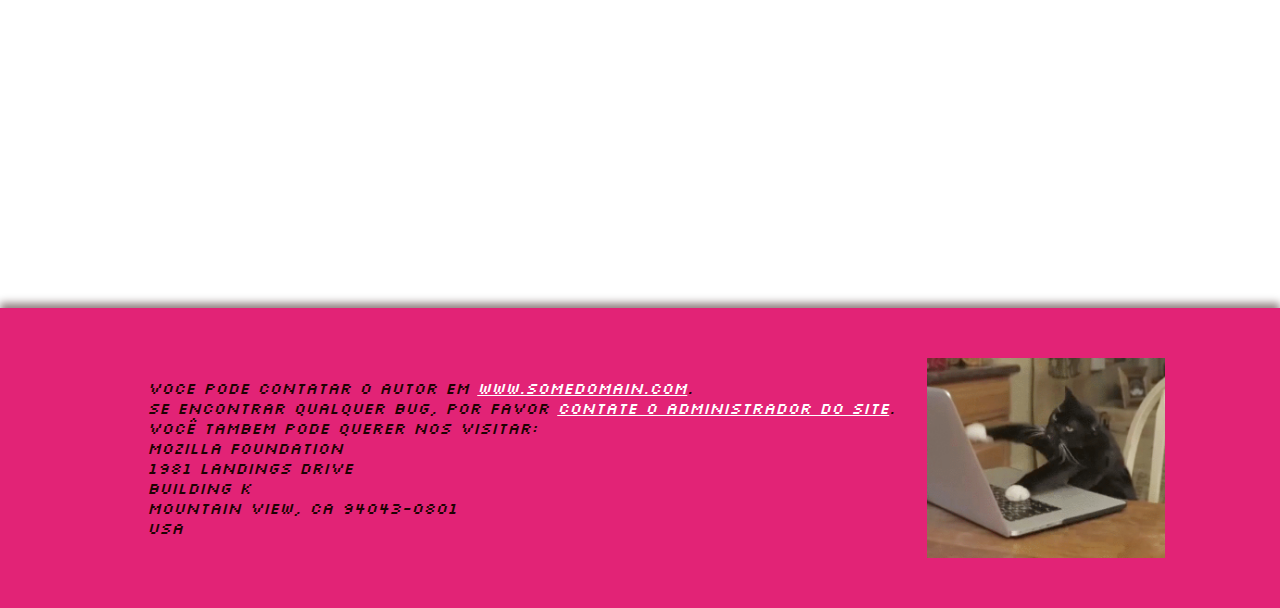
<file: mitsuba-pf.html>
<!DOCTYPE html>
<html lang="pt-br">
<head>
   <meta charset="UTF-8">
   <meta name="viewport" content="width=device-width, initial-scale=1.0">
   <title>Mitsuba Sousuke | Profile</title>
   <link rel="icon" href="imgs/nako-icon2.png">
   <link rel="stylesheet" href="https://fonts.googleapis.com/css2?family=Silkscreen&display=swap">
   <link rel="stylesheet" href="https://fonts.googleapis.com/css2?family=Material+Symbols+Outlined:opsz,wght,FILL,GRAD@20..48,100..700,0..1,-50..200" />
   <link rel="stylesheet" href="assets/mitsuba-pf.css">
   <script defer async src="assets/profile.js"></script>
</head>
<body>
    <!--menu hamburguer ---------------✀----------------->
    <button class="menu-hamburger">
        <span></span>
        <span></span>
        <span></span>
    </button>
    <nav class="main-menu">
        <a href="index.html"><span>
            <span class="material-symbols-outlined">
                home
                </span>
            Voltar a página inicial
        </span></a>
        <a href="#page-top"><span>
            <span class="material-symbols-outlined">
                arrow_upward
                </span>
            Voltar ao topo da página
        </span></a>
        <span>
            <span class="material-symbols-outlined">
                bookmarks
            </span>Seções
        </span>
        <a href="#section-1"><span>
            <span class="material-symbols-outlined">
                chevron_right
                </span>Seção no.1
            </span></a>
        <a href="#section-2"><span>
            <span class="material-symbols-outlined">
                chevron_right
                </span>Seção no.2
            </span></a>
        <a href="#section-3"><span>
            <span class="material-symbols-outlined">
                chevron_right
                </span>Seção no.3
            </span></a>
        <a href="#section-4"><span>
                <span class="material-symbols-outlined">
                    chevron_right
                    </span>Seção no.4
                </span></a>
        <span>
            <span class="material-symbols-outlined">
            group
            </span>Personagens
        </span>
        <a href="hanako-pf.html"><span>
            <span class="material-symbols-outlined">
                chevron_right
                </span>
            Amane Yugi (Hanako)
        </span></a>
        <a href="yashiro-pf.html"><span>
            <span class="material-symbols-outlined">
                chevron_right
                </span>
            Nene Yashiro
        </span></a>
        <a href="kou-pf.html"><span>
            <span class="material-symbols-outlined">
                chevron_right
                </span>
            Kou Minamoto
        </span></a>
        <a href="teru-pf.html"><span>
            <span class="material-symbols-outlined">
                chevron_right
                </span>
            Teru Minamoto
        </span></a>
        <a href="aoi-pf.html"><span>
            <span class="material-symbols-outlined">
                chevron_right
                </span>
            Aoi Akane
        </span></a>
        <a href="tsukasa-pf.html"><span>
            <span class="material-symbols-outlined">
                chevron_right
                </span>
            Amane Tsukasa
        </span></a>
        <span>
            <span class="material-symbols-outlined">
                quiz
            </span>Os sete misterios
        </span>
        <a href="seven-misteries.html"><span>
            <span class="material-symbols-outlined">
                chevron_right
                </span>
            Página sobre
        </span></a>
        <a href="seven-misteries.html#no1"><span>
            <span class="material-symbols-outlined">
                chevron_right
                </span>
            No.1 The Clock Keepers
        </span></a>
        <a href="seven-misteries.html#no2"><span>
            <span class="material-symbols-outlined">
                chevron_right
                </span>
            No.2 The Misaki Stairs
        </span></a>
        <a href="seven-misteries.html#no3">
            <span>
                <span class="material-symbols-outlined">
                    chevron_right
                    </span>
                No.3 Hell of Mirrors
            </span></a>
        <a href="seven-misteries.html#no4"><span>
            <span class="material-symbols-outlined">
                chevron_right
                </span>
            No.4 Shijima Art Room
        </span></a>
        <a href="seven-misteries.html#no5"><span>
            <span class="material-symbols-outlined">
                chevron_right
                </span>
            No.5 The 4PM Bookstacks
        </span></a>
        <a href="seven-misteries.html#no6"><span>
            <span class="material-symbols-outlined">
                chevron_right
                </span>
            No.6 The God Of Death
        </span></a>
        <a href="seven-misteries.html#no7"><span>
            <span class="material-symbols-outlined">
                chevron_right
                </span>
            No.7 Hanako of the Bathroom
        </span></a>
    </nav>


    <header>
        <img id="page-top" class="profile" src="imgs/mitsuba-pfp2.jpg" alt="Foto de perfil de Mitsuba">
        <article>Mitsuba (ミツバ), cujo nome real é Mitsuba Sousuke (三葉惣助), é um fantasma assombrando os armários da Escola Secundária da Academia Kamome. Ele era um estudante na divisão do Ensino Fundamental da Academia Kamome e fazia parte do clube de fotografia antes de sua morte.</article>
    </header>

    <main>
        <div class="container">
            <section id="section-1">
                <div class="section-top">
                    <h1>Título da Seção no.1</h1>
                </div>
                <article class="content">
                    <p>
                        Lorem ipsum dolor, sit amet consectetur adipisicing elit. Eveniet possimus nobis sequi ducimus, provident, unde tenetur, iure in non totam veritatis corporis quibusdam distinctio accusamus? Accusamus quo itaque veniam corporis.
                        Lorem ipsum dolor sit amet consectetur adipisicing elit. Impedit rerum, natus nesciunt quod reprehenderit quisquam. Quasi natus sed blanditiis ullam officia quo placeat ut amet cum cumque? Optio, magnam laborum.
                        Veritatis tempore non velit totam! Ut, consequuntur nam? Numquam labore animi vero et eum aperiam recusandae esse obcaecati. Accusamus exercitationem sunt culpa.
                        Lorem ipsum, dolor sit amet consectetur adipisicing elit. Reprehenderit nisi nesciunt, delectus ducimus voluptatibus distinctio dolorem quo illo similique officia possimus, quas rerum quisquam rem. Dolor porro hic laborum sed?
                        Lorem ipsum dolor sit amet consectetur adipisicing elit. Culpa officia obcaecati asperiores voluptatem animi officiis deserunt aspernatur tempore recusandae, repudiandae quam ullam nihil a quo placeat, fugiat natus, provident odio.
                    </p>
                    <p>
                        Lorem ipsum dolor, sit amet consectetur adipisicing elit. Eveniet possimus nobis sequi ducimus, provident, unde tenetur, iure in non totam veritatis corporis quibusdam distinctio accusamus? Accusamus quo itaque veniam corporis.
                        Lorem ipsum dolor sit amet consectetur adipisicing elit. Impedit rerum, natus nesciunt quod reprehenderit quisquam. Quasi natus sed blanditiis ullam officia quo placeat ut amet cum cumque? Optio, magnam laborum.
                        Veritatis tempore non velit totam! Ut, consequuntur nam? Numquam labore animi vero et eum aperiam recusandae esse obcaecati. Accusamus exercitationem sunt culpa.
                        Lorem ipsum, dolor sit amet consectetur adipisicing elit. Reprehenderit nisi nesciunt, delectus ducimus voluptatibus distinctio dolorem quo illo similique officia possimus, quas rerum quisquam rem. Dolor porro hic laborum sed?
                        Lorem ipsum dolor sit amet consectetur adipisicing elit. Culpa officia obcaecati asperiores voluptatem animi officiis deserunt aspernatur tempore recusandae, repudiandae quam ullam nihil a quo placeat, fugiat natus, provident odio.
                    </p>
                </article>
            </section>
            <section id="section-2">
                <div class="section-top">
                    <h1>Título da Seção no.2</h1><button>v</button>
                </div>
                <article class="content">
                    <p>
                        Lorem ipsum dolor, sit amet consectetur adipisicing elit. Eveniet possimus nobis sequi ducimus, provident, unde tenetur, iure in non totam veritatis corporis quibusdam distinctio accusamus? Accusamus quo itaque veniam corporis.
                        Lorem ipsum dolor sit amet consectetur adipisicing elit. Impedit rerum, natus nesciunt quod reprehenderit quisquam. Quasi natus sed blanditiis ullam officia quo placeat ut amet cum cumque? Optio, magnam laborum.
                        Veritatis tempore non velit totam! Ut, consequuntur nam? Numquam labore animi vero et eum aperiam recusandae esse obcaecati. Accusamus exercitationem sunt culpa.
                        Lorem ipsum, dolor sit amet consectetur adipisicing elit. Reprehenderit nisi nesciunt, delectus ducimus voluptatibus distinctio dolorem quo illo similique officia possimus, quas rerum quisquam rem. Dolor porro hic laborum sed?
                        Lorem ipsum dolor sit amet consectetur adipisicing elit. Culpa officia obcaecati asperiores voluptatem animi officiis deserunt aspernatur tempore recusandae, repudiandae quam ullam nihil a quo placeat, fugiat natus, provident odio.
                    </p>
                    <p>
                        Lorem ipsum dolor, sit amet consectetur adipisicing elit. Eveniet possimus nobis sequi ducimus, provident, unde tenetur, iure in non totam veritatis corporis quibusdam distinctio accusamus? Accusamus quo itaque veniam corporis.
                        Lorem ipsum dolor sit amet consectetur adipisicing elit. Impedit rerum, natus nesciunt quod reprehenderit quisquam. Quasi natus sed blanditiis ullam officia quo placeat ut amet cum cumque? Optio, magnam laborum.
                        Veritatis tempore non velit totam! Ut, consequuntur nam? Numquam labore animi vero et eum aperiam recusandae esse obcaecati. Accusamus exercitationem sunt culpa.
                        Lorem ipsum, dolor sit amet consectetur adipisicing elit. Reprehenderit nisi nesciunt, delectus ducimus voluptatibus distinctio dolorem quo illo similique officia possimus, quas rerum quisquam rem. Dolor porro hic laborum sed?
                        Lorem ipsum dolor sit amet consectetur adipisicing elit. Culpa officia obcaecati asperiores voluptatem animi officiis deserunt aspernatur tempore recusandae, repudiandae quam ullam nihil a quo placeat, fugiat natus, provident odio.
                    </p>
                </article>
            </section>
            <section id="section-3">
                <div class="section-top">
                    <h1>Título da seção no.3</h1><button>v</button>
                </div>
                <article class="content">
                    <p>
                        Lorem ipsum dolor, sit amet consectetur adipisicing elit. Eveniet possimus nobis sequi ducimus, provident, unde tenetur, iure in non totam veritatis corporis quibusdam distinctio accusamus? Accusamus quo itaque veniam corporis.
                        Lorem ipsum dolor sit amet consectetur adipisicing elit. Impedit rerum, natus nesciunt quod reprehenderit quisquam. Quasi natus sed blanditiis ullam officia quo placeat ut amet cum cumque? Optio, magnam laborum.
                        Veritatis tempore non velit totam! Ut, consequuntur nam? Numquam labore animi vero et eum aperiam recusandae esse obcaecati. Accusamus exercitationem sunt culpa.
                        Lorem ipsum, dolor sit amet consectetur adipisicing elit. Reprehenderit nisi nesciunt, delectus ducimus voluptatibus distinctio dolorem quo illo similique officia possimus, quas rerum quisquam rem. Dolor porro hic laborum sed?
                        Lorem ipsum dolor sit amet consectetur adipisicing elit. Culpa officia obcaecati asperiores voluptatem animi officiis deserunt aspernatur tempore recusandae, repudiandae quam ullam nihil a quo placeat, fugiat natus, provident odio.
                    </p>
                    <p>
                        Lorem ipsum dolor, sit amet consectetur adipisicing elit. Eveniet possimus nobis sequi ducimus, provident, unde tenetur, iure in non totam veritatis corporis quibusdam distinctio accusamus? Accusamus quo itaque veniam corporis.
                        Lorem ipsum dolor sit amet consectetur adipisicing elit. Impedit rerum, natus nesciunt quod reprehenderit quisquam. Quasi natus sed blanditiis ullam officia quo placeat ut amet cum cumque? Optio, magnam laborum.
                        Veritatis tempore non velit totam! Ut, consequuntur nam? Numquam labore animi vero et eum aperiam recusandae esse obcaecati. Accusamus exercitationem sunt culpa.
                        Lorem ipsum, dolor sit amet consectetur adipisicing elit. Reprehenderit nisi nesciunt, delectus ducimus voluptatibus distinctio dolorem quo illo similique officia possimus, quas rerum quisquam rem. Dolor porro hic laborum sed?
                        Lorem ipsum dolor sit amet consectetur adipisicing elit. Culpa officia obcaecati asperiores voluptatem animi officiis deserunt aspernatur tempore recusandae, repudiandae quam ullam nihil a quo placeat, fugiat natus, provident odio.
                    </p>
                </article>
            </section>
            <section id="section-4">
                <div class="section-top" >
                    <h1>Título da seção no.4</h1><button>v</button>
                </div>
                <article class="content">
                    <p>
                        Lorem ipsum dolor, sit amet consectetur adipisicing elit. Eveniet possimus nobis sequi ducimus, provident, unde tenetur, iure in non totam veritatis corporis quibusdam distinctio accusamus? Accusamus quo itaque veniam corporis.
                        Lorem ipsum dolor sit amet consectetur adipisicing elit. Impedit rerum, natus nesciunt quod reprehenderit quisquam. Quasi natus sed blanditiis ullam officia quo placeat ut amet cum cumque? Optio, magnam laborum.
                        Veritatis tempore non velit totam! Ut, consequuntur nam? Numquam labore animi vero et eum aperiam recusandae esse obcaecati. Accusamus exercitationem sunt culpa.
                        Lorem ipsum, dolor sit amet consectetur adipisicing elit. Reprehenderit nisi nesciunt, delectus ducimus voluptatibus distinctio dolorem quo illo similique officia possimus, quas rerum quisquam rem. Dolor porro hic laborum sed?
                        Lorem ipsum dolor sit amet consectetur adipisicing elit. Culpa officia obcaecati asperiores voluptatem animi officiis deserunt aspernatur tempore recusandae, repudiandae quam ullam nihil a quo placeat, fugiat natus, provident odio.
                    </p>
                    <p>
                        Lorem ipsum dolor, sit amet consectetur adipisicing elit. Eveniet possimus nobis sequi ducimus, provident, unde tenetur, iure in non totam veritatis corporis quibusdam distinctio accusamus? Accusamus quo itaque veniam corporis.
                        Lorem ipsum dolor sit amet consectetur adipisicing elit. Impedit rerum, natus nesciunt quod reprehenderit quisquam. Quasi natus sed blanditiis ullam officia quo placeat ut amet cum cumque? Optio, magnam laborum.
                        Veritatis tempore non velit totam! Ut, consequuntur nam? Numquam labore animi vero et eum aperiam recusandae esse obcaecati. Accusamus exercitationem sunt culpa.
                        Lorem ipsum, dolor sit amet consectetur adipisicing elit. Reprehenderit nisi nesciunt, delectus ducimus voluptatibus distinctio dolorem quo illo similique officia possimus, quas rerum quisquam rem. Dolor porro hic laborum sed?
                        Lorem ipsum dolor sit amet consectetur adipisicing elit. Culpa officia obcaecati asperiores voluptatem animi officiis deserunt aspernatur tempore recusandae, repudiandae quam ullam nihil a quo placeat, fugiat natus, provident odio.
                    </p>
                </article>
            </section>
        </div>
        <div class="imagens">
            <img src="imgs/mitsuba-img1.jpg" alt="Kou e Mitsuba fazendo guerra de bola de neve">
            <span>★</span>
            <img src="imgs/mitsuba-img2.jpg" alt="Mitsuba depois de fazer um contrato e se tornar um dos sete mistérios">
            <span>★</span>
            <img src="imgs/mitsuba-img3.jpg" alt="Mitsuba segurando uma camêra enquanto sorri">
        </div>
    </main>

    <footer>
        <address>
            Voce pode contatar o autor em
            <a href="http://www.somedomain.com/contact">www.somedomain.com</a>.<br />
            Se encontrar qualquer bug, por favor
            <a href="mailto:webmaster@somedomain.com">contate o administrador do site</a>.<br/>
            Você tambem pode querer nos visitar:<br/>
            Mozilla Foundation<br/>
            1981 Landings Drive<br/>
            Building K<br/>
            Mountain View, CA 94043-0801<br/>
            USA
        </address>
        <img src="imgs/computer-cat.gif" alt="Um GIF de um gato digitando num computador">
   </footer>
</body>
</html>
</file>
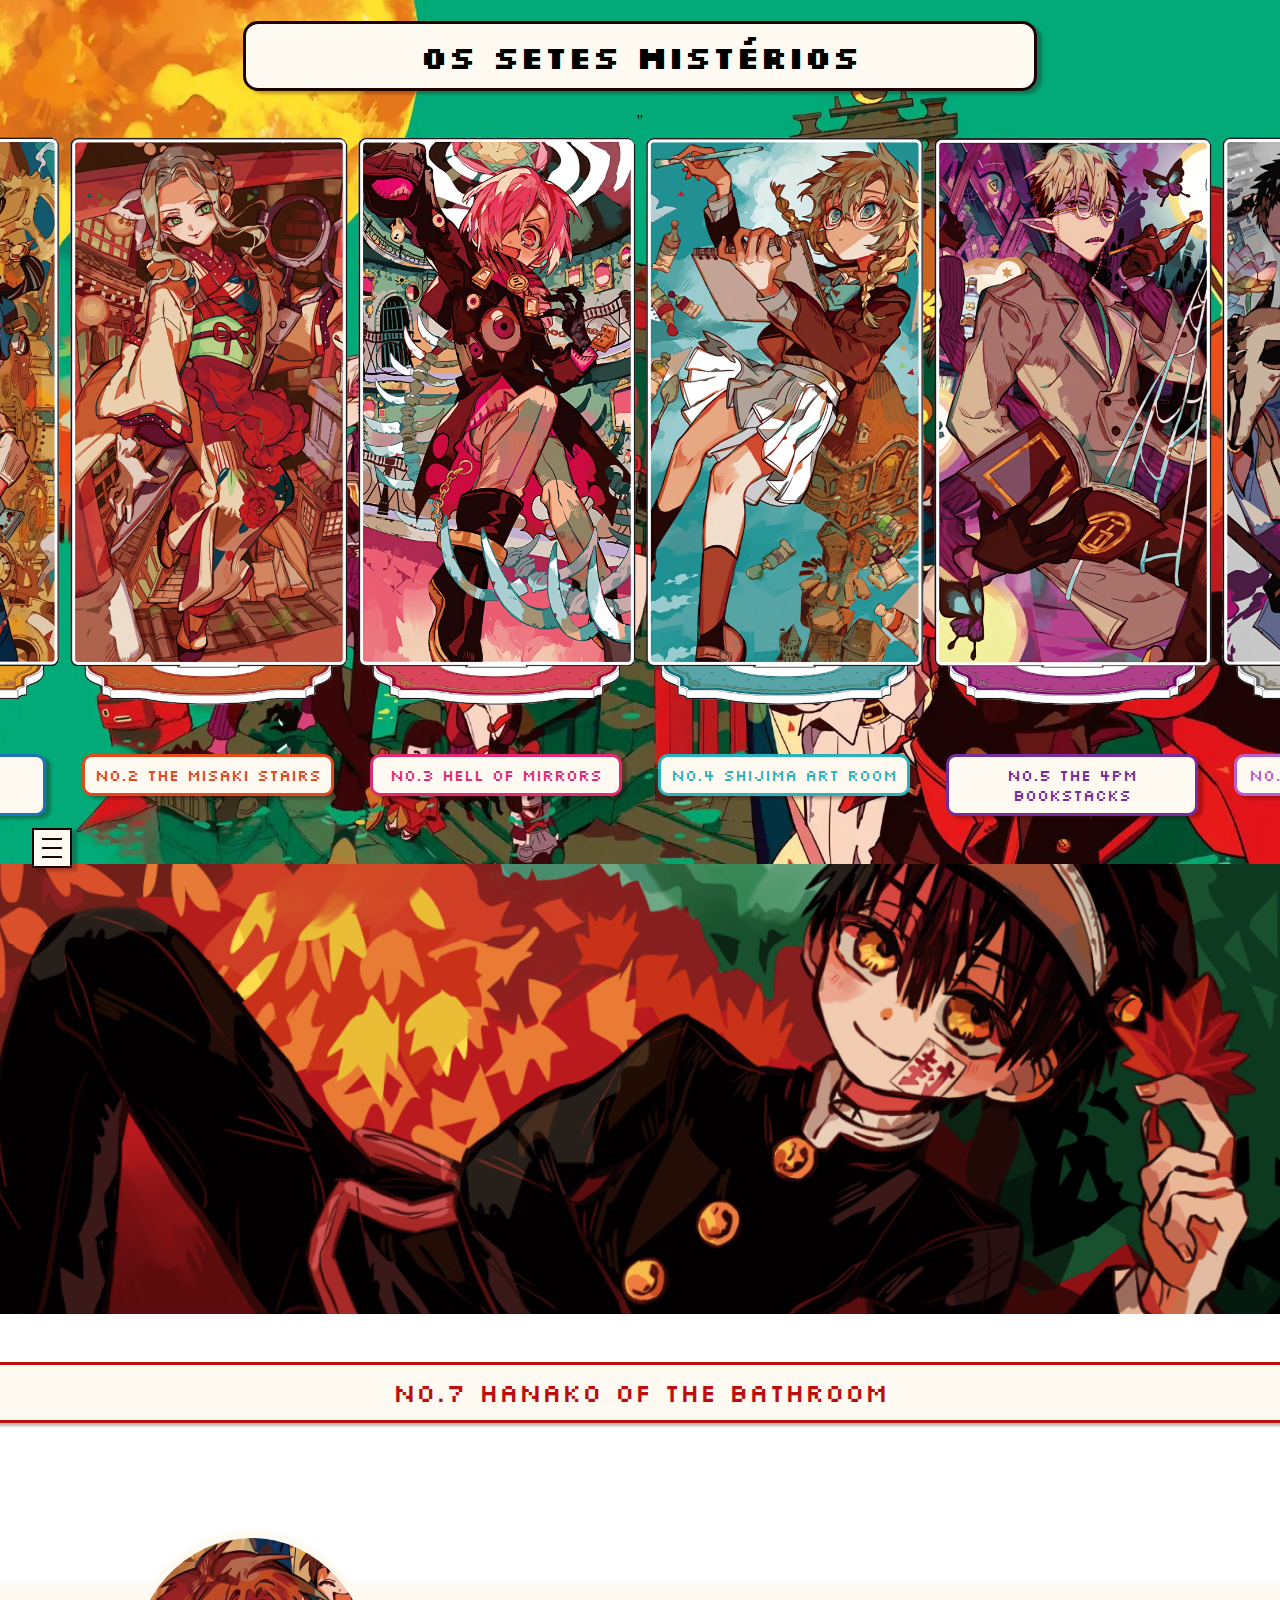
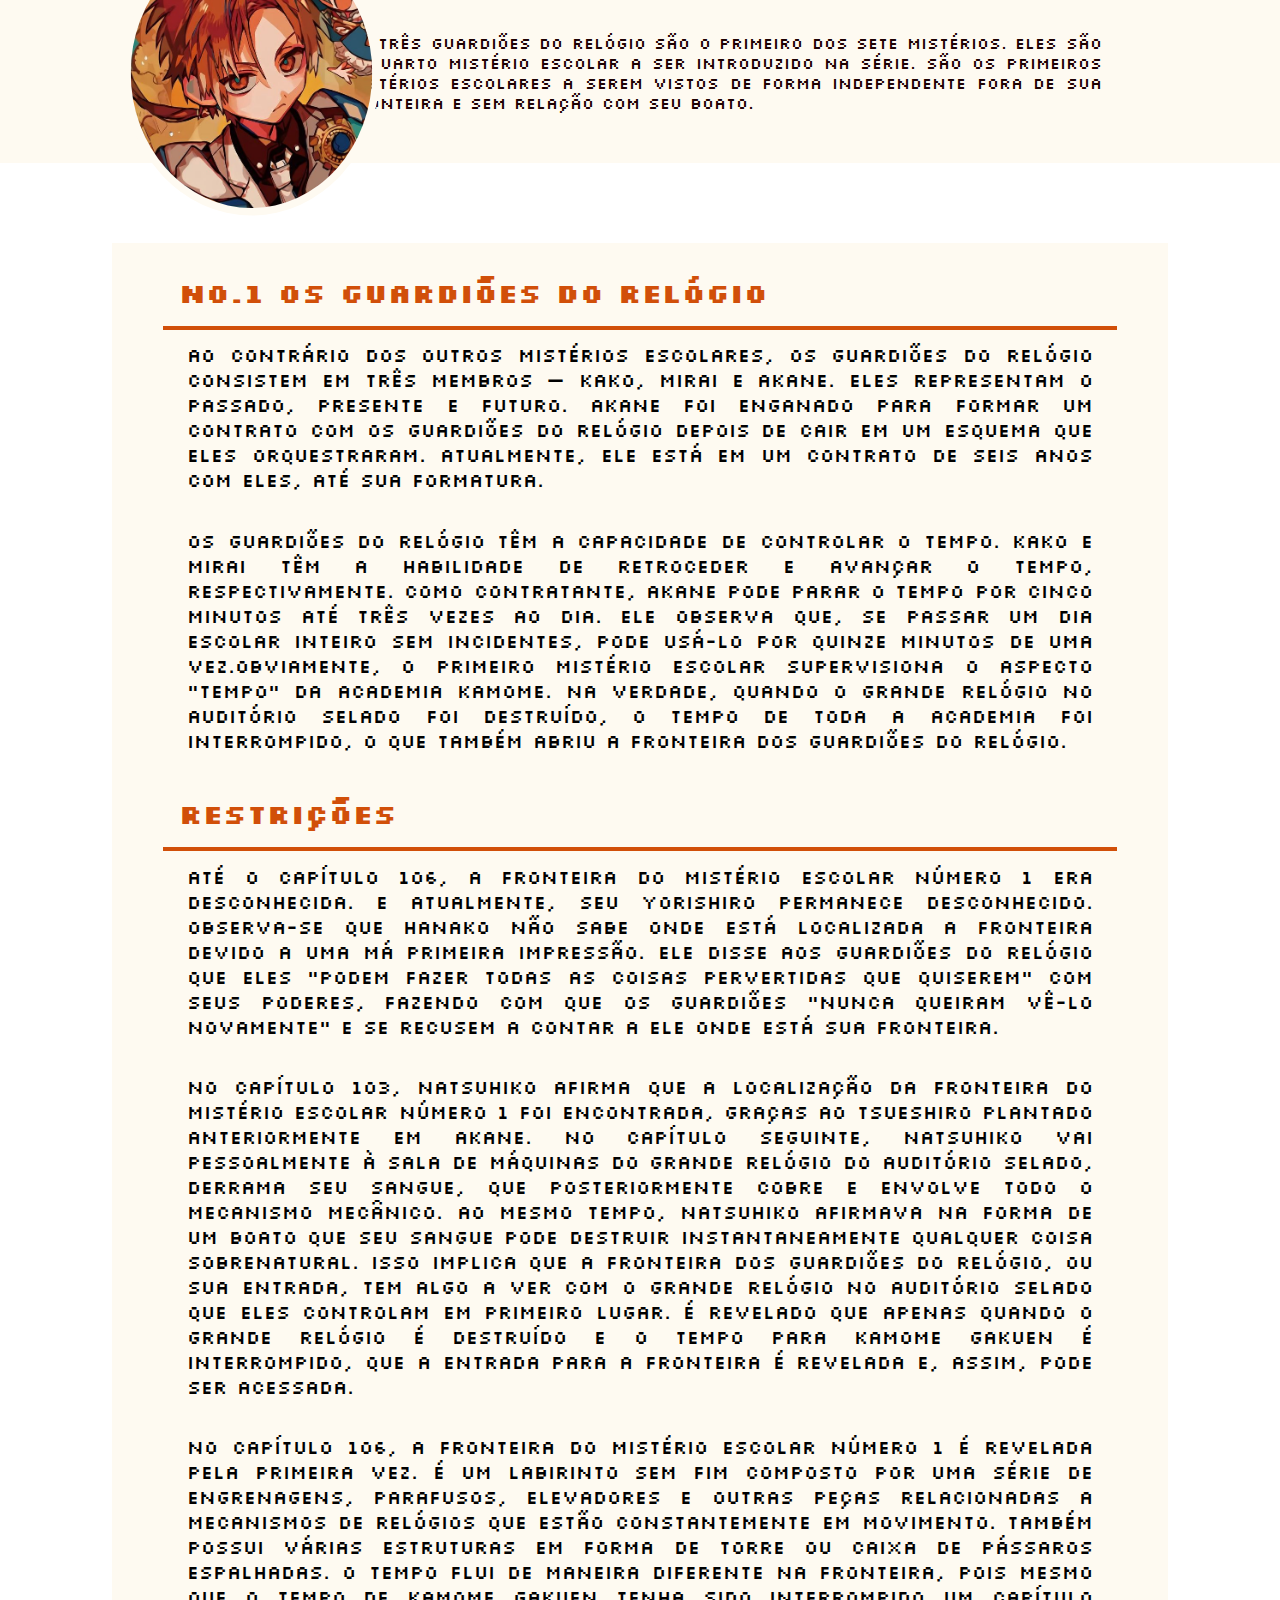
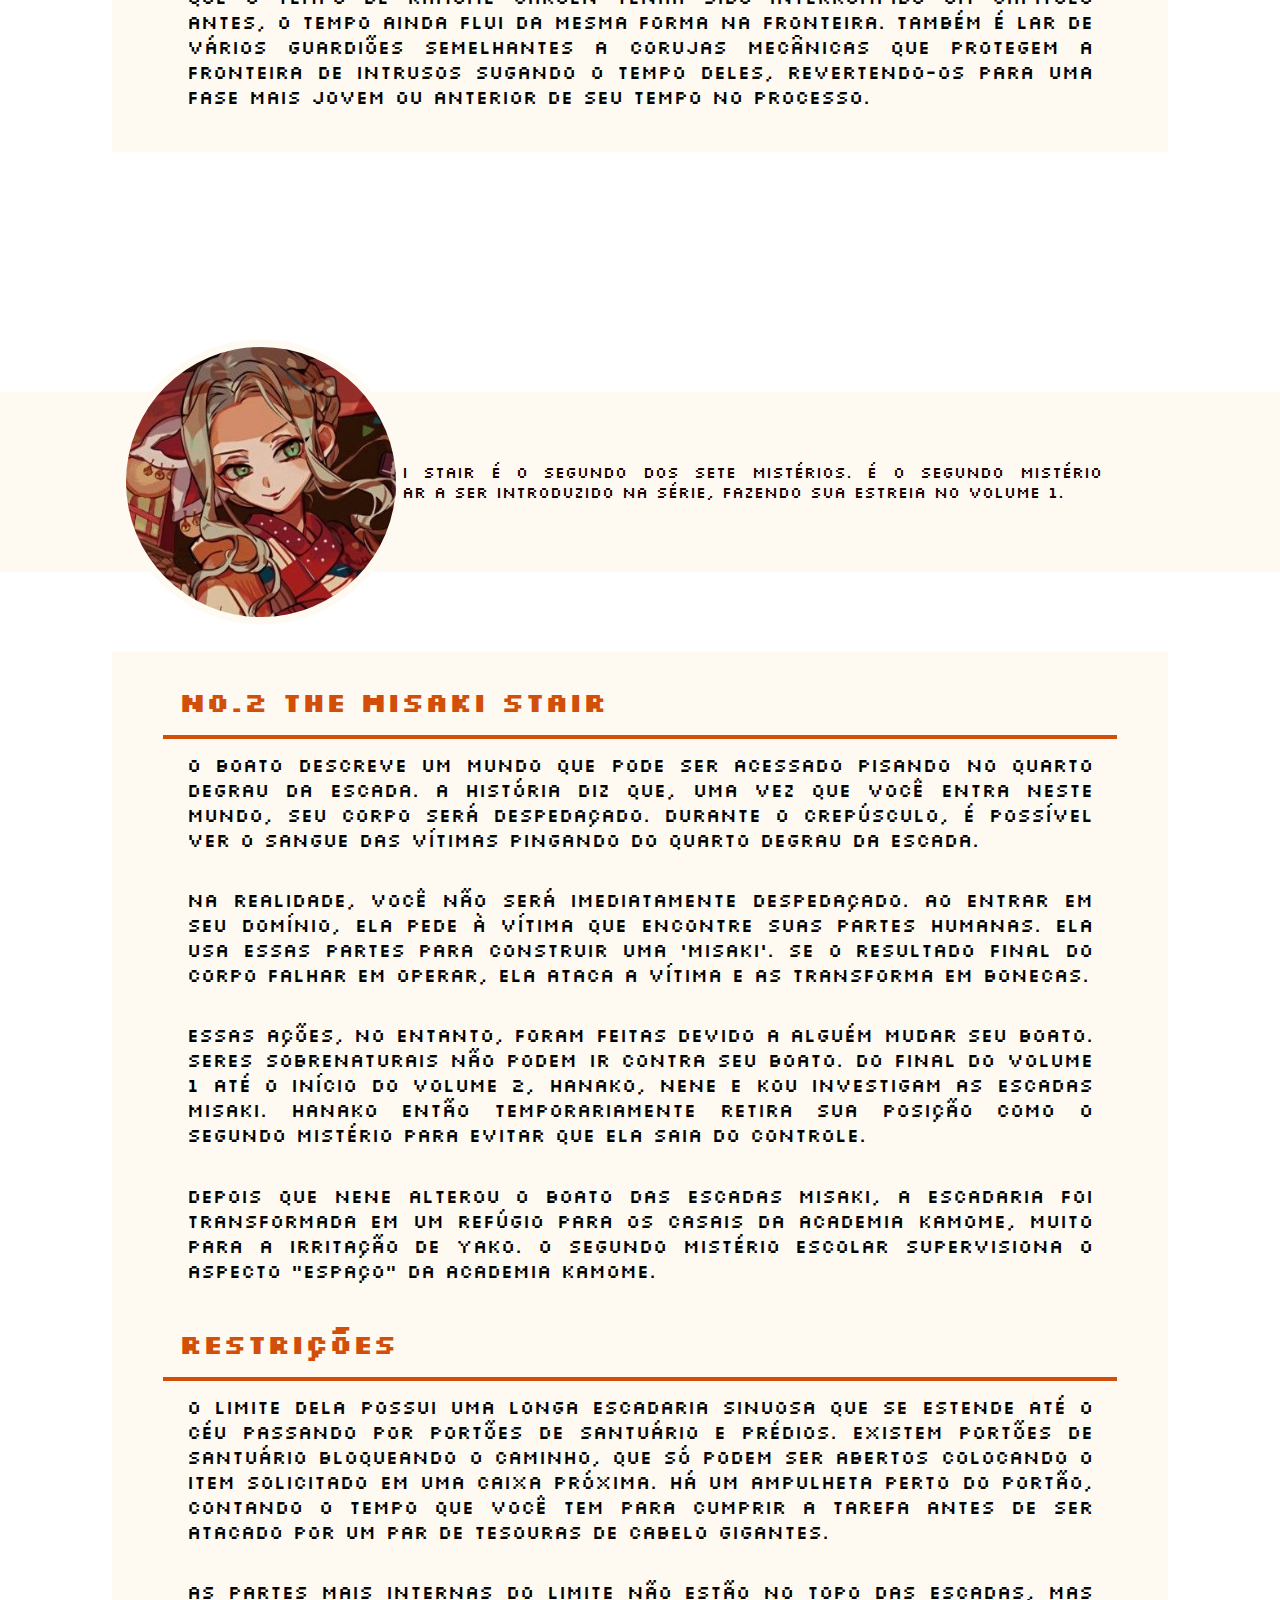
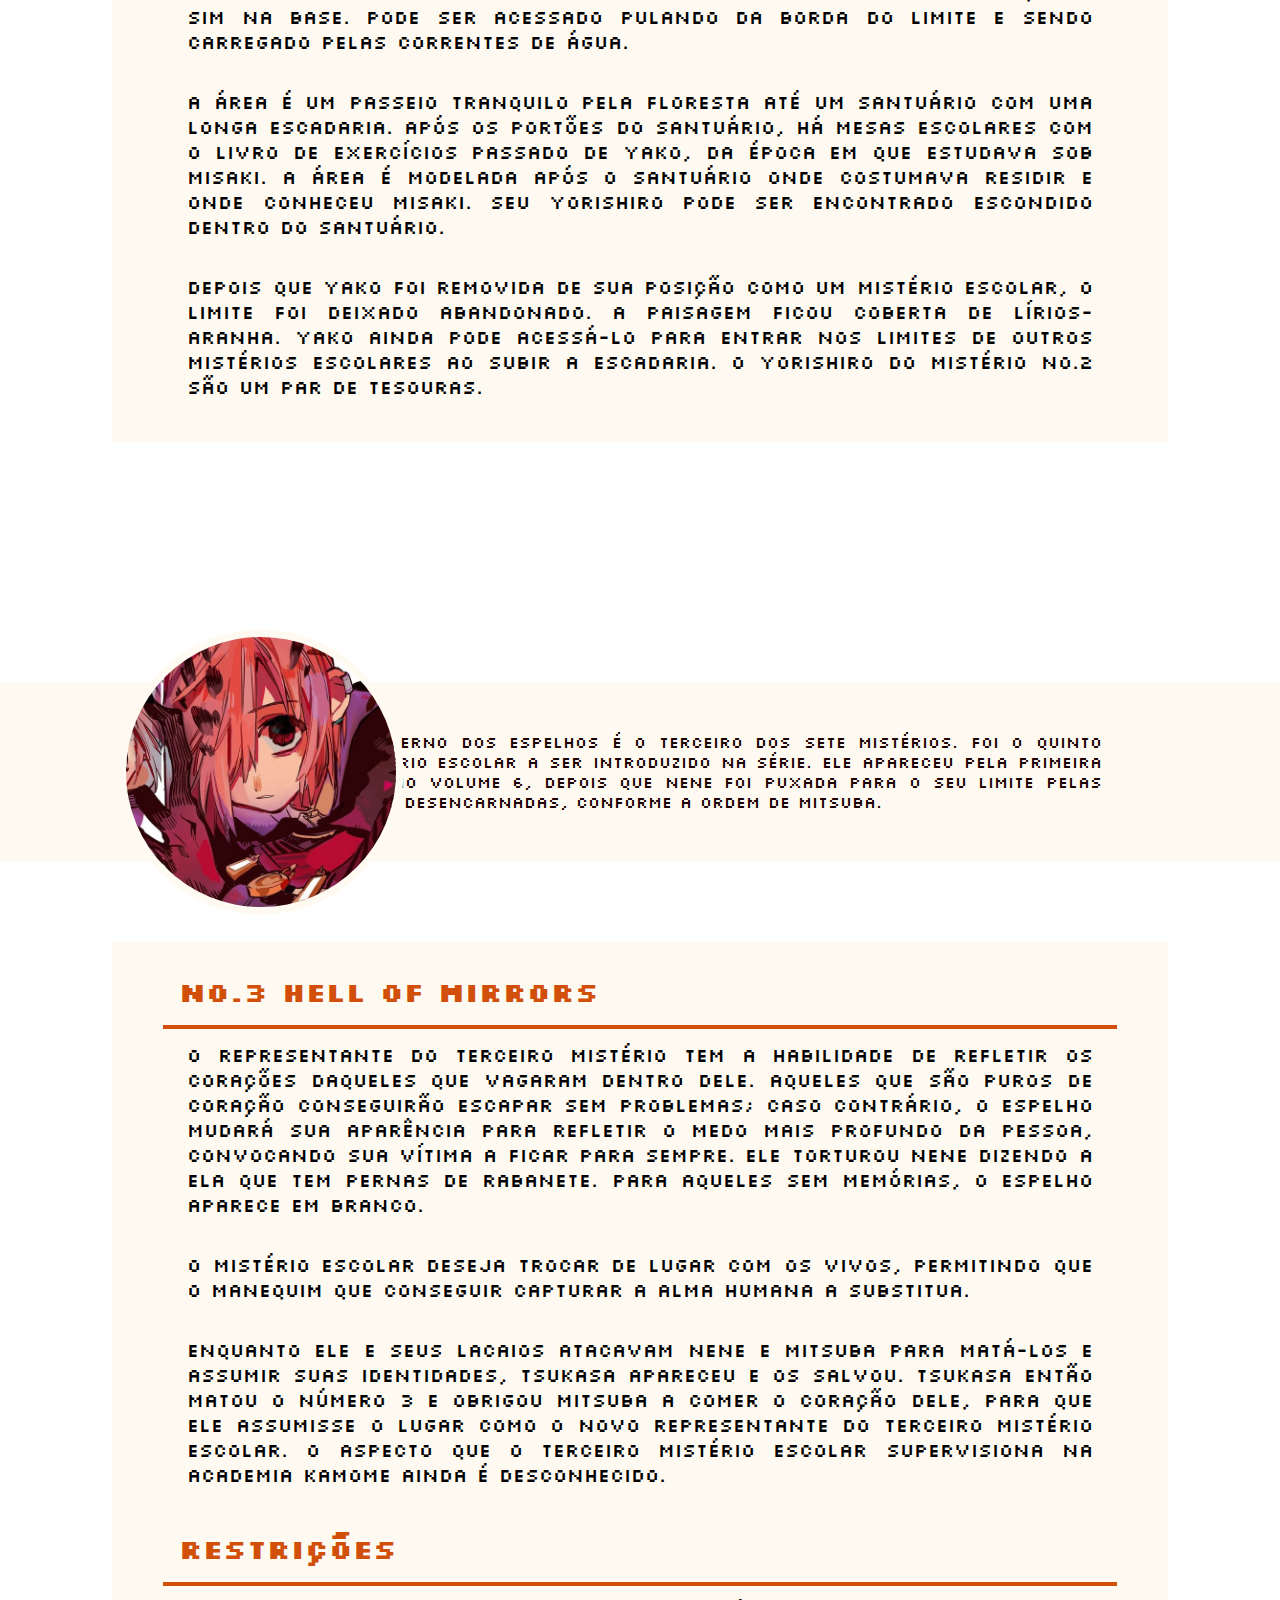
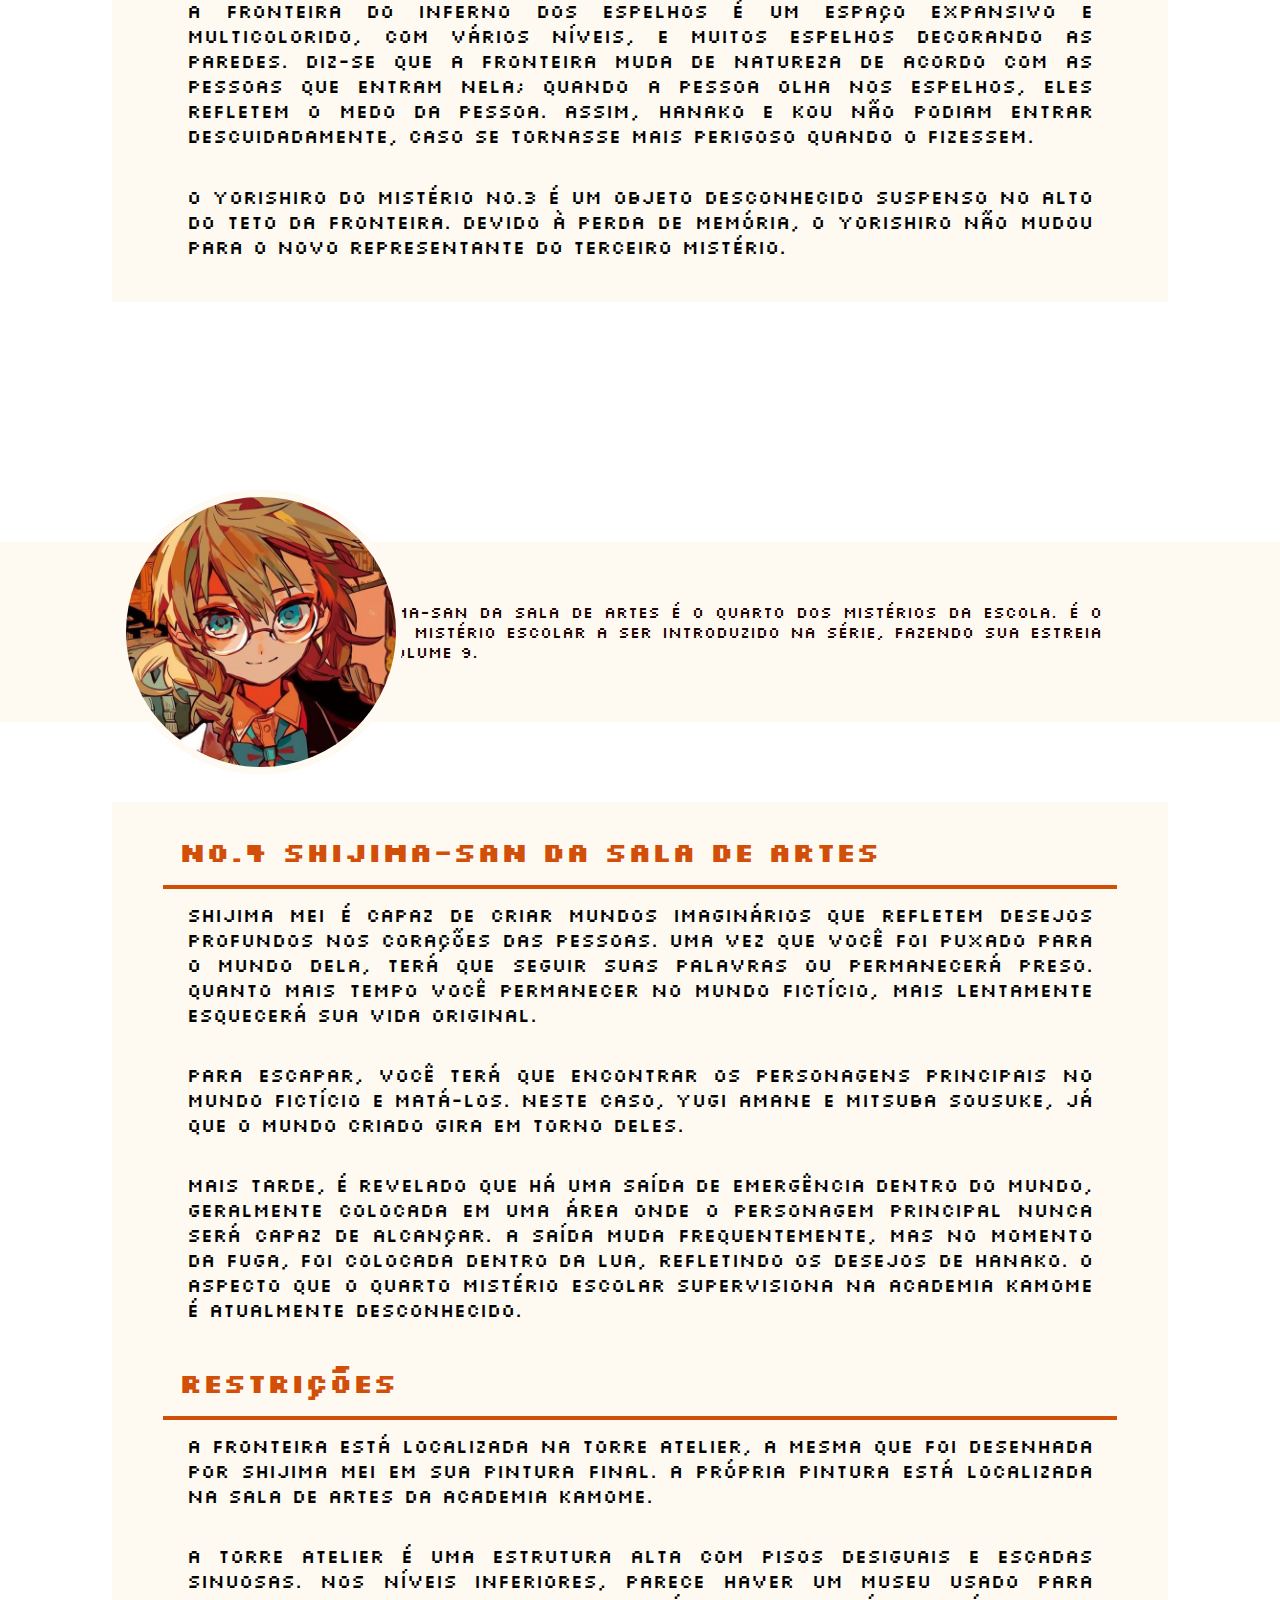
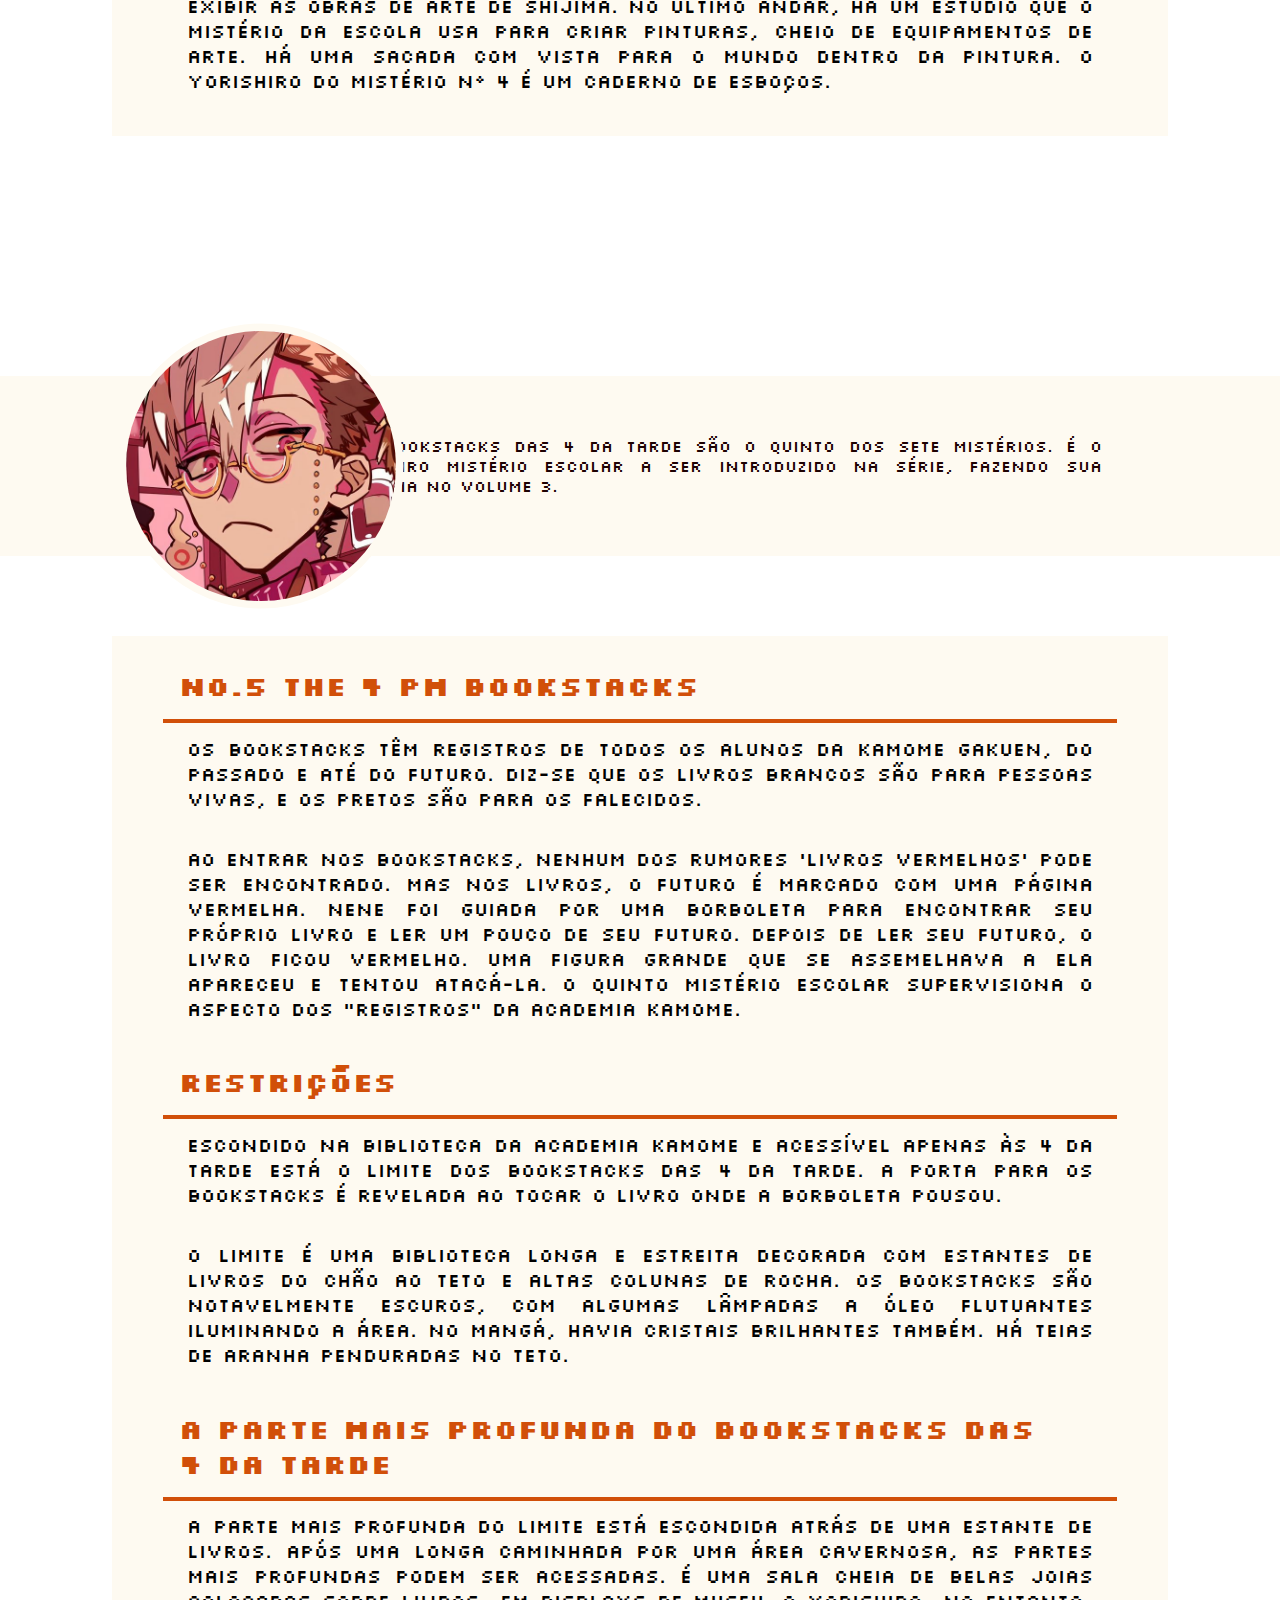
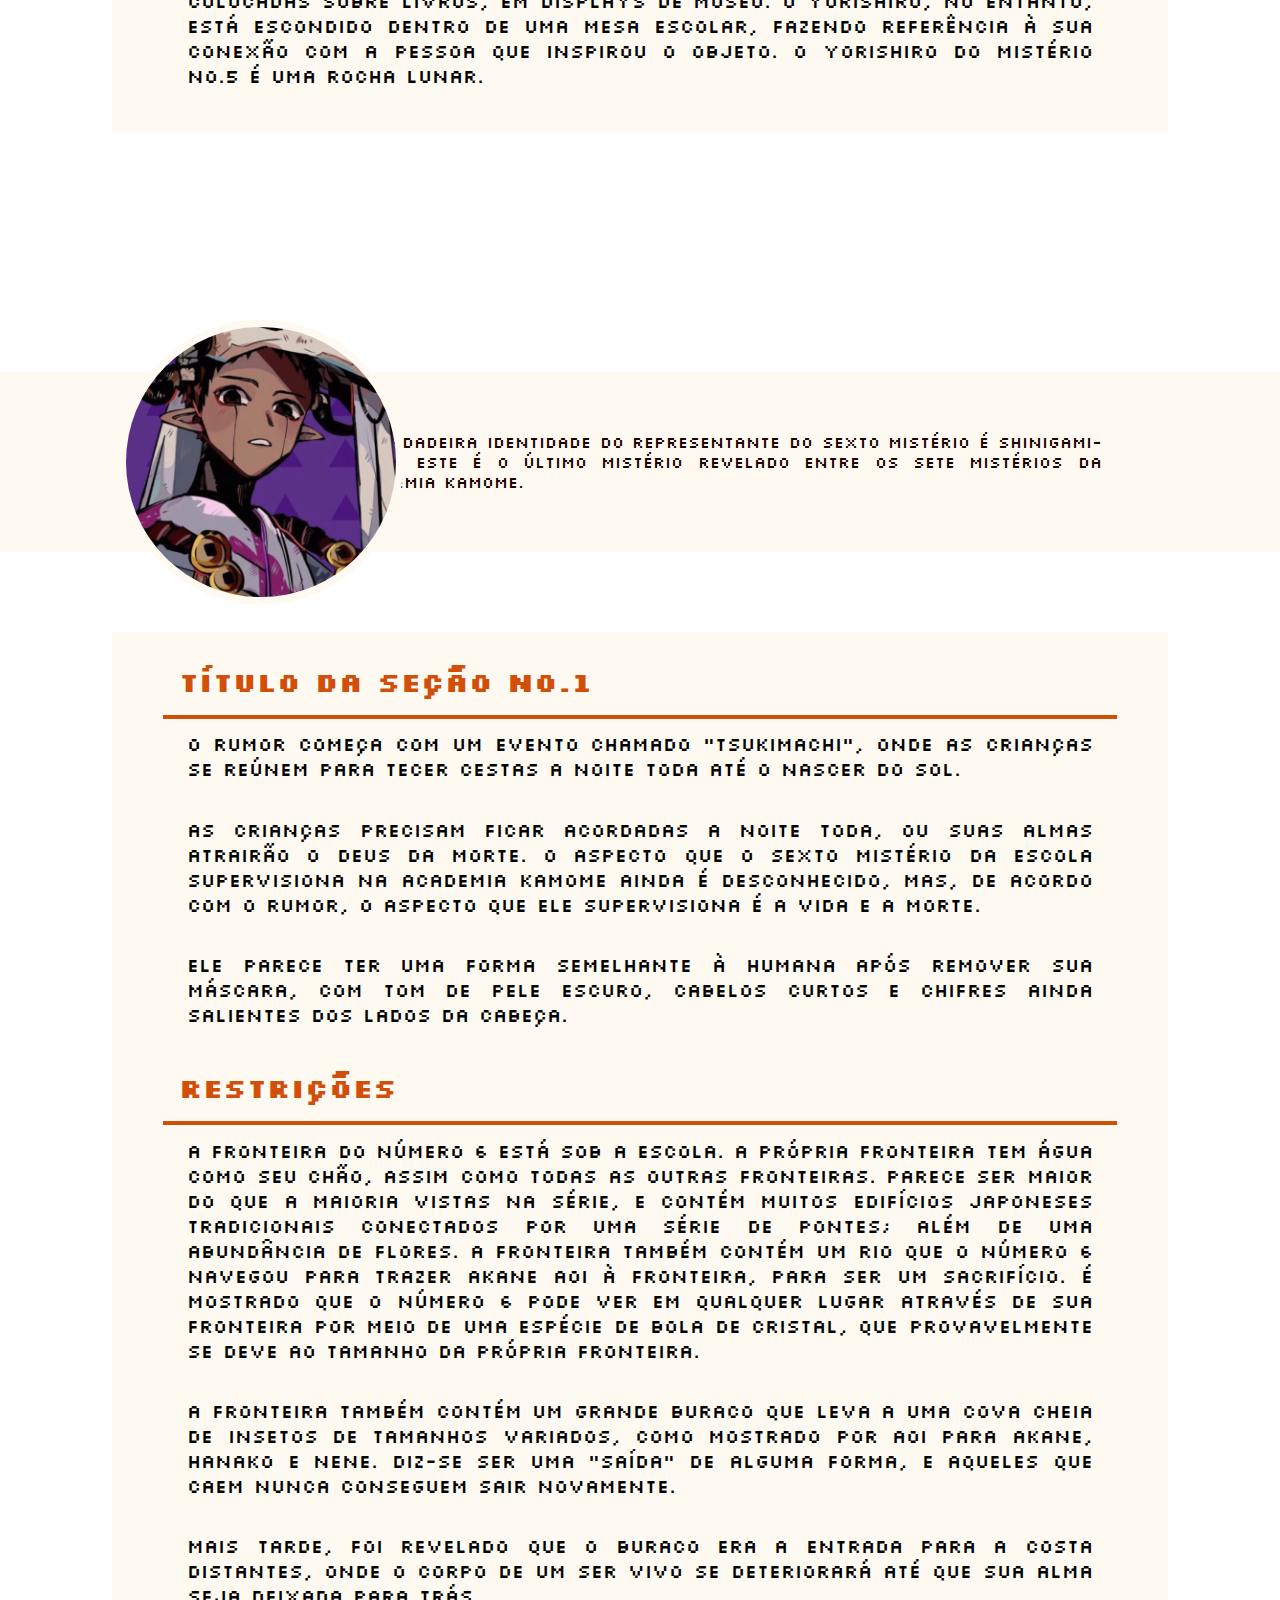
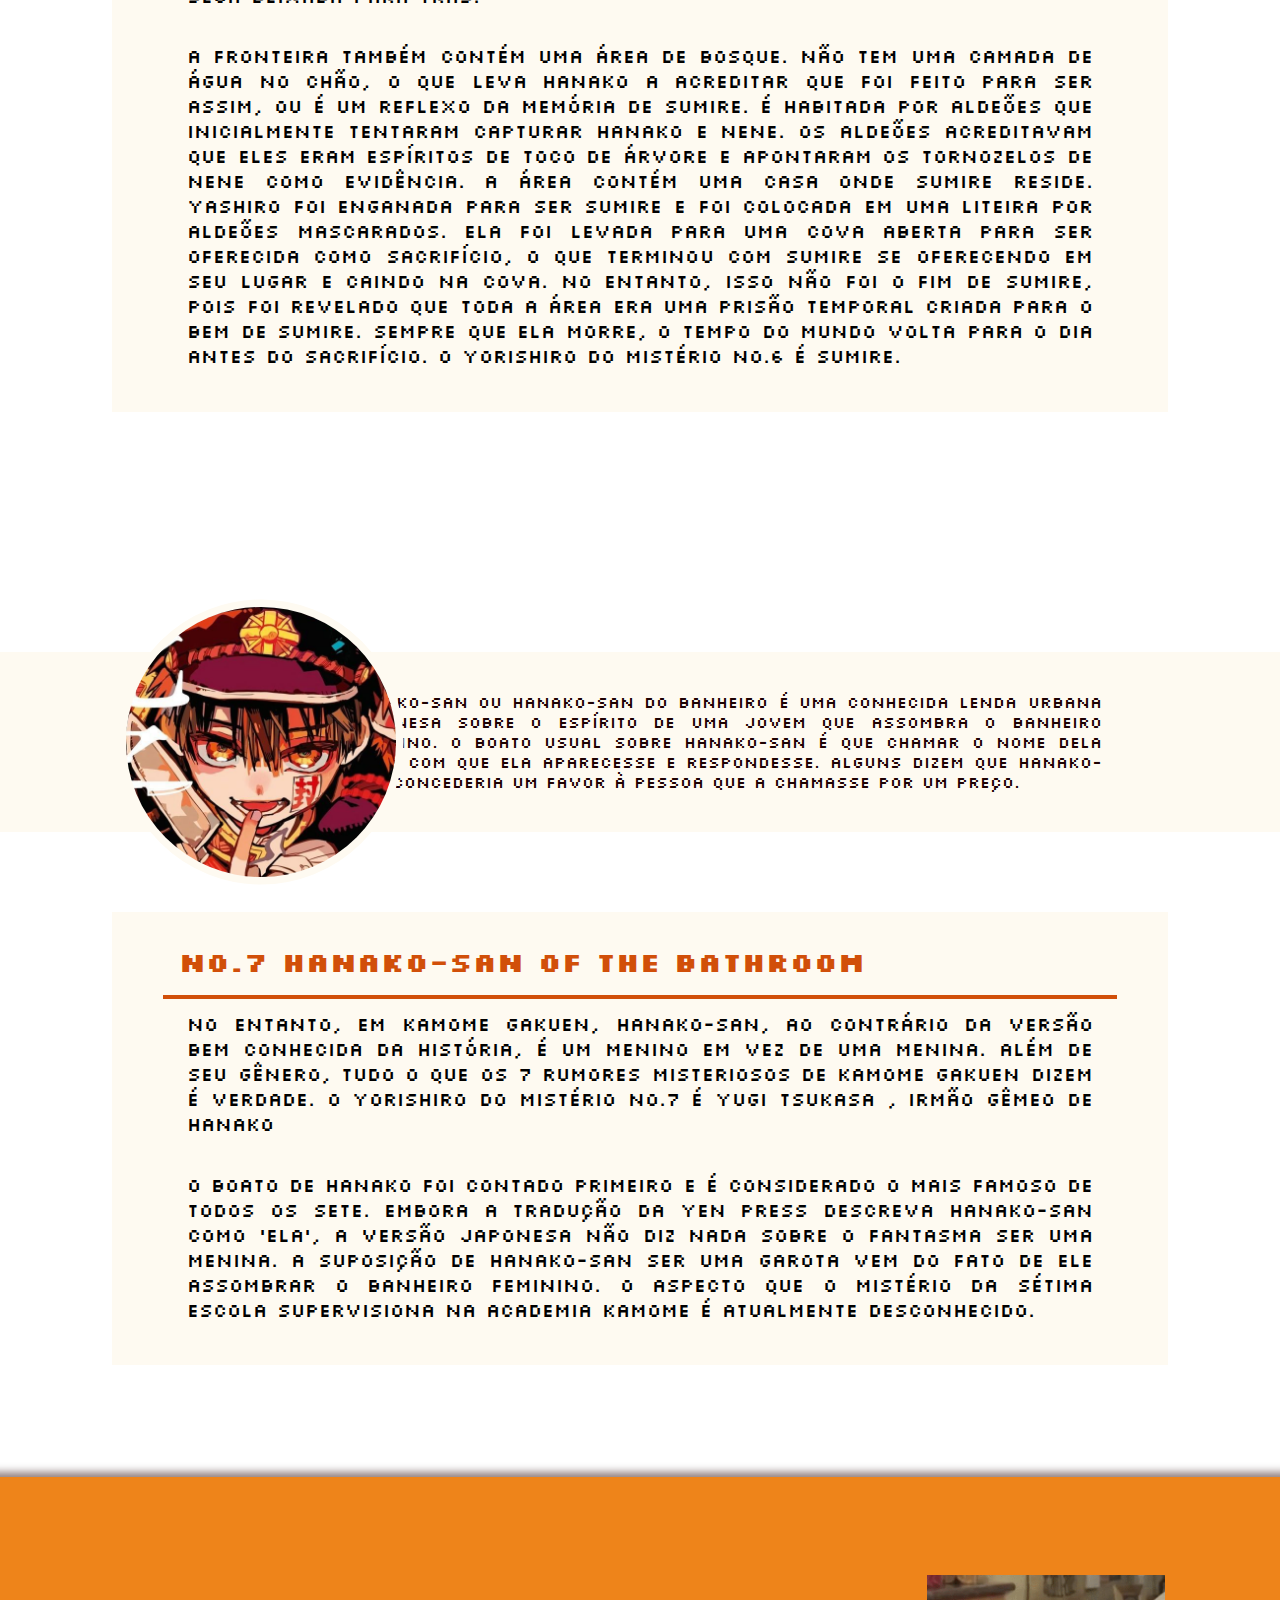
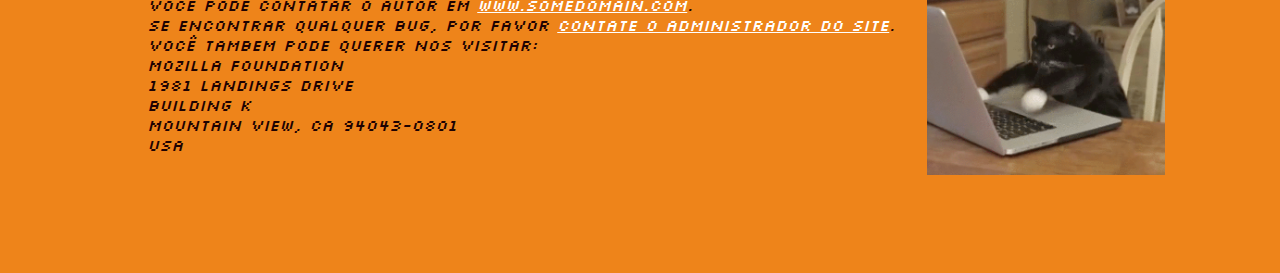
<file: seven-misteries.html>
<!DOCTYPE html>
<html lang="pt-br">
<head>
   <meta charset="UTF-8">
   <meta name="viewport" content="width=device-width, initial-scale=1.0">
   <title>About | Seven Misteries</title>
   <link rel="icon" href="imgs/nako-icon2.png">
   <link rel="stylesheet" href="https://fonts.googleapis.com/css2?family=Silkscreen&display=swap">
   <link rel="stylesheet" href="https://fonts.googleapis.com/css2?family=Material+Symbols+Outlined:opsz,wght,FILL,GRAD@20..48,100..700,0..1,-50..200" />
   <link rel="stylesheet" href="assets/seven-misteries.css">
   <script defer async src="assets/profile.js"></script>
</head>
<body>
    <!--menu hamburguer ---------------✀----------------->
    <button class="menu-hamburger">
        <span></span>
        <span></span>
        <span></span>
    </button>
    <nav class="main-menu">
        <a href="index.html"><span>
            <span class="material-symbols-outlined">
                home
                </span>
            Voltar a página inicial
        </span></a>
        <a href="#page-top"><span>
            <span class="material-symbols-outlined">
                arrow_upward
                </span>
            Voltar ao topo da página
        </span></a>
        <span>
            <span class="material-symbols-outlined">
                quiz
            </span>Os sete misterios
        </span>
        <a href="#no1"><span>
            <span class="material-symbols-outlined">
                chevron_right
                </span>
            No.1 The Clock Keepers
        </span></a>
        <a href="#no2"><span>
            <span class="material-symbols-outlined">
                chevron_right
                </span>
            No.2 The Misaki Stairs
        </span></a>
        <a href="#no3">
            <span>
                <span class="material-symbols-outlined">
                    chevron_right
                    </span>
                No.3 Hell of Mirrors
            </span></a>
        <a href="#no4"><span>
            <span class="material-symbols-outlined">
                chevron_right
                </span>
            No.4 Shijima Art Room
        </span></a>
        <a href="#no5"><span>
            <span class="material-symbols-outlined">
                chevron_right
                </span>
            No.5 The 4PM Bookstacks
        </span></a>
        <a href="#no6"><span>
            <span class="material-symbols-outlined">
                chevron_right
                </span>
            No.6 The God Of Death
        </span></a>
        <a href="#no7"><span>
            <span class="material-symbols-outlined">
                chevron_right
                </span>
            No.7 Hanako of the Bathroom
        </span></a>
        <span>
            <span class="material-symbols-outlined">
            group
            </span>Personagens
        </span>
        <a href="hanako-pf.html"><span>
            <span class="material-symbols-outlined">
                chevron_right
                </span>
            Amane Yugi (Hanako)
        </span></a>
        <a href="yashiro-pf.html"><span>
            <span class="material-symbols-outlined">
                chevron_right
                </span>
            Nene Yashiro
        </span></a>
        <a href="kou-pf.html"><span>
            <span class="material-symbols-outlined">
                chevron_right
                </span>
            Kou Minamoto
        </span></a>
        <a href="teru-pf.html"><span>
            <span class="material-symbols-outlined">
                chevron_right
                </span>
            Teru Minamoto
        </span></a>
        <a href="aoi-pf.html"><span>
            <span class="material-symbols-outlined">
                chevron_right
                </span>
            Aoi Akane
        </span></a>
        <a href="mitsuba-pf.html"><span>
            <span class="material-symbols-outlined">
                chevron_right
                </span>
            Mitsuba Sousuke
        </span></a>
        <a href="tsukasa-pf.html"><span>
            <span class="material-symbols-outlined">
                chevron_right
                </span>
            Amane Tsukasa
        </span></a>
    </nav>
    <!--painel sete mistérios ---------------✀----------------->
    <h1 id="page-top">Os setes mistérios</h1>
    <div  class="seven-mysteries">''
        <div class="image-container">
            <a href="#no1">
                <img src="imgs/no1-img.webp" alt="Mistério número 1, os guardiões do relógio">
                <span>No.1 The Clock Keepers</span>
            </a>
            <a href="#no2">
                <img src="imgs/no2-img.webp" alt="Mistério número 2, as escadas de Misaki">
                <span>No.2 The Misaki Stairs</span>
            </a>
            <a href="#no3">
                <img src="imgs/no3-img.webp" alt="Mistério número 3, o inferno de espelhos">
                <span>No.3 Hell of Mirrors</span>
            </a>
            <a href="#no4">
                <img src="imgs/no4-img.webp" alt="Mistério número 4, Shijima-san e a sala de arte">
                <span>No.4 Shijima Art Room</span>
            </a>
            <a href="#no5">
                <img src="imgs/no5-img.webp" alt="Mistério número 5, a livraria das 4">
                <span>No.5 The 4PM Bookstacks</span>
            </a>
            <a href="#no6">
                <img src="imgs/no6-img.webp" alt="Mistério número 6, o Deus da morte">
                <span>No.6 The God Of Death</span>
            </a>
        </div>
        <a href="#no7">
            <img src="imgs/no7-img.png" alt="Mistério número 7, Hanako do banheiro">
            <span>No.7 Hanako of the Bathroom</span>
        </a>
    </div>

    <main>
        <header>
            <img class="profile" id="no1" src="imgs/akane-pfp.jpg" alt="Mistério número 1, os guardiões do relógio. Representado por Akane Aoi, Mirai e Kako">
            <article>Os três guardiões do relógio são o primeiro dos Sete Mistérios. Eles são o quarto mistério escolar a ser introduzido na série. São os primeiros mistérios escolares a serem vistos de forma independente fora de sua fronteira e sem relação com seu boato.</article>
        </header>
    
        <section>
            <div class="section-top">
                <h2>No.1 Os guardiões do Relógio</h2>
            </div>
            <article class="content">
                <p>
                    Ao contrário dos outros mistérios escolares, os guardiões do relógio consistem em três membros — 
                    Kako, Mirai e Akane. Eles representam o passado, presente e futuro. Akane foi enganado para formar 
                    um contrato com os guardiões do relógio depois de cair em um esquema que eles orquestraram. 
                    Atualmente, ele está em um contrato de seis anos com eles, até sua formatura.
                </p>
                <p>
                    Os guardiões do relógio têm a capacidade de controlar o tempo. Kako e Mirai têm a habilidade de retroceder e avançar o tempo, respectivamente. 
                    Como contratante, Akane pode parar o tempo por cinco minutos até três vezes ao dia. Ele observa que, se passar um dia escolar inteiro sem incidentes, 
                    pode usá-lo por quinze minutos de uma vez.Obviamente, o Primeiro Mistério Escolar supervisiona o aspecto "Tempo" da Academia Kamome. 
                    Na verdade, quando o Grande Relógio no Auditório Selado foi destruído, o tempo de toda a academia foi interrompido, o que também abriu a fronteira dos Guardiões do Relógio.
                </p>
            </article>
            <div class="section-top">
                <h2>Restrições</h2>
            </div>
            <article class="content">
                <p>
                    Até o Capítulo 106, a fronteira do Mistério Escolar Número 1 era desconhecida. E atualmente, seu Yorishiro permanece desconhecido. 
                    Observa-se que Hanako não sabe onde está localizada a fronteira devido a uma má primeira impressão. Ele disse aos Guardiões do Relógio 
                    que eles "podem fazer todas as coisas pervertidas que quiserem" com seus poderes, fazendo com que os guardiões "nunca queiram vê-lo 
                    novamente" e se recusem a contar a ele onde está sua fronteira.
                </p>
                <p>
                    No Capítulo 103, Natsuhiko afirma que a localização da fronteira do Mistério Escolar Número 1 foi encontrada, graças ao tsueshiro plantado 
                    anteriormente em Akane. No capítulo seguinte, Natsuhiko vai pessoalmente à sala de máquinas do Grande Relógio do Auditório Selado, derrama 
                    seu sangue, que posteriormente cobre e envolve todo o mecanismo mecânico. Ao mesmo tempo, Natsuhiko afirmava na forma de um boato que seu 
                    sangue pode destruir instantaneamente qualquer coisa sobrenatural. Isso implica que a Fronteira dos Guardiões do Relógio, ou sua entrada, 
                    tem algo a ver com o Grande Relógio no Auditório Selado que eles controlam em primeiro lugar. É revelado que apenas quando o Grande Relógio 
                    é destruído e o tempo para Kamome Gakuen é interrompido, que a entrada para a Fronteira é revelada e, assim, pode ser acessada.
                </p>
                <p>
                    No Capítulo 106, a fronteira do Mistério Escolar Número 1 é revelada pela primeira vez. É um labirinto sem fim composto por uma série de engrenagens, parafusos, elevadores e outras peças relacionadas a mecanismos de relógios que estão constantemente em movimento. Também possui várias estruturas em forma de torre ou caixa de pássaros espalhadas. O tempo flui de maneira diferente na fronteira, pois mesmo que o tempo de Kamome Gakuen tenha sido interrompido um capítulo antes, o tempo ainda flui da mesma forma na fronteira. Também é lar de vários guardiões semelhantes a corujas mecânicas que protegem a fronteira de intrusos sugando o tempo deles, revertendo-os para uma fase mais jovem ou anterior de seu tempo no processo.
                </p>
            </article>
        </section>

        <header>
            <img class="profile" id="no2" src="imgs/yako-pfp.jpg" alt="Mistério número 2, as escadas de Misaki. Representado por Yako">
            <article>Misaki Stair é o segundo dos Sete Mistérios. É o segundo mistério escolar a ser introduzido na série, fazendo sua estreia no Volume 1.</article>
        </header>
    
        <section>
            <div class="section-top">
                <h2>No.2 The Misaki Stair</h2>
            </div>
            <article class="content">
                <p>O boato descreve um mundo que pode ser acessado pisando no quarto degrau da escada. A história diz que, uma vez que você entra neste mundo, seu corpo será despedaçado. Durante o crepúsculo, é possível ver o sangue das vítimas pingando do quarto degrau da escada.</p>
                <p>Na realidade, você não será imediatamente despedaçado. Ao entrar em seu domínio, ela pede à vítima que encontre suas partes humanas. Ela usa essas partes para construir uma 'Misaki'. Se o resultado final do corpo falhar em operar, ela ataca a vítima e as transforma em bonecas.</p>
                <p>Essas ações, no entanto, foram feitas devido a alguém mudar seu boato. Seres sobrenaturais não podem ir contra seu boato. Do final do volume 1 até o início do volume 2, Hanako, Nene e Kou investigam as Escadas Misaki. Hanako então temporariamente retira sua posição como o segundo mistério para evitar que ela saia do controle.</p>
                <p>Depois que Nene alterou o boato das Escadas Misaki, a escadaria foi transformada em um refúgio para os casais da Academia Kamome, muito para a irritação de Yako. O Segundo Mistério Escolar supervisiona o aspecto "Espaço" da Academia Kamome.</p>
            </article>

            <div class="section-top">
                <h2>Restrições</h2>
            </div>
            <article class="content">
                <p>O limite dela possui uma longa escadaria sinuosa que se estende até o céu passando por portões de santuário e prédios. Existem portões de santuário bloqueando o caminho, que só podem ser abertos colocando o item solicitado em uma caixa próxima. Há um ampulheta perto do portão, contando o tempo que você tem para cumprir a tarefa antes de ser atacado por um par de tesouras de cabelo gigantes.</p>
                <p>As partes mais internas do limite não estão no topo das escadas, mas sim na base. Pode ser acessado pulando da borda do limite e sendo carregado pelas correntes de água.</p>
                <p>A área é um passeio tranquilo pela floresta até um santuário com uma longa escadaria. Após os portões do santuário, há mesas escolares com o livro de exercícios passado de Yako, da época em que estudava sob Misaki. A área é modelada após o santuário onde costumava residir e onde conheceu Misaki. Seu Yorishiro pode ser encontrado escondido dentro do santuário.</p>
                <p>Depois que Yako foi removida de sua posição como um Mistério Escolar, o limite foi deixado abandonado. A paisagem ficou coberta de lírios-aranha. Yako ainda pode acessá-lo para entrar nos limites de outros Mistérios Escolares ao subir a escadaria. O Yorishiro do Mistério No.2 são um par de tesouras.</p>
            </article>
                
        </section>

        <header>
            <img class="profile" id="no3" src="imgs/hell-of-mirrors-pfp.jpg" alt="Mistério número 3, o inferno de espelhos. Representado por Mitsuba Sousuke">
            <article>O Inferno dos Espelhos é o terceiro dos Sete Mistérios. Foi o quinto Mistério Escolar a ser introduzido na série. Ele apareceu pela primeira vez no Volume 6, depois que Nene foi puxada para o seu limite pelas mãos desencarnadas, conforme a ordem de Mitsuba.</article>
        </header>
    
        <section>
            <div class="section-top">
                <h2>No.3 Hell of Mirrors</h2>
            </div>
            <article class="content">
                <p>O representante do terceiro Mistério tem a habilidade de refletir os corações daqueles que vagaram dentro dele. Aqueles que são puros de coração conseguirão escapar sem problemas; caso contrário, o espelho mudará sua aparência para refletir o medo mais profundo da pessoa, convocando sua vítima a ficar para sempre. Ele torturou Nene dizendo a ela que tem pernas de rabanete. Para aqueles sem memórias, o espelho aparece em branco.</p>
                <p>O Mistério Escolar deseja trocar de lugar com os vivos, permitindo que o manequim que conseguir capturar a alma humana a substitua.</p>
                <p>Enquanto ele e seus lacaios atacavam Nene e Mitsuba para matá-los e assumir suas identidades, Tsukasa apareceu e os salvou. Tsukasa então matou o Número 3 e obrigou Mitsuba a comer o coração dele, para que ele assumisse o lugar como o novo representante do terceiro Mistério Escolar. O aspecto que o Terceiro Mistério Escolar supervisiona na Academia Kamome ainda é desconhecido.</p>
            </article>

            <div class="section-top">
                <h2>Restrições</h2>
            </div>
            <article class="content">
                <p>A fronteira do Inferno dos Espelhos é um espaço expansivo e multicolorido, com vários níveis, e muitos espelhos decorando as paredes. Diz-se que a fronteira muda de natureza de acordo com as pessoas que entram nela; quando a pessoa olha nos espelhos, eles refletem o medo da pessoa. Assim, Hanako e Kou não podiam entrar descuidadamente, caso se tornasse mais perigoso quando o fizessem.</p>
                <p>O Yorishiro do Mistério No.3 é um objeto desconhecido suspenso no alto do teto da fronteira. Devido à perda de memória, o Yorishiro não mudou para o novo representante do terceiro mistério.</p>
            </article>
        </section>

        <header>
            <img class="profile" id="no4" src="imgs/mei-pfp.jpg" alt="Mistério número 4, Shijima-san da sala de artes. Representado por Shijima Mei">
            <article>Shijima-san da Sala de Artes é o quarto dos Mistérios da Escola. É o sexto mistério escolar a ser introduzido na série, fazendo sua estreia no Volume 9.</article>
        </header>
    
        <section>
            <div class="section-top">
                <h2>No.4 Shijima-san da Sala de Artes</h2>
            </div>
            <article class="content">
                <p>Shijima Mei é capaz de criar mundos imaginários que refletem desejos profundos nos corações das pessoas. Uma vez que você foi puxado para o mundo dela, terá que seguir suas palavras ou permanecerá preso. Quanto mais tempo você permanecer no mundo fictício, mais lentamente esquecerá sua vida original.</p>
                <p>Para escapar, você terá que encontrar os personagens principais no mundo fictício e matá-los. Neste caso, Yugi Amane e Mitsuba Sousuke, já que o mundo criado gira em torno deles.</p>
                <p>Mais tarde, é revelado que há uma saída de emergência dentro do mundo, geralmente colocada em uma área onde o personagem principal nunca será capaz de alcançar. A saída muda frequentemente, mas no momento da fuga, foi colocada dentro da lua, refletindo os desejos de Hanako. O aspecto que o Quarto Mistério Escolar supervisiona na Academia Kamome é atualmente desconhecido.</p>
            </article>

            <div class="section-top">
                <h2>Restrições</h2>
            </div>
            <article class="content">
                <p>A fronteira está localizada na torre Atelier, a mesma que foi desenhada por Shijima Mei em sua pintura final. A própria pintura está localizada na sala de artes da Academia Kamome.</p>
                <p>A torre Atelier é uma estrutura alta com pisos desiguais e escadas sinuosas. Nos níveis inferiores, parece haver um museu usado para exibir as obras de arte de Shijima. No último andar, há um estúdio que o Mistério da Escola usa para criar pinturas, cheio de equipamentos de arte. Há uma sacada com vista para o mundo dentro da pintura. O Yorishiro do Mistério Nº 4 é um caderno de esboços.</p>
            </article>
        </section>

        <header>
            <img class="profile" id="no5" src="imgs/tsuchimogori-pfp.jpg" alt="Mistério número 5, a livraria das quatro. Representado por Tsuchigomori">
            <article>Os Bookstacks das 4 da tarde são o quinto dos Sete Mistérios. É o terceiro mistério escolar a ser introduzido na série, fazendo sua estreia no Volume 3.</article>
        </header>
    
        <section>
            <div class="section-top">
                <h2>No.5 The 4 PM Bookstacks</h2>
            </div>
            <article class="content">
                <p>Os bookstacks têm registros de todos os alunos da Kamome Gakuen, do passado e até do futuro. Diz-se que os livros brancos são para pessoas vivas, e os pretos são para os falecidos.</p>
                <p>Ao entrar nos bookstacks, nenhum dos rumores 'livros vermelhos' pode ser encontrado. Mas nos livros, o futuro é marcado com uma página vermelha. Nene foi guiada por uma borboleta para encontrar seu próprio livro e ler um pouco de seu futuro. Depois de ler seu futuro, o livro ficou vermelho. Uma figura grande que se assemelhava a ela apareceu e tentou atacá-la. O quinto mistério escolar supervisiona o aspecto dos "Registros" da Academia Kamome.</p>
            </article>

            <div class="section-top">
                <h2>Restrições</h2>
            </div>
            <article class="content">
                <p>Escondido na biblioteca da Academia Kamome e acessível apenas às 4 da tarde está o limite dos Bookstacks das 4 da tarde. A porta para os bookstacks é revelada ao tocar o livro onde a borboleta pousou.</p>
                <p>O limite é uma biblioteca longa e estreita decorada com estantes de livros do chão ao teto e altas colunas de rocha. Os bookstacks são notavelmente escuros, com algumas lâmpadas a óleo flutuantes iluminando a área. No mangá, havia cristais brilhantes também. Há teias de aranha penduradas no teto.</p>
            </article>

            <div class="section-top">
                <h2>A parte mais profunda do Bookstacks das 4 da tarde</h2>
            </div>
            <article class="content">
                <p>A parte mais profunda do limite está escondida atrás de uma estante de livros. Após uma longa caminhada por uma área cavernosa, as partes mais profundas podem ser acessadas. É uma sala cheia de belas joias colocadas sobre livros, em displays de museu. O yorishiro, no entanto, está escondido dentro de uma mesa escolar, fazendo referência à sua conexão com a pessoa que inspirou o objeto. O Yorishiro do Mistério No.5 é uma rocha lunar.</p>
            </article>
        </section>

        <header>
            <img class="profile" id="no6" src="imgs/no6-pfp.jpg" alt="Mistério Número 6, o Deus da morte representado por Shinigami-sama">
            <article>A verdadeira identidade do representante do sexto mistério é Shinigami-sama. Este é o último mistério revelado entre os Sete Mistérios da Academia Kamome.</article>
        </header>
    
        <section>
            <div class="section-top">
                <h2>Título da Seção no.1</h2>
                
            </div>
            <article class="content">
                <p>O rumor começa com um evento chamado "Tsukimachi", onde as crianças se reúnem para tecer cestas a noite toda até o nascer do sol.</p>
                <p>As crianças precisam ficar acordadas a noite toda, ou suas almas atrairão O Deus da Morte. O aspecto que o Sexto Mistério da Escola supervisiona na Academia Kamome ainda é desconhecido, mas, de acordo com o rumor, o aspecto que ele supervisiona é a vida e a morte.</p>
                <p>Ele parece ter uma forma semelhante à humana após remover sua máscara, com tom de pele escuro, cabelos curtos e chifres ainda salientes dos lados da cabeça.</p>
            </article>
            <div class="section-top">
                <h2>Restrições</h2>
            </div>
            <article class="content">
                <p>A fronteira do Número 6 está sob a escola. A própria fronteira tem água como seu chão, assim como todas as outras fronteiras. Parece ser maior do que a maioria vistas na série, e contém muitos edifícios japoneses tradicionais conectados por uma série de pontes; além de uma abundância de flores. A fronteira também contém um rio que o Número 6 navegou para trazer Akane Aoi à fronteira, para ser um sacrifício. É mostrado que o Número 6 pode ver em qualquer lugar através de sua fronteira por meio de uma espécie de bola de cristal, que provavelmente se deve ao tamanho da própria fronteira.</p>
                <p>A fronteira também contém um grande buraco que leva a uma cova cheia de insetos de tamanhos variados, como mostrado por Aoi para Akane, Hanako e Nene. Diz-se ser uma "saída" de alguma forma, e aqueles que caem nunca conseguem sair novamente.</p>
                <p>Mais tarde, foi revelado que o buraco era a entrada para a Costa Distantes, onde o corpo de um ser vivo se deteriorará até que sua alma seja deixada para trás.</p>
                <p>A fronteira também contém uma área de bosque. Não tem uma camada de água no chão, o que leva Hanako a acreditar que foi feito para ser assim, ou é um reflexo da memória de Sumire. É habitada por aldeões que inicialmente tentaram capturar Hanako e Nene. Os aldeões acreditavam que eles eram espíritos de toco de árvore e apontaram os tornozelos de Nene como evidência. A área contém uma casa onde Sumire reside. Yashiro foi enganada para ser Sumire e foi colocada em uma liteira por aldeões mascarados. Ela foi levada para uma cova aberta para ser oferecida como sacrifício, o que terminou com Sumire se oferecendo em seu lugar e caindo na cova. No entanto, isso não foi o fim de Sumire, pois foi revelado que toda a área era uma prisão temporal criada para o bem de Sumire. Sempre que ela morre, o tempo do mundo volta para o dia antes do sacrifício. O Yorishiro do Mistério No.6 é Sumire.</p>
            </article>
        </section>

        <header>
            <img class="profile" id="no7" src="imgs/hanako-pfp2.jpg" alt="Foto do mistério número 7, representado por Hanako">
            <article>Hanako-san ou Hanako-san do Banheiro é uma conhecida lenda urbana japonesa sobre o espírito de uma jovem que assombra o banheiro feminino. O boato usual sobre Hanako-san é que chamar o nome dela faria com que ela aparecesse e respondesse. Alguns dizem que Hanako-san concederia um favor à pessoa que a chamasse por um preço.</article>
        </header>
    
        <section>
            <div class="section-top">
                <h2>No.7 Hanako-san of the Bathroom</h2>
            </div>
            <article class="content">
                <p>No entanto, em Kamome Gakuen, Hanako-san, ao contrário da versão bem conhecida da história, é um menino em vez de uma menina. Além de seu gênero, tudo o que os 7 rumores misteriosos de Kamome Gakuen dizem é verdade. O Yorishiro do Mistério No.7 é Yugi Tsukasa , irmão gêmeo de Hanako</p>
                <p>O boato de Hanako foi contado primeiro e é considerado o mais famoso de todos os sete. Embora a tradução da Yen Press descreva Hanako-san como 'ela', a versão japonesa não diz nada sobre o fantasma ser uma menina. A suposição de Hanako-san ser uma garota vem do fato de ele assombrar o banheiro feminino. O aspecto que o Mistério da Sétima Escola supervisiona na Academia Kamome é atualmente desconhecido.</p>
            </article>
        </section>
        </section>
    </main>

    <footer>
        <address>
            Voce pode contatar o autor em
            <a href="http://www.somedomain.com/contact">www.somedomain.com</a>.<br />
            Se encontrar qualquer bug, por favor
            <a href="mailto:webmaster@somedomain.com">contate o administrador do site</a>.<br/>
            Você tambem pode querer nos visitar:<br/>
            Mozilla Foundation<br/>
            1981 Landings Drive<br/>
            Building K<br/>
            Mountain View, CA 94043-0801<br/>
            USA
        </address>
        <img src="imgs/computer-cat.gif" alt="Um GIF de um gato digitando num computador">
   </footer>
</body>
</html>
</file>
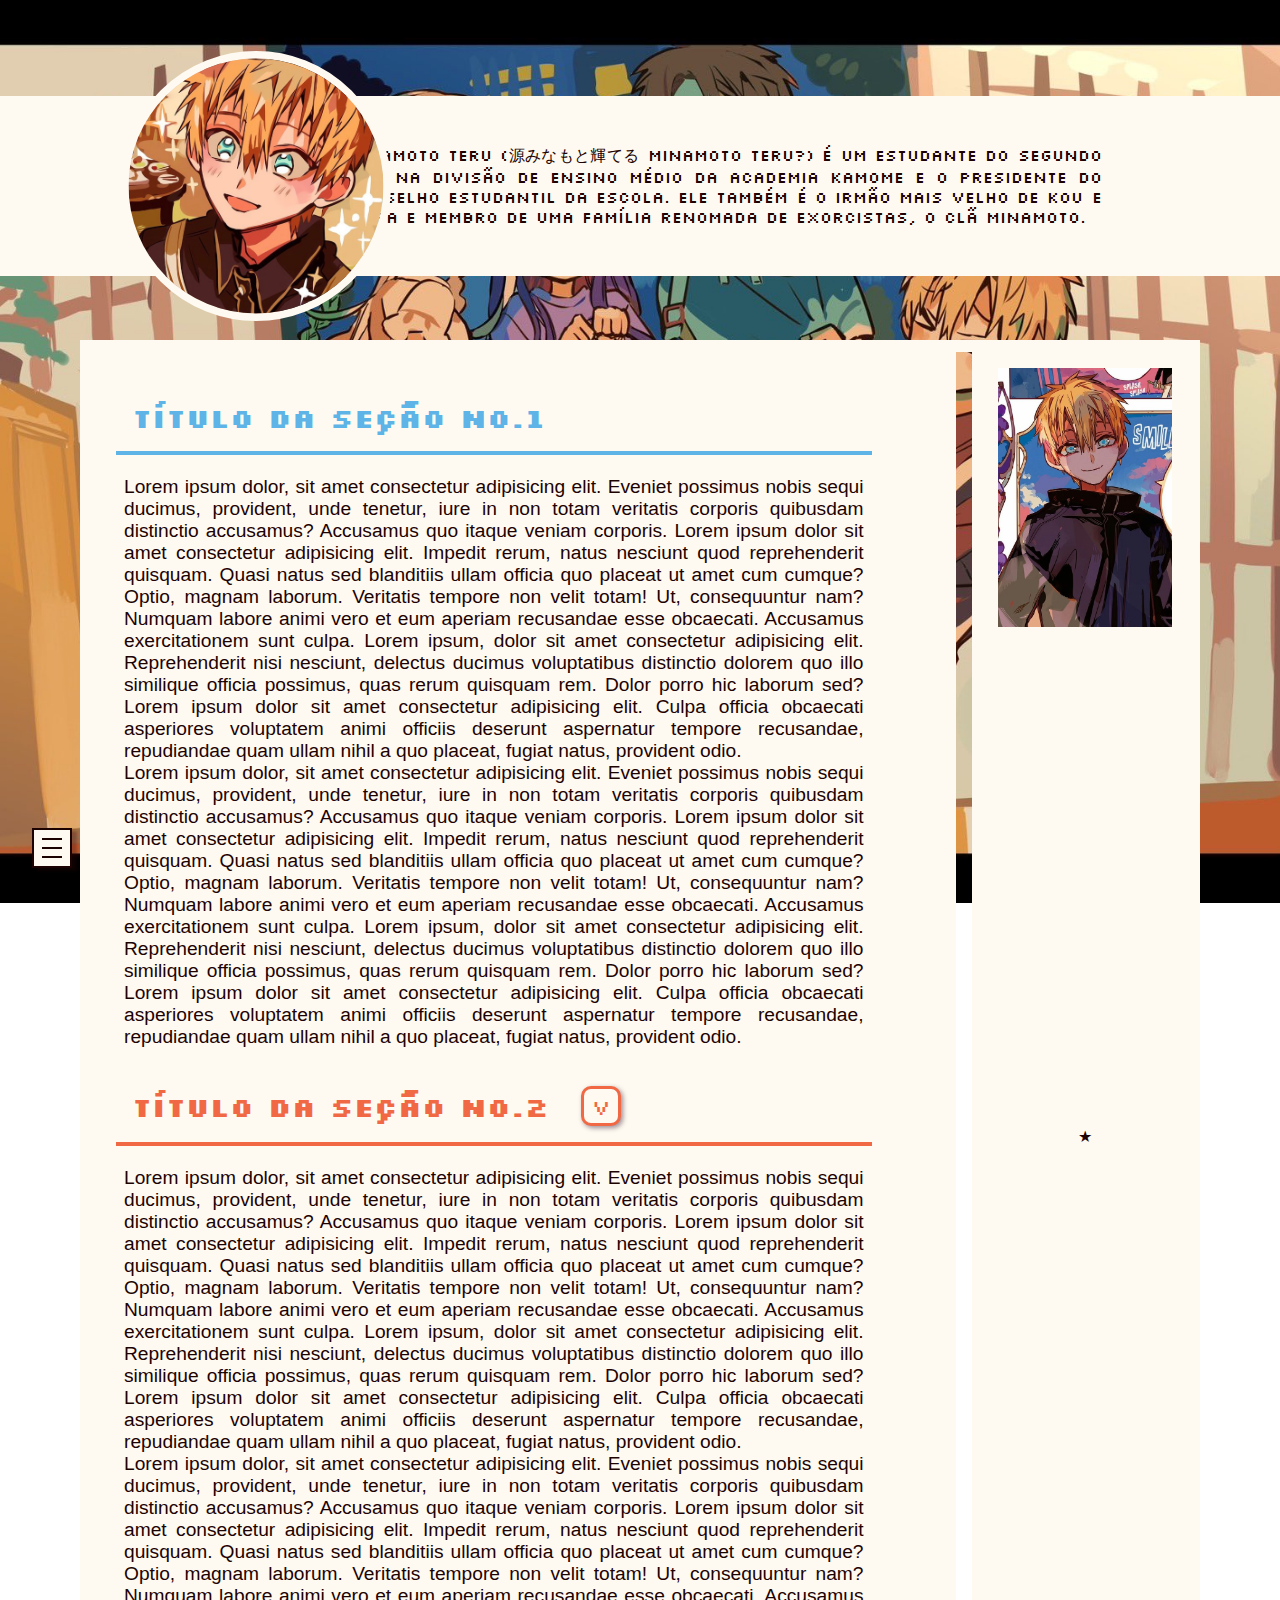
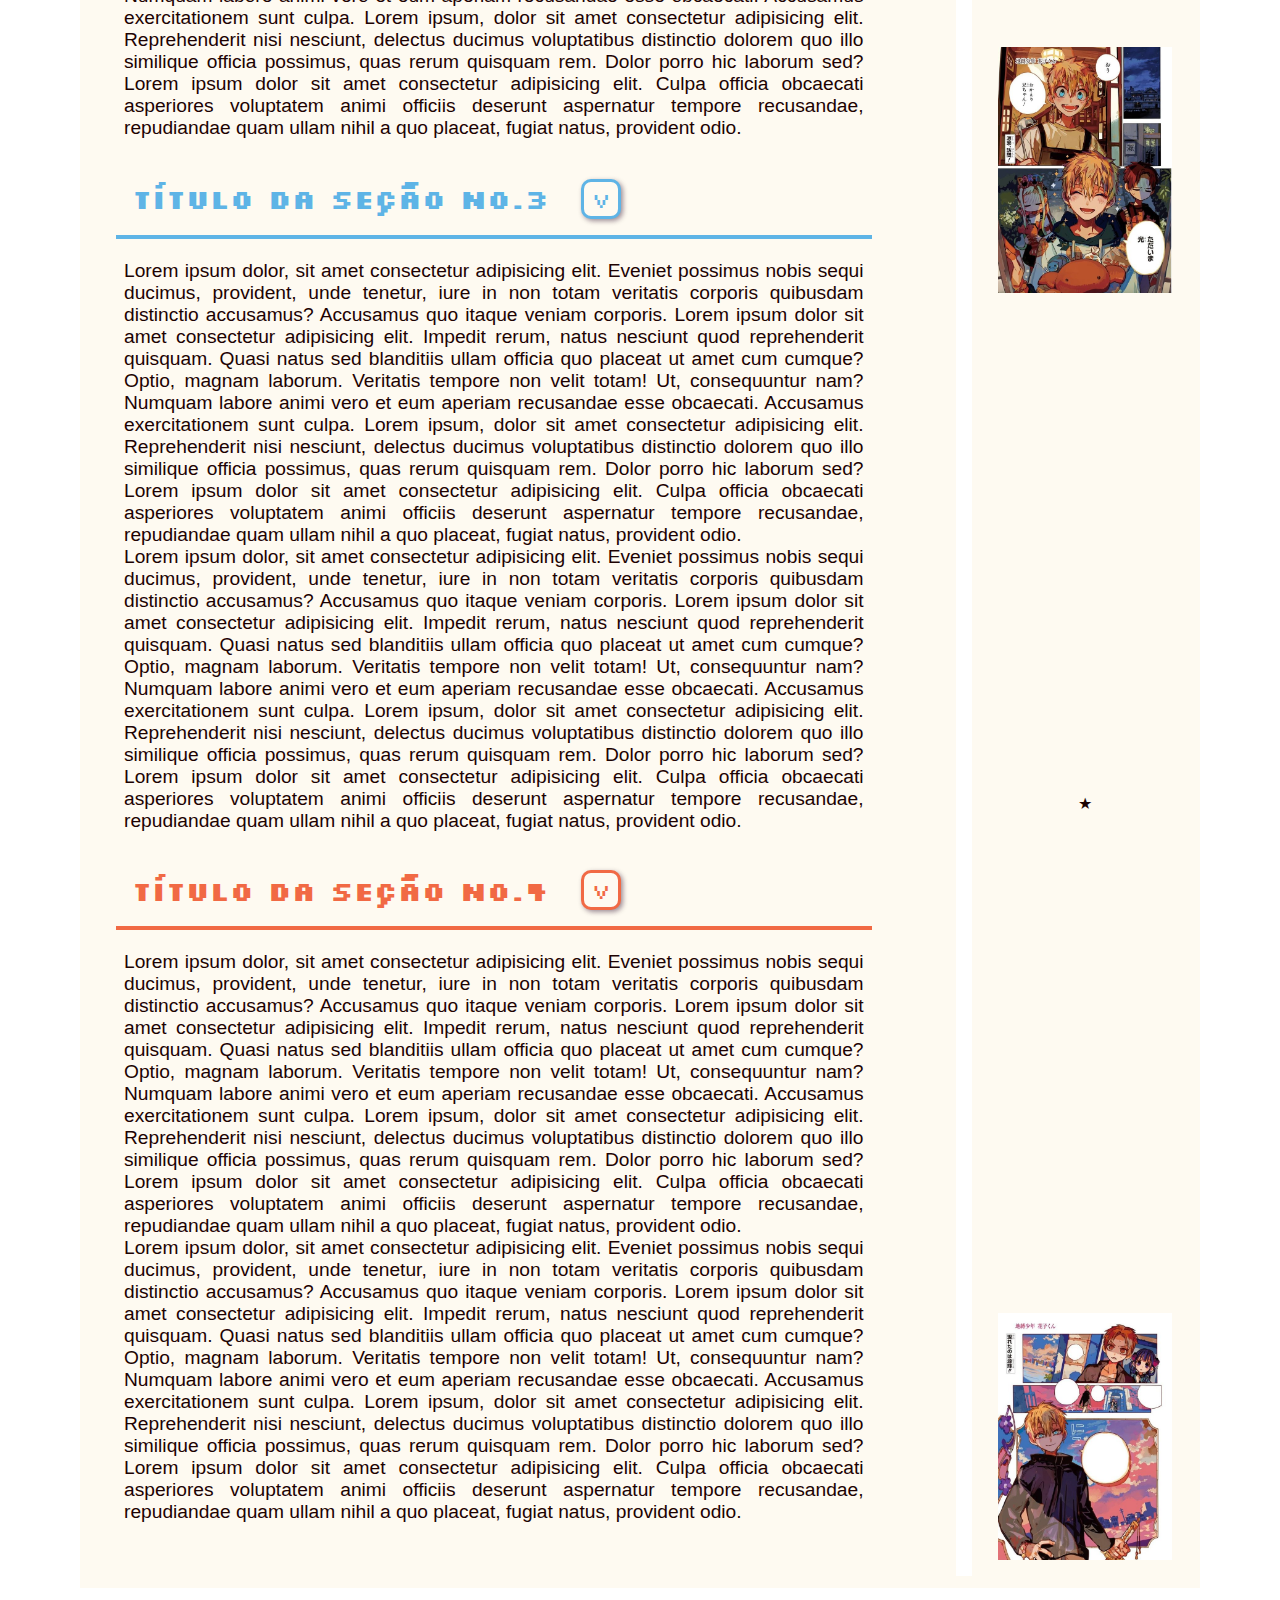
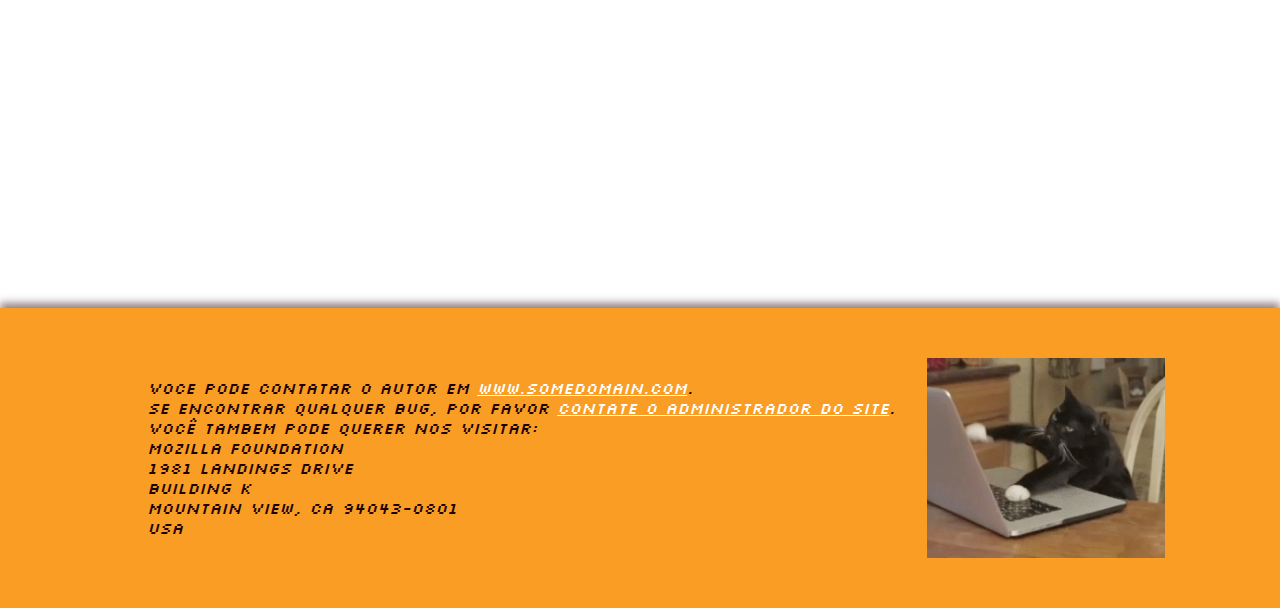
<file: teru-pf.html>
<!DOCTYPE html>
<html lang="pt-br">
<head>
   <meta charset="UTF-8">
   <meta name="viewport" content="width=device-width, initial-scale=1.0">
   <title>Teru Minamoto | Profile</title>
   <link rel="icon" href="imgs/nako-icon2.png">
   <link rel="stylesheet" href="https://fonts.googleapis.com/css2?family=Silkscreen&display=swap">
   <link rel="stylesheet" href="https://fonts.googleapis.com/css2?family=Material+Symbols+Outlined:opsz,wght,FILL,GRAD@20..48,100..700,0..1,-50..200" />
   <link rel="stylesheet" href="assets/teru-pf.css">
   <script defer async src="assets/profile.js"></script>
</head>
<body>
    <!--menu hamburguer ---------------✀----------------->
    <button class="menu-hamburger">
        <span></span>
        <span></span>
        <span></span>
    </button>
    <nav class="main-menu">
        <a href="index.html"><span>
            <span class="material-symbols-outlined">
                home
                </span>
            Voltar a página inicial
        </span></a>
        <a href="#page-top"><span>
            <span class="material-symbols-outlined">
                arrow_upward
                </span>
            Voltar ao topo da página
        </span></a>
        <span>
            <span class="material-symbols-outlined">
                bookmarks
            </span>Seções
        </span>
        <a href="#section-1"><span>
            <span class="material-symbols-outlined">
                chevron_right
                </span>Seção no.1
            </span></a>
        <a href="#section-2"><span>
            <span class="material-symbols-outlined">
                chevron_right
                </span>Seção no.2
            </span></a>
        <a href="#section-3"><span>
            <span class="material-symbols-outlined">
                chevron_right
                </span>Seção no.3
            </span></a>
        <a href="#section-4"><span>
                <span class="material-symbols-outlined">
                    chevron_right
                    </span>Seção no.4
                </span></a>
        <span>
            <span class="material-symbols-outlined">
            group
            </span>Personagens
        </span>
        <a href="hanako-pf.html"><span>
            <span class="material-symbols-outlined">
                chevron_right
                </span>
            Amane Yugi (Hanako)
        </span></a>
        <a href="yashiro-pf.html"><span>
            <span class="material-symbols-outlined">
                chevron_right
                </span>
            Nene Yashiro
        </span></a>
        <a href="kou-pf.html"><span>
            <span class="material-symbols-outlined">
                chevron_right
                </span>
            Kou Minamoto
        </span></a>
        <a href="aoi-pf.html"><span>
            <span class="material-symbols-outlined">
                chevron_right
                </span>
            Aoi Akane
        </span></a>
        <a href="mitsuba-pf.html"><span>
            <span class="material-symbols-outlined">
                chevron_right
                </span>
            Mitsuba Sousuke
        </span></a>
        <a href="tsukasa-pf.html"><span>
            <span class="material-symbols-outlined">
                chevron_right
                </span>
            Amane Tsukasa
        </span></a>
        <span>
            <span class="material-symbols-outlined">
                quiz
            </span>Os sete misterios
        </span>
        <a href="seven-misteries.html"><span>
            <span class="material-symbols-outlined">
                chevron_right
                </span>
            Página sobre
        </span></a>
        <a href="seven-misteries.html#no1"><span>
            <span class="material-symbols-outlined">
                chevron_right
                </span>
            No.1 The Clock Keepers
        </span></a>
        <a href="seven-misteries.html#no2"><span>
            <span class="material-symbols-outlined">
                chevron_right
                </span>
            No.2 The Misaki Stairs
        </span></a>
        <a href="seven-misteries.html#no3">
            <span>
                <span class="material-symbols-outlined">
                    chevron_right
                    </span>
                No.3 Hell of Mirrors
            </span></a>
        <a href="seven-misteries.html#no4"><span>
            <span class="material-symbols-outlined">
                chevron_right
                </span>
            No.4 Shijima Art Room
        </span></a>
        <a href="seven-misteries.html#no5"><span>
            <span class="material-symbols-outlined">
                chevron_right
                </span>
            No.5 The 4PM Bookstacks
        </span></a>
        <a href="seven-misteries.html#no6"><span>
            <span class="material-symbols-outlined">
                chevron_right
                </span>
            No.6 The God Of Death
        </span></a>
        <a href="seven-misteries.html#no7"><span>
            <span class="material-symbols-outlined">
                chevron_right
                </span>
            No.7 Hanako of the Bathroom
        </span></a>
    </nav>


    <header>
        <img id="page-top" class="profile" src="imgs/teru-pfp2.jpg" alt="Foto de perfil de Teru">
        <article>Minamoto Teru (源みなもと輝てる Minamoto Teru?) é um estudante do segundo ano na Divisão de Ensino Médio da Academia Kamome e o Presidente do Conselho Estudantil da escola. Ele também é o irmão mais velho de Kou e Tiara e membro de uma família renomada de exorcistas, o Clã Minamoto.</article>
    </header>

    <main>
        <div class="container">
            <section id="section-1">
                <div class="section-top">
                    <h1>Título da Seção no.1</h1>
                </div>
                <article class="content">
                    <p>
                        Lorem ipsum dolor, sit amet consectetur adipisicing elit. Eveniet possimus nobis sequi ducimus, provident, unde tenetur, iure in non totam veritatis corporis quibusdam distinctio accusamus? Accusamus quo itaque veniam corporis.
                        Lorem ipsum dolor sit amet consectetur adipisicing elit. Impedit rerum, natus nesciunt quod reprehenderit quisquam. Quasi natus sed blanditiis ullam officia quo placeat ut amet cum cumque? Optio, magnam laborum.
                        Veritatis tempore non velit totam! Ut, consequuntur nam? Numquam labore animi vero et eum aperiam recusandae esse obcaecati. Accusamus exercitationem sunt culpa.
                        Lorem ipsum, dolor sit amet consectetur adipisicing elit. Reprehenderit nisi nesciunt, delectus ducimus voluptatibus distinctio dolorem quo illo similique officia possimus, quas rerum quisquam rem. Dolor porro hic laborum sed?
                        Lorem ipsum dolor sit amet consectetur adipisicing elit. Culpa officia obcaecati asperiores voluptatem animi officiis deserunt aspernatur tempore recusandae, repudiandae quam ullam nihil a quo placeat, fugiat natus, provident odio.
                    </p>
                    <p>
                        Lorem ipsum dolor, sit amet consectetur adipisicing elit. Eveniet possimus nobis sequi ducimus, provident, unde tenetur, iure in non totam veritatis corporis quibusdam distinctio accusamus? Accusamus quo itaque veniam corporis.
                        Lorem ipsum dolor sit amet consectetur adipisicing elit. Impedit rerum, natus nesciunt quod reprehenderit quisquam. Quasi natus sed blanditiis ullam officia quo placeat ut amet cum cumque? Optio, magnam laborum.
                        Veritatis tempore non velit totam! Ut, consequuntur nam? Numquam labore animi vero et eum aperiam recusandae esse obcaecati. Accusamus exercitationem sunt culpa.
                        Lorem ipsum, dolor sit amet consectetur adipisicing elit. Reprehenderit nisi nesciunt, delectus ducimus voluptatibus distinctio dolorem quo illo similique officia possimus, quas rerum quisquam rem. Dolor porro hic laborum sed?
                        Lorem ipsum dolor sit amet consectetur adipisicing elit. Culpa officia obcaecati asperiores voluptatem animi officiis deserunt aspernatur tempore recusandae, repudiandae quam ullam nihil a quo placeat, fugiat natus, provident odio.
                    </p>
                </article>
            </section>
            <section id="section-2">
                <div class="section-top">
                    <h1>Título da Seção no.2</h1><button>v</button>
                </div>
                <article class="content">
                    <p>
                        Lorem ipsum dolor, sit amet consectetur adipisicing elit. Eveniet possimus nobis sequi ducimus, provident, unde tenetur, iure in non totam veritatis corporis quibusdam distinctio accusamus? Accusamus quo itaque veniam corporis.
                        Lorem ipsum dolor sit amet consectetur adipisicing elit. Impedit rerum, natus nesciunt quod reprehenderit quisquam. Quasi natus sed blanditiis ullam officia quo placeat ut amet cum cumque? Optio, magnam laborum.
                        Veritatis tempore non velit totam! Ut, consequuntur nam? Numquam labore animi vero et eum aperiam recusandae esse obcaecati. Accusamus exercitationem sunt culpa.
                        Lorem ipsum, dolor sit amet consectetur adipisicing elit. Reprehenderit nisi nesciunt, delectus ducimus voluptatibus distinctio dolorem quo illo similique officia possimus, quas rerum quisquam rem. Dolor porro hic laborum sed?
                        Lorem ipsum dolor sit amet consectetur adipisicing elit. Culpa officia obcaecati asperiores voluptatem animi officiis deserunt aspernatur tempore recusandae, repudiandae quam ullam nihil a quo placeat, fugiat natus, provident odio.
                    </p>
                    <p>
                        Lorem ipsum dolor, sit amet consectetur adipisicing elit. Eveniet possimus nobis sequi ducimus, provident, unde tenetur, iure in non totam veritatis corporis quibusdam distinctio accusamus? Accusamus quo itaque veniam corporis.
                        Lorem ipsum dolor sit amet consectetur adipisicing elit. Impedit rerum, natus nesciunt quod reprehenderit quisquam. Quasi natus sed blanditiis ullam officia quo placeat ut amet cum cumque? Optio, magnam laborum.
                        Veritatis tempore non velit totam! Ut, consequuntur nam? Numquam labore animi vero et eum aperiam recusandae esse obcaecati. Accusamus exercitationem sunt culpa.
                        Lorem ipsum, dolor sit amet consectetur adipisicing elit. Reprehenderit nisi nesciunt, delectus ducimus voluptatibus distinctio dolorem quo illo similique officia possimus, quas rerum quisquam rem. Dolor porro hic laborum sed?
                        Lorem ipsum dolor sit amet consectetur adipisicing elit. Culpa officia obcaecati asperiores voluptatem animi officiis deserunt aspernatur tempore recusandae, repudiandae quam ullam nihil a quo placeat, fugiat natus, provident odio.
                    </p>
                </article>
            </section>
            <section id="section-3">
                <div class="section-top">
                    <h1>Título da seção no.3</h1><button>v</button>
                </div>
                <article class="content">
                    <p>
                        Lorem ipsum dolor, sit amet consectetur adipisicing elit. Eveniet possimus nobis sequi ducimus, provident, unde tenetur, iure in non totam veritatis corporis quibusdam distinctio accusamus? Accusamus quo itaque veniam corporis.
                        Lorem ipsum dolor sit amet consectetur adipisicing elit. Impedit rerum, natus nesciunt quod reprehenderit quisquam. Quasi natus sed blanditiis ullam officia quo placeat ut amet cum cumque? Optio, magnam laborum.
                        Veritatis tempore non velit totam! Ut, consequuntur nam? Numquam labore animi vero et eum aperiam recusandae esse obcaecati. Accusamus exercitationem sunt culpa.
                        Lorem ipsum, dolor sit amet consectetur adipisicing elit. Reprehenderit nisi nesciunt, delectus ducimus voluptatibus distinctio dolorem quo illo similique officia possimus, quas rerum quisquam rem. Dolor porro hic laborum sed?
                        Lorem ipsum dolor sit amet consectetur adipisicing elit. Culpa officia obcaecati asperiores voluptatem animi officiis deserunt aspernatur tempore recusandae, repudiandae quam ullam nihil a quo placeat, fugiat natus, provident odio.
                    </p>
                    <p>
                        Lorem ipsum dolor, sit amet consectetur adipisicing elit. Eveniet possimus nobis sequi ducimus, provident, unde tenetur, iure in non totam veritatis corporis quibusdam distinctio accusamus? Accusamus quo itaque veniam corporis.
                        Lorem ipsum dolor sit amet consectetur adipisicing elit. Impedit rerum, natus nesciunt quod reprehenderit quisquam. Quasi natus sed blanditiis ullam officia quo placeat ut amet cum cumque? Optio, magnam laborum.
                        Veritatis tempore non velit totam! Ut, consequuntur nam? Numquam labore animi vero et eum aperiam recusandae esse obcaecati. Accusamus exercitationem sunt culpa.
                        Lorem ipsum, dolor sit amet consectetur adipisicing elit. Reprehenderit nisi nesciunt, delectus ducimus voluptatibus distinctio dolorem quo illo similique officia possimus, quas rerum quisquam rem. Dolor porro hic laborum sed?
                        Lorem ipsum dolor sit amet consectetur adipisicing elit. Culpa officia obcaecati asperiores voluptatem animi officiis deserunt aspernatur tempore recusandae, repudiandae quam ullam nihil a quo placeat, fugiat natus, provident odio.
                    </p>
                </article>
            </section>
            <section id="section-4">
                <div class="section-top" >
                    <h1>Título da seção no.4</h1><button>v</button>
                </div>
                <article class="content">
                    <p>
                        Lorem ipsum dolor, sit amet consectetur adipisicing elit. Eveniet possimus nobis sequi ducimus, provident, unde tenetur, iure in non totam veritatis corporis quibusdam distinctio accusamus? Accusamus quo itaque veniam corporis.
                        Lorem ipsum dolor sit amet consectetur adipisicing elit. Impedit rerum, natus nesciunt quod reprehenderit quisquam. Quasi natus sed blanditiis ullam officia quo placeat ut amet cum cumque? Optio, magnam laborum.
                        Veritatis tempore non velit totam! Ut, consequuntur nam? Numquam labore animi vero et eum aperiam recusandae esse obcaecati. Accusamus exercitationem sunt culpa.
                        Lorem ipsum, dolor sit amet consectetur adipisicing elit. Reprehenderit nisi nesciunt, delectus ducimus voluptatibus distinctio dolorem quo illo similique officia possimus, quas rerum quisquam rem. Dolor porro hic laborum sed?
                        Lorem ipsum dolor sit amet consectetur adipisicing elit. Culpa officia obcaecati asperiores voluptatem animi officiis deserunt aspernatur tempore recusandae, repudiandae quam ullam nihil a quo placeat, fugiat natus, provident odio.
                    </p>
                    <p>
                        Lorem ipsum dolor, sit amet consectetur adipisicing elit. Eveniet possimus nobis sequi ducimus, provident, unde tenetur, iure in non totam veritatis corporis quibusdam distinctio accusamus? Accusamus quo itaque veniam corporis.
                        Lorem ipsum dolor sit amet consectetur adipisicing elit. Impedit rerum, natus nesciunt quod reprehenderit quisquam. Quasi natus sed blanditiis ullam officia quo placeat ut amet cum cumque? Optio, magnam laborum.
                        Veritatis tempore non velit totam! Ut, consequuntur nam? Numquam labore animi vero et eum aperiam recusandae esse obcaecati. Accusamus exercitationem sunt culpa.
                        Lorem ipsum, dolor sit amet consectetur adipisicing elit. Reprehenderit nisi nesciunt, delectus ducimus voluptatibus distinctio dolorem quo illo similique officia possimus, quas rerum quisquam rem. Dolor porro hic laborum sed?
                        Lorem ipsum dolor sit amet consectetur adipisicing elit. Culpa officia obcaecati asperiores voluptatem animi officiis deserunt aspernatur tempore recusandae, repudiandae quam ullam nihil a quo placeat, fugiat natus, provident odio.
                    </p>
                </article>
            </section>
        </div>
        <div class="imagens">
            <img src="imgs/teru-img1.jpg" alt="Painel com Teru ocupando toda página, ele está sorrindo com uma mão no quadril">
            <span>★</span>
            <img src="imgs/teru-img2.jpg" alt="Teru chegando em casa junto de Yashiro e Akane">
            <span>★</span>
            <img src="imgs/teru-img3.jpg" alt="Teru se reencontrando com Akane e Aoi">
        </div>
    </main>

    <footer>
        <address>
            Voce pode contatar o autor em
            <a href="http://www.somedomain.com/contact">www.somedomain.com</a>.<br />
            Se encontrar qualquer bug, por favor
            <a href="mailto:webmaster@somedomain.com">contate o administrador do site</a>.<br/>
            Você tambem pode querer nos visitar:<br/>
            Mozilla Foundation<br/>
            1981 Landings Drive<br/>
            Building K<br/>
            Mountain View, CA 94043-0801<br/>
            USA
        </address>
        <img src="imgs/computer-cat.gif" alt="Um GIF de um gato digitando num computador">
   </footer>
</body>
</html>
</file>
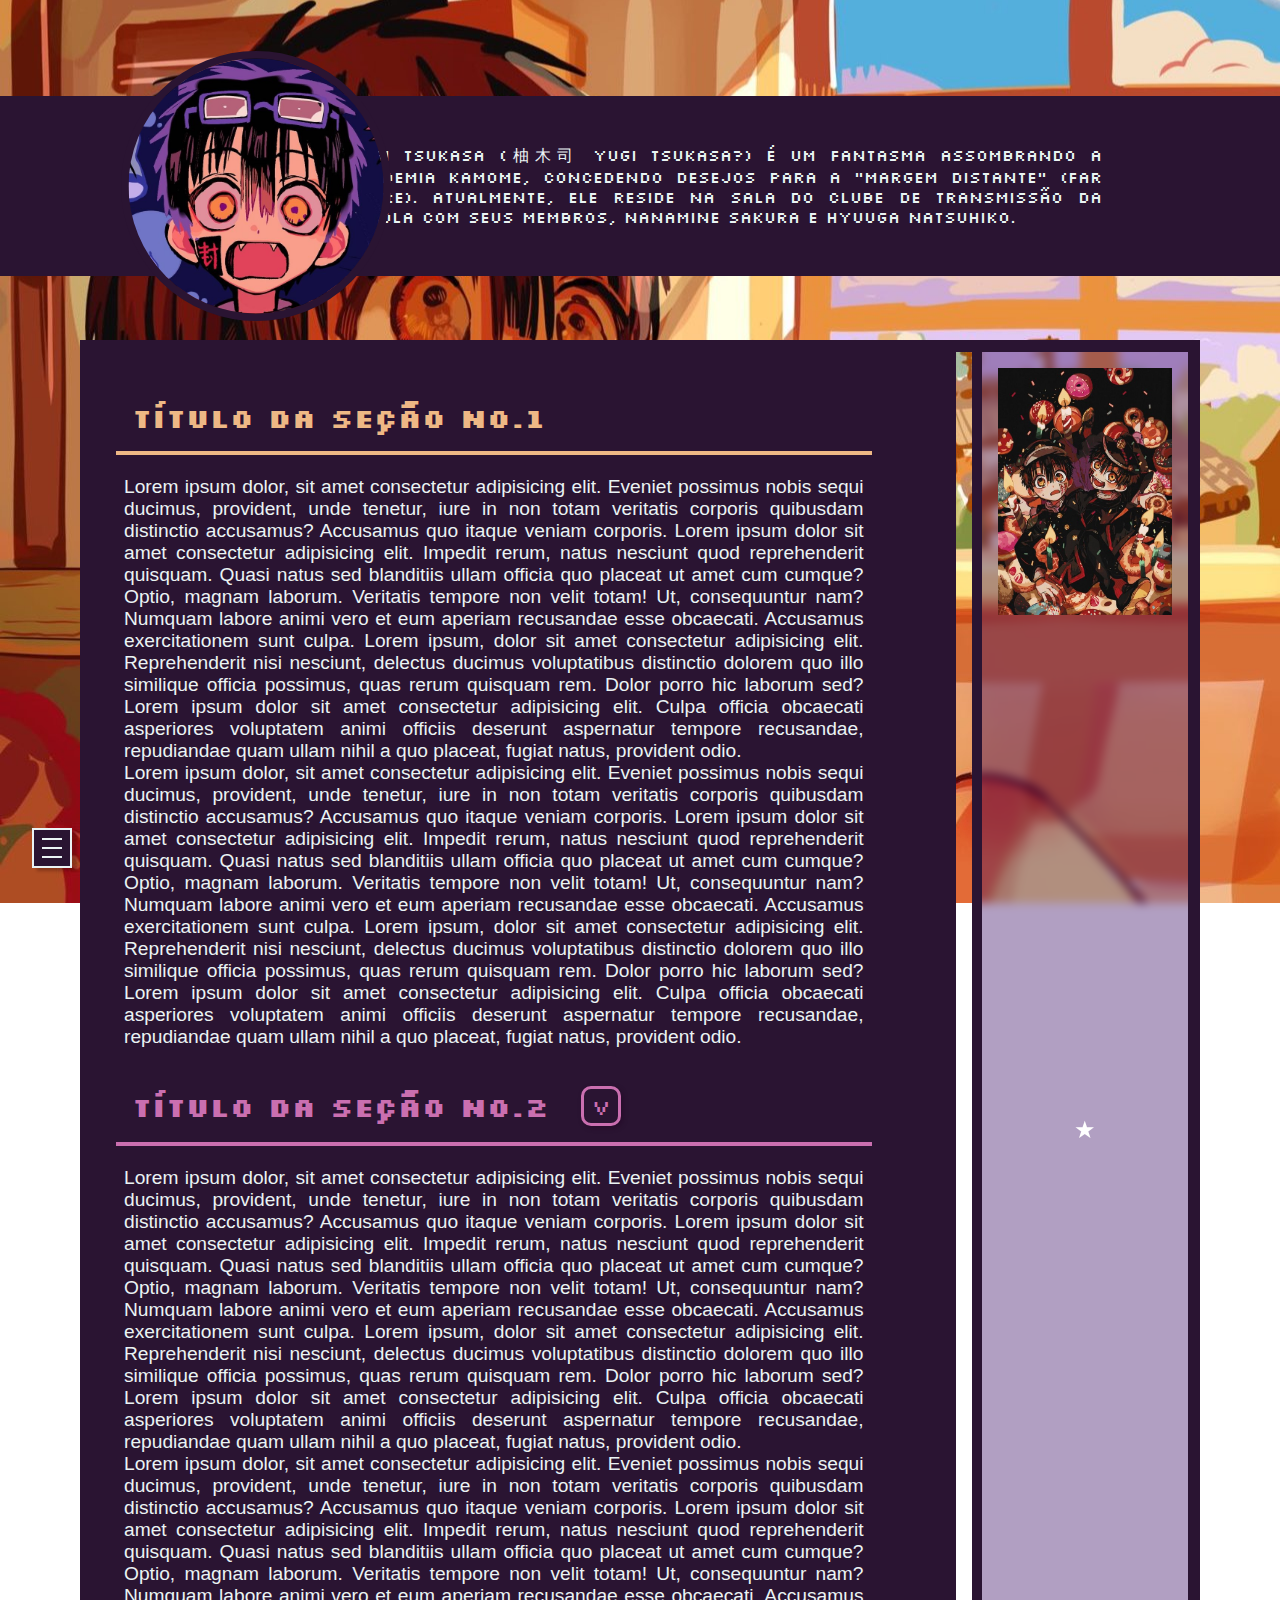
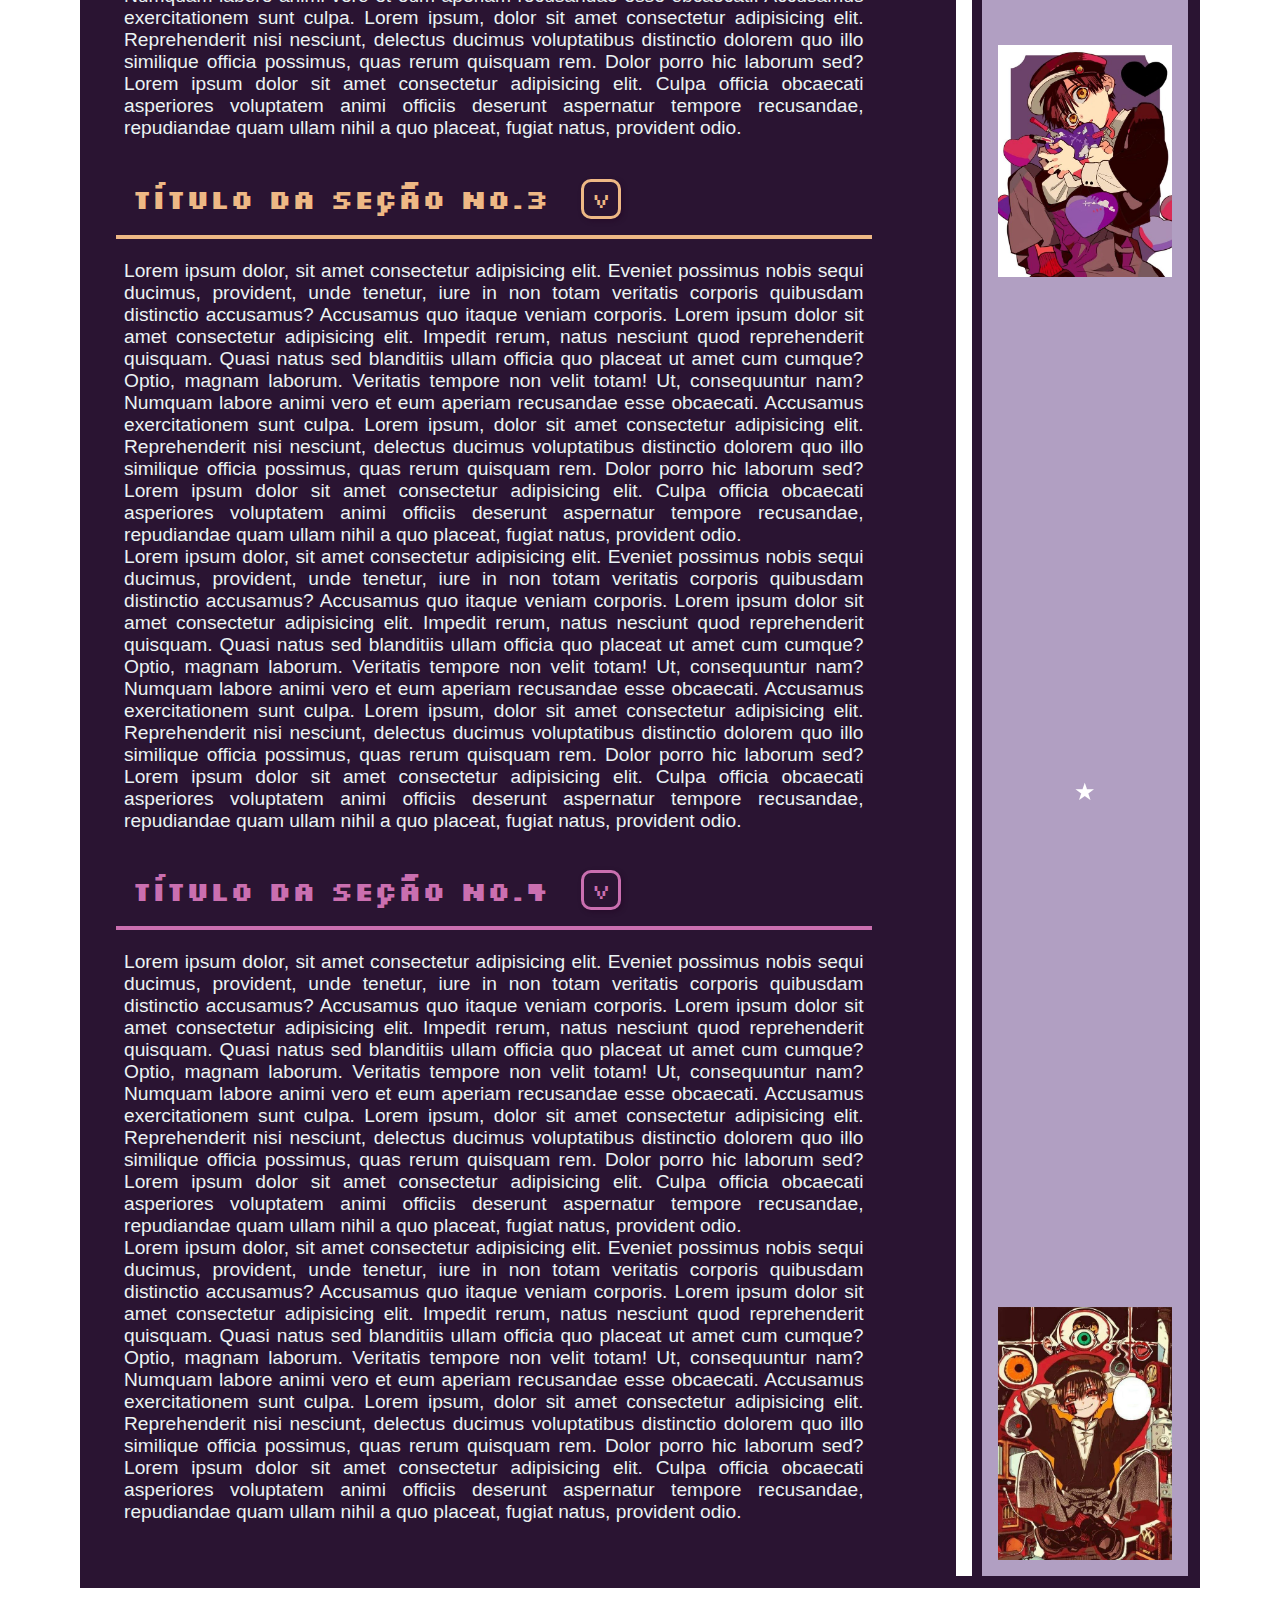
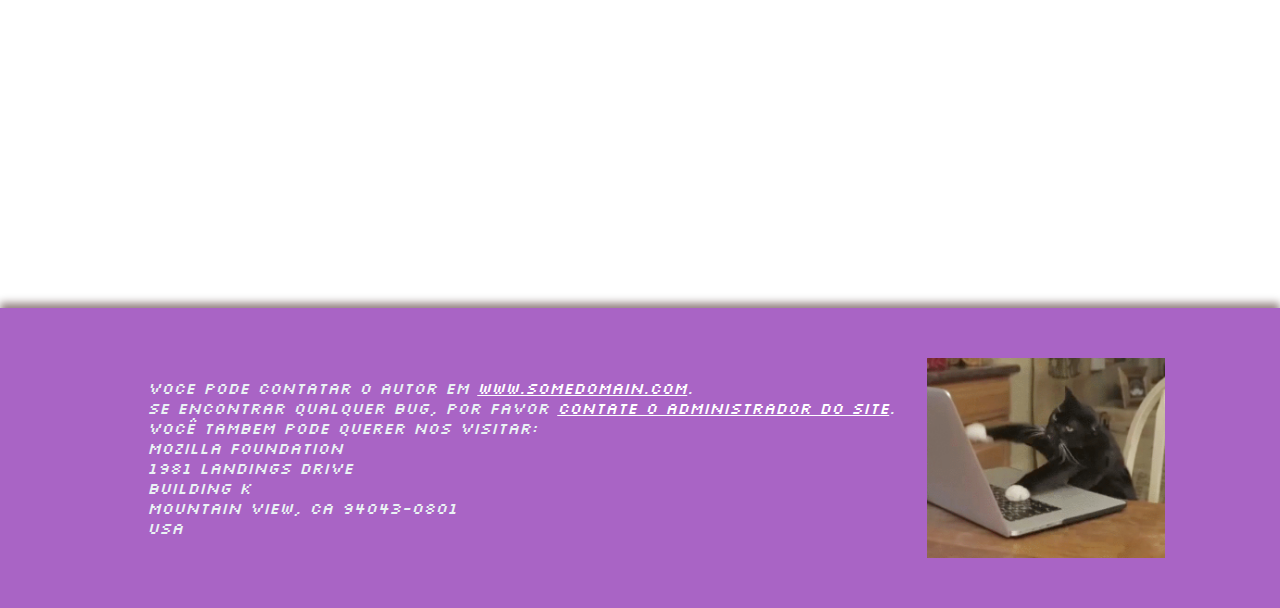
<file: tsukasa-pf.html>
<!DOCTYPE html>
<html lang="pt-br">
<head>
   <meta charset="UTF-8">
   <meta name="viewport" content="width=device-width, initial-scale=1.0">
   <title>Tsukasa| Profile</title>
   <link rel="icon" href="imgs/nako-icon2.png">
   <link rel="stylesheet" href="https://fonts.googleapis.com/css2?family=Silkscreen&display=swap">
   <link rel="stylesheet" href="https://fonts.googleapis.com/css2?family=Material+Symbols+Outlined:opsz,wght,FILL,GRAD@20..48,100..700,0..1,-50..200" />
   <link rel="stylesheet" href="assets/tsukasa-pf.css">
   <script defer async src="assets/profile.js"></script>
</head>
<body>
    <!--menu hamburguer ---------------✀----------------->
    <button class="menu-hamburger">
        <span></span>
        <span></span>
        <span></span>
    </button>
    <nav class="main-menu">
        <a href="index.html"><span>
            <span class="material-symbols-outlined">
                home
                </span>
            Voltar a página inicial
        </span></a>
        <a href="#page-top"><span>
            <span class="material-symbols-outlined">
                arrow_upward
                </span>
            Voltar ao topo da página
        </span></a>
        <span>
            <span class="material-symbols-outlined">
                bookmarks
            </span>Seções
        </span>
        <a href="#section-1"><span>
            <span class="material-symbols-outlined">
                chevron_right
                </span>Seção no.1
            </span></a>
        <a href="#section-2"><span>
            <span class="material-symbols-outlined">
                chevron_right
                </span>Seção no.2
            </span></a>
        <a href="#section-3"><span>
            <span class="material-symbols-outlined">
                chevron_right
                </span>Seção no.3
            </span></a>
        <a href="#section-4"><span>
                <span class="material-symbols-outlined">
                    chevron_right
                    </span>Seção no.4
                </span></a>
        <span>
            <span class="material-symbols-outlined">
            group
            </span>Personagens
        </span>
        <a href="hanako-pf.html"><span>
            <span class="material-symbols-outlined">
                chevron_right
                </span>
            Amane Yugi (Hanako)
        </span></a>
        <a href="yashiro-pf.html"><span>
            <span class="material-symbols-outlined">
                chevron_right
                </span>
            Nene Yashiro
        </span></a>
        <a href="kou-pf.html"><span>
            <span class="material-symbols-outlined">
                chevron_right
                </span>
            Kou Minamoto
        </span></a>
        <a href="teru-pf.html"><span>
            <span class="material-symbols-outlined">
                chevron_right
                </span>
            Teru Minamoto
        </span></a>
        <a href="aoi-pf.html"><span>
            <span class="material-symbols-outlined">
                chevron_right
                </span>
            Aoi Akane
        </span></a>
        <a href="mitsuba-pf.html"><span>
            <span class="material-symbols-outlined">
                chevron_right
                </span>
            Mitsuba Sousuke
        </span></a>
        <span>
            <span class="material-symbols-outlined">
                quiz
            </span>Os sete misterios
        </span>
        <a href="seven-misteries.html"><span>
            <span class="material-symbols-outlined">
                chevron_right
                </span>
            Página sobre
        </span></a>
        <a href="seven-misteries.html#no1"><span>
            <span class="material-symbols-outlined">
                chevron_right
                </span>
            No.1 The Clock Keepers
        </span></a>
        <a href="seven-misteries.html#no2"><span>
            <span class="material-symbols-outlined">
                chevron_right
                </span>
            No.2 The Misaki Stairs
        </span></a>
        <a href="seven-misteries.html#no3">
            <span>
                <span class="material-symbols-outlined">
                    chevron_right
                    </span>
                No.3 Hell of Mirrors
            </span></a>
        <a href="seven-misteries.html#no4"><span>
            <span class="material-symbols-outlined">
                chevron_right
                </span>
            No.4 Shijima Art Room
        </span></a>
        <a href="seven-misteries.html#no5"><span>
            <span class="material-symbols-outlined">
                chevron_right
                </span>
            No.5 The 4PM Bookstacks
        </span></a>
        <a href="seven-misteries.html#no6"><span>
            <span class="material-symbols-outlined">
                chevron_right
                </span>
            No.6 The God Of Death
        </span></a>
        <a href="seven-misteries.html#no7"><span>
            <span class="material-symbols-outlined">
                chevron_right
                </span>
            No.7 Hanako of the Bathroom
        </span></a>
    </nav>


    <header>
        <img id="page-top" class="profile" src="imgs/tsukasa-pfp2.jpg" alt="Foto de perfil de Tsukasa">
        <article>Yugi Tsukasa (柚木司 Yugi Tsukasa?) é um fantasma assombrando a Academia Kamome, concedendo desejos para a "margem distante" (far shore). Atualmente, ele reside na sala do Clube de Transmissão da escola com seus membros, Nanamine Sakura e Hyuuga Natsuhiko.</article>
    </header>

    <main>
        <div class="container">
            <section id="section-1">
                <div class="section-top">
                    <h1>Título da Seção no.1</h1>
                </div>
                <article class="content">
                    <p>
                        Lorem ipsum dolor, sit amet consectetur adipisicing elit. Eveniet possimus nobis sequi ducimus, provident, unde tenetur, iure in non totam veritatis corporis quibusdam distinctio accusamus? Accusamus quo itaque veniam corporis.
                        Lorem ipsum dolor sit amet consectetur adipisicing elit. Impedit rerum, natus nesciunt quod reprehenderit quisquam. Quasi natus sed blanditiis ullam officia quo placeat ut amet cum cumque? Optio, magnam laborum.
                        Veritatis tempore non velit totam! Ut, consequuntur nam? Numquam labore animi vero et eum aperiam recusandae esse obcaecati. Accusamus exercitationem sunt culpa.
                        Lorem ipsum, dolor sit amet consectetur adipisicing elit. Reprehenderit nisi nesciunt, delectus ducimus voluptatibus distinctio dolorem quo illo similique officia possimus, quas rerum quisquam rem. Dolor porro hic laborum sed?
                        Lorem ipsum dolor sit amet consectetur adipisicing elit. Culpa officia obcaecati asperiores voluptatem animi officiis deserunt aspernatur tempore recusandae, repudiandae quam ullam nihil a quo placeat, fugiat natus, provident odio.
                    </p>
                    <p>
                        Lorem ipsum dolor, sit amet consectetur adipisicing elit. Eveniet possimus nobis sequi ducimus, provident, unde tenetur, iure in non totam veritatis corporis quibusdam distinctio accusamus? Accusamus quo itaque veniam corporis.
                        Lorem ipsum dolor sit amet consectetur adipisicing elit. Impedit rerum, natus nesciunt quod reprehenderit quisquam. Quasi natus sed blanditiis ullam officia quo placeat ut amet cum cumque? Optio, magnam laborum.
                        Veritatis tempore non velit totam! Ut, consequuntur nam? Numquam labore animi vero et eum aperiam recusandae esse obcaecati. Accusamus exercitationem sunt culpa.
                        Lorem ipsum, dolor sit amet consectetur adipisicing elit. Reprehenderit nisi nesciunt, delectus ducimus voluptatibus distinctio dolorem quo illo similique officia possimus, quas rerum quisquam rem. Dolor porro hic laborum sed?
                        Lorem ipsum dolor sit amet consectetur adipisicing elit. Culpa officia obcaecati asperiores voluptatem animi officiis deserunt aspernatur tempore recusandae, repudiandae quam ullam nihil a quo placeat, fugiat natus, provident odio.
                    </p>
                </article>
            </section>
            <section id="section-2">
                <div class="section-top">
                    <h1>Título da Seção no.2</h1><button>v</button>
                </div>
                <article class="content">
                    <p>
                        Lorem ipsum dolor, sit amet consectetur adipisicing elit. Eveniet possimus nobis sequi ducimus, provident, unde tenetur, iure in non totam veritatis corporis quibusdam distinctio accusamus? Accusamus quo itaque veniam corporis.
                        Lorem ipsum dolor sit amet consectetur adipisicing elit. Impedit rerum, natus nesciunt quod reprehenderit quisquam. Quasi natus sed blanditiis ullam officia quo placeat ut amet cum cumque? Optio, magnam laborum.
                        Veritatis tempore non velit totam! Ut, consequuntur nam? Numquam labore animi vero et eum aperiam recusandae esse obcaecati. Accusamus exercitationem sunt culpa.
                        Lorem ipsum, dolor sit amet consectetur adipisicing elit. Reprehenderit nisi nesciunt, delectus ducimus voluptatibus distinctio dolorem quo illo similique officia possimus, quas rerum quisquam rem. Dolor porro hic laborum sed?
                        Lorem ipsum dolor sit amet consectetur adipisicing elit. Culpa officia obcaecati asperiores voluptatem animi officiis deserunt aspernatur tempore recusandae, repudiandae quam ullam nihil a quo placeat, fugiat natus, provident odio.
                    </p>
                    <p>
                        Lorem ipsum dolor, sit amet consectetur adipisicing elit. Eveniet possimus nobis sequi ducimus, provident, unde tenetur, iure in non totam veritatis corporis quibusdam distinctio accusamus? Accusamus quo itaque veniam corporis.
                        Lorem ipsum dolor sit amet consectetur adipisicing elit. Impedit rerum, natus nesciunt quod reprehenderit quisquam. Quasi natus sed blanditiis ullam officia quo placeat ut amet cum cumque? Optio, magnam laborum.
                        Veritatis tempore non velit totam! Ut, consequuntur nam? Numquam labore animi vero et eum aperiam recusandae esse obcaecati. Accusamus exercitationem sunt culpa.
                        Lorem ipsum, dolor sit amet consectetur adipisicing elit. Reprehenderit nisi nesciunt, delectus ducimus voluptatibus distinctio dolorem quo illo similique officia possimus, quas rerum quisquam rem. Dolor porro hic laborum sed?
                        Lorem ipsum dolor sit amet consectetur adipisicing elit. Culpa officia obcaecati asperiores voluptatem animi officiis deserunt aspernatur tempore recusandae, repudiandae quam ullam nihil a quo placeat, fugiat natus, provident odio.
                    </p>
                </article>
            </section>
            <section id="section-3">
                <div class="section-top">
                    <h1>Título da seção no.3</h1><button>v</button>
                </div>
                <article class="content">
                    <p>
                        Lorem ipsum dolor, sit amet consectetur adipisicing elit. Eveniet possimus nobis sequi ducimus, provident, unde tenetur, iure in non totam veritatis corporis quibusdam distinctio accusamus? Accusamus quo itaque veniam corporis.
                        Lorem ipsum dolor sit amet consectetur adipisicing elit. Impedit rerum, natus nesciunt quod reprehenderit quisquam. Quasi natus sed blanditiis ullam officia quo placeat ut amet cum cumque? Optio, magnam laborum.
                        Veritatis tempore non velit totam! Ut, consequuntur nam? Numquam labore animi vero et eum aperiam recusandae esse obcaecati. Accusamus exercitationem sunt culpa.
                        Lorem ipsum, dolor sit amet consectetur adipisicing elit. Reprehenderit nisi nesciunt, delectus ducimus voluptatibus distinctio dolorem quo illo similique officia possimus, quas rerum quisquam rem. Dolor porro hic laborum sed?
                        Lorem ipsum dolor sit amet consectetur adipisicing elit. Culpa officia obcaecati asperiores voluptatem animi officiis deserunt aspernatur tempore recusandae, repudiandae quam ullam nihil a quo placeat, fugiat natus, provident odio.
                    </p>
                    <p>
                        Lorem ipsum dolor, sit amet consectetur adipisicing elit. Eveniet possimus nobis sequi ducimus, provident, unde tenetur, iure in non totam veritatis corporis quibusdam distinctio accusamus? Accusamus quo itaque veniam corporis.
                        Lorem ipsum dolor sit amet consectetur adipisicing elit. Impedit rerum, natus nesciunt quod reprehenderit quisquam. Quasi natus sed blanditiis ullam officia quo placeat ut amet cum cumque? Optio, magnam laborum.
                        Veritatis tempore non velit totam! Ut, consequuntur nam? Numquam labore animi vero et eum aperiam recusandae esse obcaecati. Accusamus exercitationem sunt culpa.
                        Lorem ipsum, dolor sit amet consectetur adipisicing elit. Reprehenderit nisi nesciunt, delectus ducimus voluptatibus distinctio dolorem quo illo similique officia possimus, quas rerum quisquam rem. Dolor porro hic laborum sed?
                        Lorem ipsum dolor sit amet consectetur adipisicing elit. Culpa officia obcaecati asperiores voluptatem animi officiis deserunt aspernatur tempore recusandae, repudiandae quam ullam nihil a quo placeat, fugiat natus, provident odio.
                    </p>
                </article>
            </section>
            <section id="section-4">
                <div class="section-top" >
                    <h1>Título da seção no.4</h1><button>v</button>
                </div>
                <article class="content">
                    <p>
                        Lorem ipsum dolor, sit amet consectetur adipisicing elit. Eveniet possimus nobis sequi ducimus, provident, unde tenetur, iure in non totam veritatis corporis quibusdam distinctio accusamus? Accusamus quo itaque veniam corporis.
                        Lorem ipsum dolor sit amet consectetur adipisicing elit. Impedit rerum, natus nesciunt quod reprehenderit quisquam. Quasi natus sed blanditiis ullam officia quo placeat ut amet cum cumque? Optio, magnam laborum.
                        Veritatis tempore non velit totam! Ut, consequuntur nam? Numquam labore animi vero et eum aperiam recusandae esse obcaecati. Accusamus exercitationem sunt culpa.
                        Lorem ipsum, dolor sit amet consectetur adipisicing elit. Reprehenderit nisi nesciunt, delectus ducimus voluptatibus distinctio dolorem quo illo similique officia possimus, quas rerum quisquam rem. Dolor porro hic laborum sed?
                        Lorem ipsum dolor sit amet consectetur adipisicing elit. Culpa officia obcaecati asperiores voluptatem animi officiis deserunt aspernatur tempore recusandae, repudiandae quam ullam nihil a quo placeat, fugiat natus, provident odio.
                    </p>
                    <p>
                        Lorem ipsum dolor, sit amet consectetur adipisicing elit. Eveniet possimus nobis sequi ducimus, provident, unde tenetur, iure in non totam veritatis corporis quibusdam distinctio accusamus? Accusamus quo itaque veniam corporis.
                        Lorem ipsum dolor sit amet consectetur adipisicing elit. Impedit rerum, natus nesciunt quod reprehenderit quisquam. Quasi natus sed blanditiis ullam officia quo placeat ut amet cum cumque? Optio, magnam laborum.
                        Veritatis tempore non velit totam! Ut, consequuntur nam? Numquam labore animi vero et eum aperiam recusandae esse obcaecati. Accusamus exercitationem sunt culpa.
                        Lorem ipsum, dolor sit amet consectetur adipisicing elit. Reprehenderit nisi nesciunt, delectus ducimus voluptatibus distinctio dolorem quo illo similique officia possimus, quas rerum quisquam rem. Dolor porro hic laborum sed?
                        Lorem ipsum dolor sit amet consectetur adipisicing elit. Culpa officia obcaecati asperiores voluptatem animi officiis deserunt aspernatur tempore recusandae, repudiandae quam ullam nihil a quo placeat, fugiat natus, provident odio.
                    </p>
                </article>
            </section>
        </div>
        <div class="imagens">
            <img src="imgs/tsu-img1.jpg" alt="Arte de aniversário de Tsukasa e seu irmão gêmeo">
            <span>★</span>
            <img src="imgs/tsu-img3.jpg" alt="Tsukasa segurando um coração que está apunhalado por várias facas">
            <span>★</span>
            <img src="imgs/tsu-img2.jpg" alt="Primeira aparição de Tsukasa">
        </div>
    </main>

    <footer>
        <address>
            Voce pode contatar o autor em
            <a href="http://www.somedomain.com/contact">www.somedomain.com</a>.<br />
            Se encontrar qualquer bug, por favor
            <a href="mailto:webmaster@somedomain.com">contate o administrador do site</a>.<br/>
            Você tambem pode querer nos visitar:<br/>
            Mozilla Foundation<br/>
            1981 Landings Drive<br/>
            Building K<br/>
            Mountain View, CA 94043-0801<br/>
            USA
        </address>
        <img src="imgs/computer-cat.gif" alt="Um GIF de um gato digitando num computador">
   </footer>
</body>
</html>
</file>
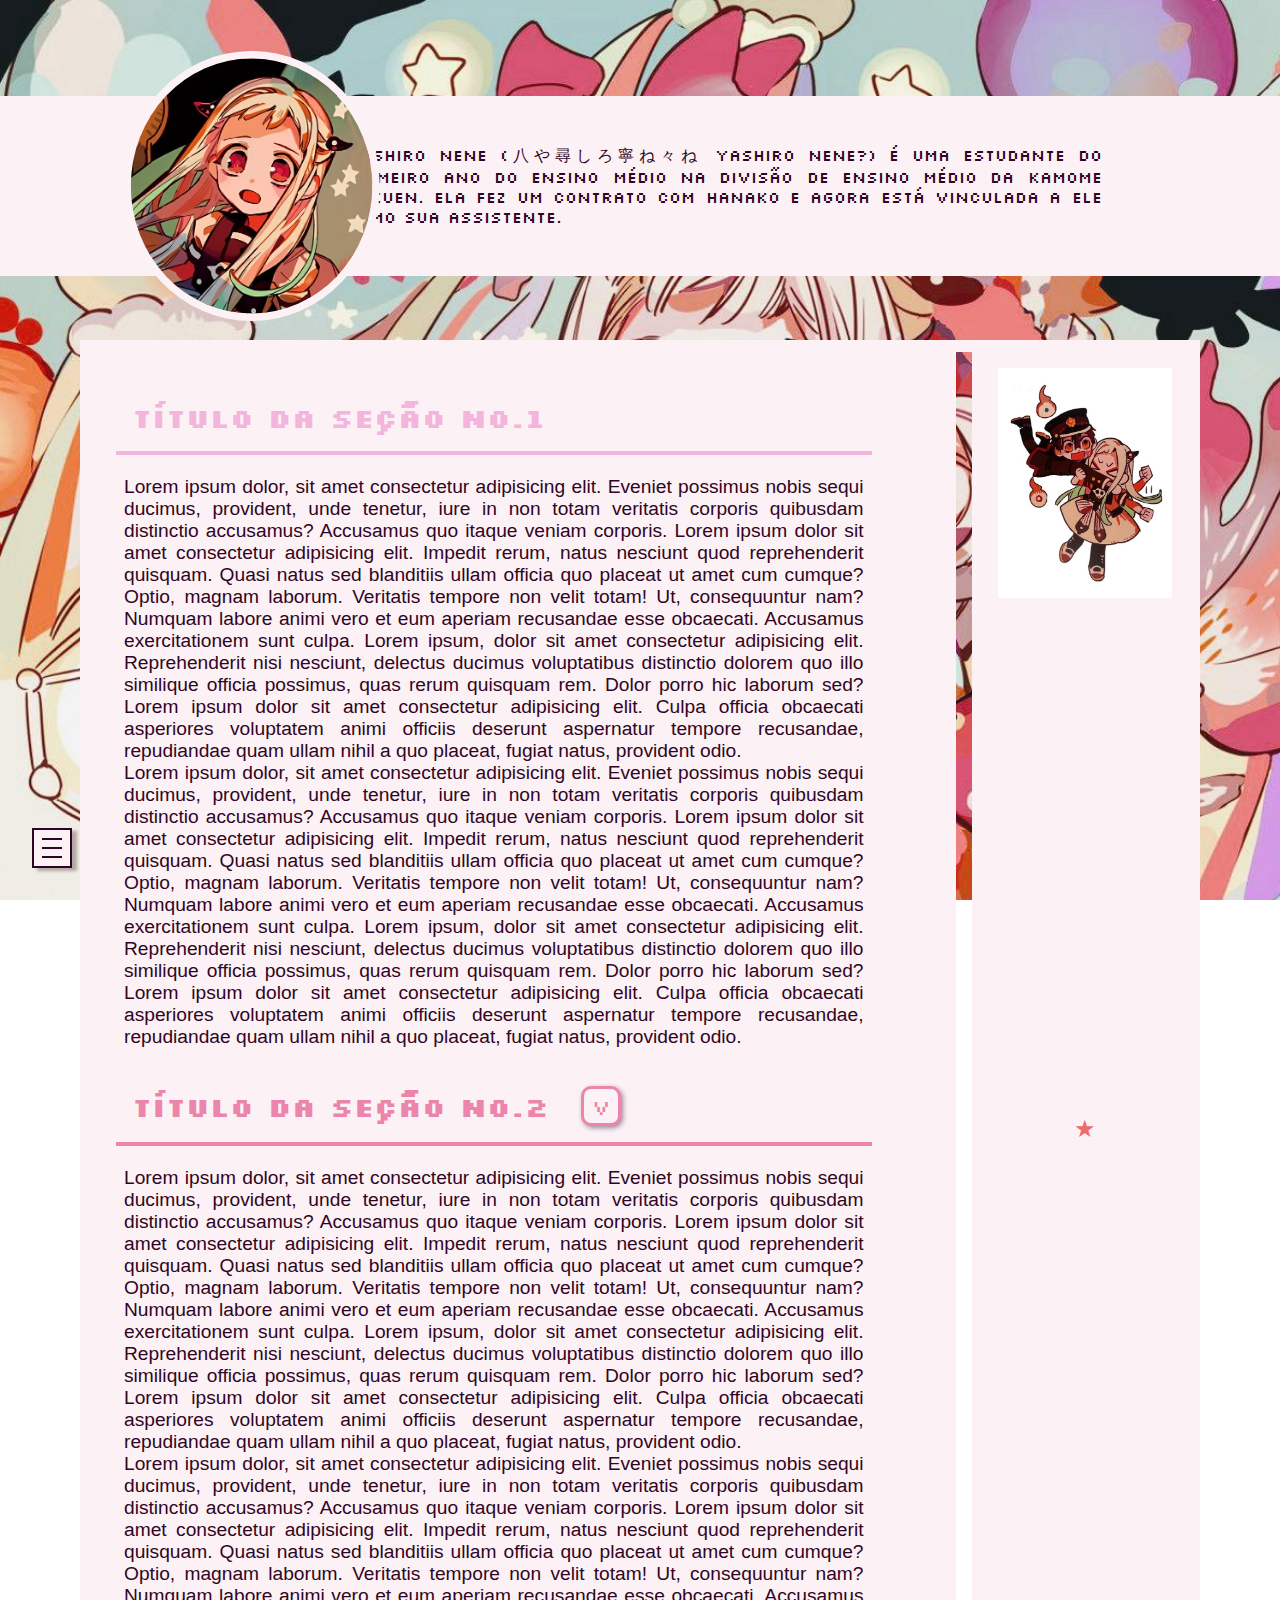
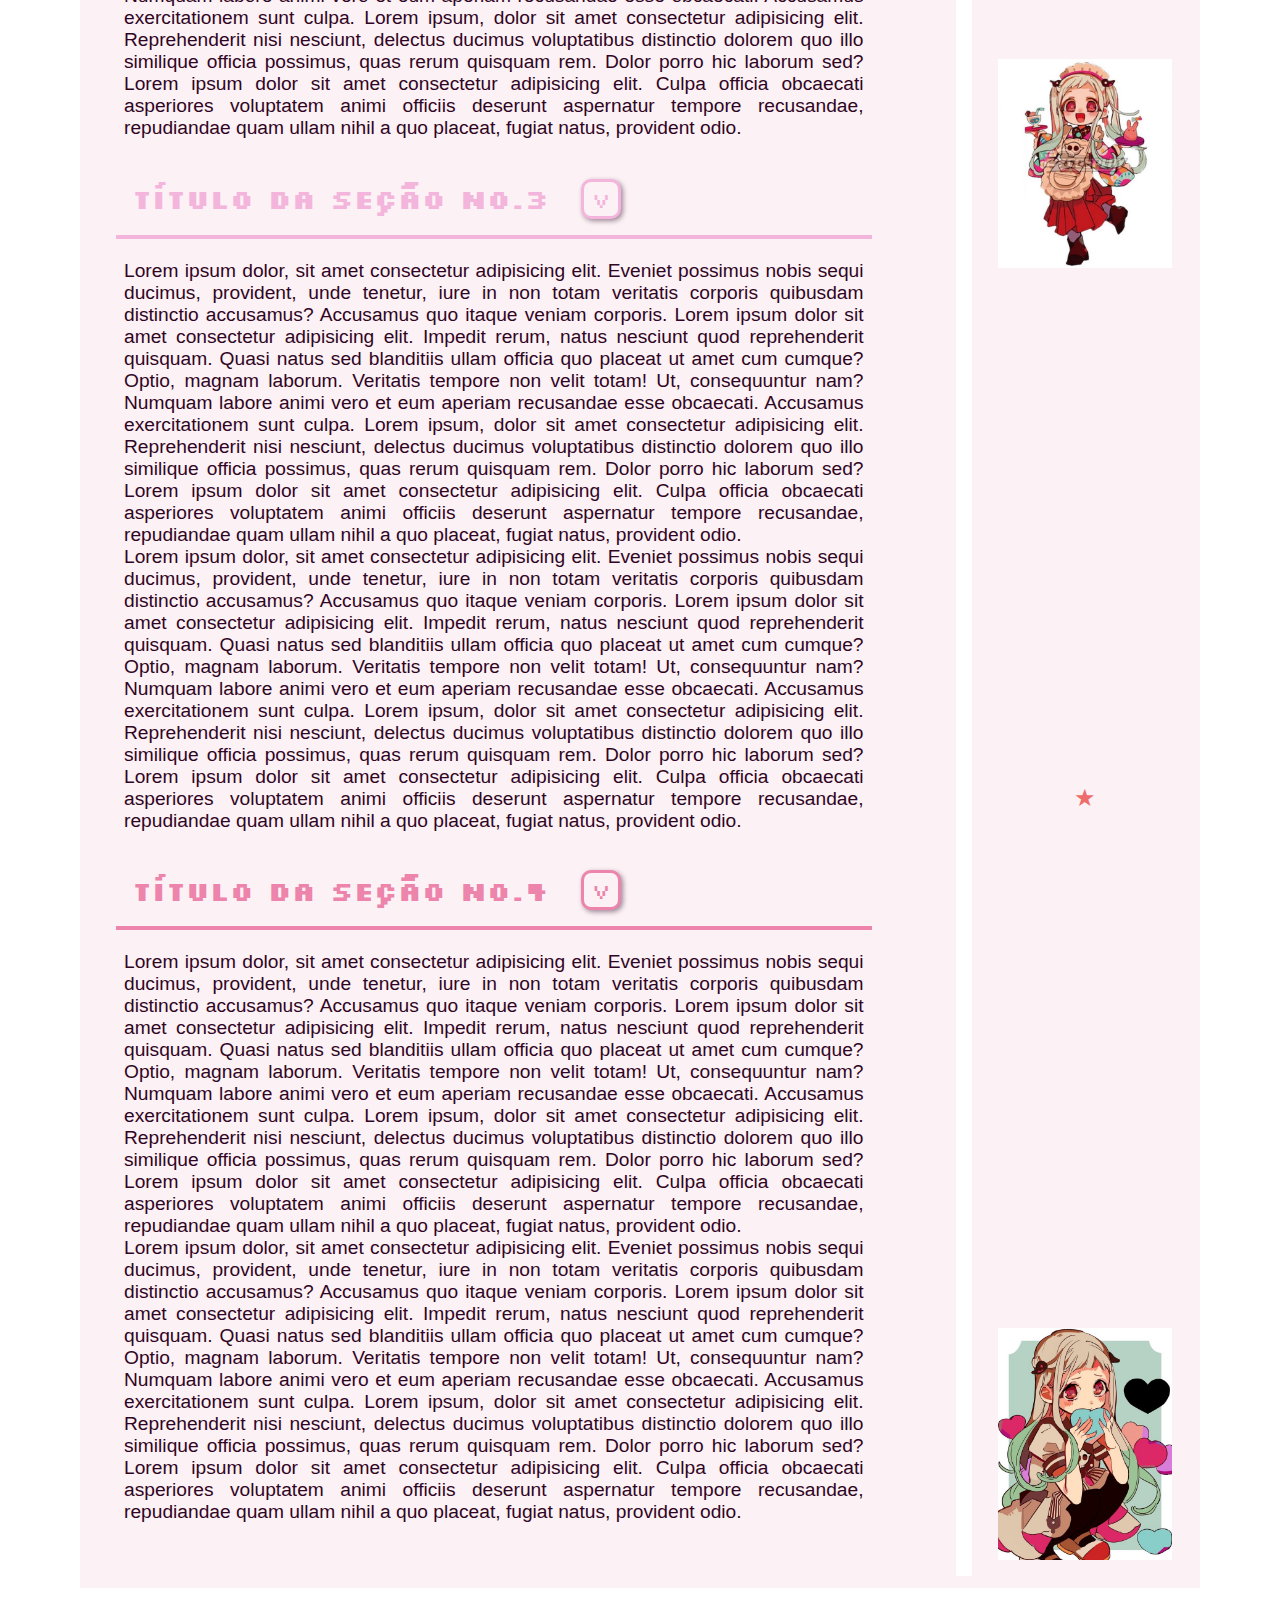
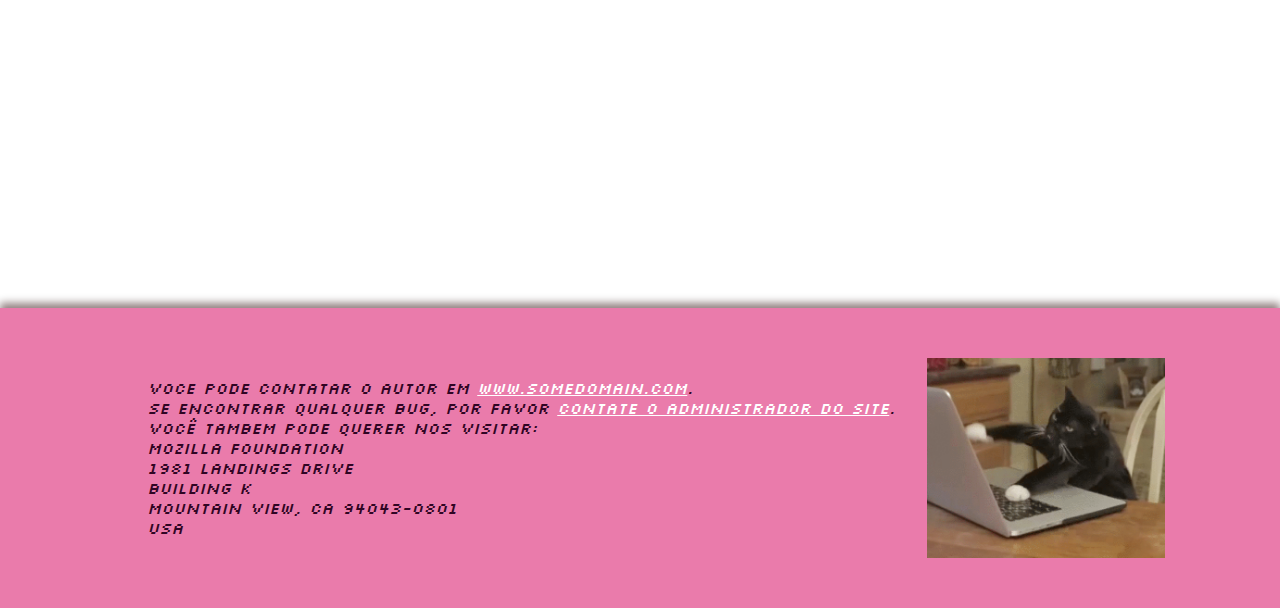
<file: yashiro-pf.html>
<!DOCTYPE html>
<html lang="pt-br">
<head>
   <meta charset="UTF-8">
   <meta name="viewport" content="width=device-width, initial-scale=1.0">
   <title>Yashiro Nene | Profile</title>
   <link rel="icon" href="imgs/nako-icon2.png">
   <link rel="stylesheet" href="https://fonts.googleapis.com/css2?family=Silkscreen&display=swap">
   <link rel="stylesheet" href="https://fonts.googleapis.com/css2?family=Material+Symbols+Outlined:opsz,wght,FILL,GRAD@20..48,100..700,0..1,-50..200" />
   <link rel="stylesheet" href="assets/yashiro-pf.css">
   <script defer async src="assets/profile.js"></script>
</head>
<body>
    <!--menu hamburguer ---------------✀----------------->
    <button class="menu-hamburger">
        <span></span>
        <span></span>
        <span></span>
    </button>
    <nav class="main-menu">
        <a href="index.html"><span>
            <span class="material-symbols-outlined">
                home
                </span>
            Voltar a página inicial
        </span></a>
        <a href="#page-top"><span>
            <span class="material-symbols-outlined">
                arrow_upward
                </span>
            Voltar ao topo da página
        </span></a>
        <span>
            <span class="material-symbols-outlined">
                bookmarks
            </span>Seções
        </span>
        <a href="#section-1"><span>
            <span class="material-symbols-outlined">
                chevron_right
                </span>Seção no.1
            </span></a>
        <a href="#section-2"><span>
            <span class="material-symbols-outlined">
                chevron_right
                </span>Seção no.2
            </span></a>
        <a href="#section-3"><span>
            <span class="material-symbols-outlined">
                chevron_right
                </span>Seção no.3
            </span></a>
        <a href="#section-4"><span>
                <span class="material-symbols-outlined">
                    chevron_right
                    </span>Seção no.4
                </span></a>
        <span>
            <span class="material-symbols-outlined">
            group
            </span>Personagens
        </span>
        <a href="hanako-pf.html"><span>
            <span class="material-symbols-outlined">
                chevron_right
                </span>
            Amane Yugi (Hanako)
        </span></a>
        <a href="kou-pf.html"><span>
            <span class="material-symbols-outlined">
                chevron_right
                </span>
            Kou Minamoto
        </span></a>
        <a href="teru-pf.html"><span>
            <span class="material-symbols-outlined">
                chevron_right
                </span>
            Teru Minamoto
        </span></a>
        <a href="aoi-pf.html"><span>
            <span class="material-symbols-outlined">
                chevron_right
                </span>
            Aoi Akane
        </span></a>
        <a href="mitsuba-pf.html"><span>
            <span class="material-symbols-outlined">
                chevron_right
                </span>
            Mitsuba Sousuke
        </span></a>
        <a href="tsukasa-pf.html"><span>
            <span class="material-symbols-outlined">
                chevron_right
                </span>
            Amane Tsukasa
        </span></a>
        <span>
            <span class="material-symbols-outlined">
                quiz
            </span>Os sete misterios
        </span>
        <a href="seven-misteries.html"><span>
            <span class="material-symbols-outlined">
                chevron_right
                </span>
            Página sobre
        </span></a>
        <a href="seven-misteries.html#no1"><span>
            <span class="material-symbols-outlined">
                chevron_right
                </span>
            No.1 The Clock Keepers
        </span></a>
        <a href="seven-misteries.html#no2"><span>
            <span class="material-symbols-outlined">
                chevron_right
                </span>
            No.2 The Misaki Stairs
        </span></a>
        <a href="seven-misteries.html#no3">
            <span>
                <span class="material-symbols-outlined">
                    chevron_right
                    </span>
                No.3 Hell of Mirrors
            </span></a>
        <a href="seven-misteries.html#no4"><span>
            <span class="material-symbols-outlined">
                chevron_right
                </span>
            No.4 Shijima Art Room
        </span></a>
        <a href="seven-misteries.html#no5"><span>
            <span class="material-symbols-outlined">
                chevron_right
                </span>
            No.5 The 4PM Bookstacks
        </span></a>
        <a href="seven-misteries.html#no6"><span>
            <span class="material-symbols-outlined">
                chevron_right
                </span>
            No.6 The God Of Death
        </span></a>
        <a href="seven-misteries.html#no7"><span>
            <span class="material-symbols-outlined">
                chevron_right
                </span>
            No.7 Hanako of the Bathroom
        </span></a>
    </nav>


    <header>
        <img id="page-top" class="profile" src="imgs/nene-pfp2.jpg" alt="Foto de perfil de Yashiro">
        <article>Yashiro Nene (八や尋しろ寧ね々ね Yashiro Nene?) é uma estudante do primeiro ano do ensino médio na Divisão de Ensino Médio da Kamome Gakuen. Ela fez um contrato com Hanako e agora está vinculada a ele como sua assistente.</article>
    </header>

    <main>
        <div class="container">
            <section id="section-1">
                <div class="section-top">
                    <h1>Título da Seção no.1</h1>
                </div>
                <article class="content">
                    <p>
                        Lorem ipsum dolor, sit amet consectetur adipisicing elit. Eveniet possimus nobis sequi ducimus, provident, unde tenetur, iure in non totam veritatis corporis quibusdam distinctio accusamus? Accusamus quo itaque veniam corporis.
                        Lorem ipsum dolor sit amet consectetur adipisicing elit. Impedit rerum, natus nesciunt quod reprehenderit quisquam. Quasi natus sed blanditiis ullam officia quo placeat ut amet cum cumque? Optio, magnam laborum.
                        Veritatis tempore non velit totam! Ut, consequuntur nam? Numquam labore animi vero et eum aperiam recusandae esse obcaecati. Accusamus exercitationem sunt culpa.
                        Lorem ipsum, dolor sit amet consectetur adipisicing elit. Reprehenderit nisi nesciunt, delectus ducimus voluptatibus distinctio dolorem quo illo similique officia possimus, quas rerum quisquam rem. Dolor porro hic laborum sed?
                        Lorem ipsum dolor sit amet consectetur adipisicing elit. Culpa officia obcaecati asperiores voluptatem animi officiis deserunt aspernatur tempore recusandae, repudiandae quam ullam nihil a quo placeat, fugiat natus, provident odio.
                    </p>
                    <p>
                        Lorem ipsum dolor, sit amet consectetur adipisicing elit. Eveniet possimus nobis sequi ducimus, provident, unde tenetur, iure in non totam veritatis corporis quibusdam distinctio accusamus? Accusamus quo itaque veniam corporis.
                        Lorem ipsum dolor sit amet consectetur adipisicing elit. Impedit rerum, natus nesciunt quod reprehenderit quisquam. Quasi natus sed blanditiis ullam officia quo placeat ut amet cum cumque? Optio, magnam laborum.
                        Veritatis tempore non velit totam! Ut, consequuntur nam? Numquam labore animi vero et eum aperiam recusandae esse obcaecati. Accusamus exercitationem sunt culpa.
                        Lorem ipsum, dolor sit amet consectetur adipisicing elit. Reprehenderit nisi nesciunt, delectus ducimus voluptatibus distinctio dolorem quo illo similique officia possimus, quas rerum quisquam rem. Dolor porro hic laborum sed?
                        Lorem ipsum dolor sit amet consectetur adipisicing elit. Culpa officia obcaecati asperiores voluptatem animi officiis deserunt aspernatur tempore recusandae, repudiandae quam ullam nihil a quo placeat, fugiat natus, provident odio.
                    </p>
                </article>
            </section>
            <section id="section-2">
                <div class="section-top">
                    <h1>Título da Seção no.2</h1><button>v</button>
                </div>
                <article class="content">
                    <p>
                        Lorem ipsum dolor, sit amet consectetur adipisicing elit. Eveniet possimus nobis sequi ducimus, provident, unde tenetur, iure in non totam veritatis corporis quibusdam distinctio accusamus? Accusamus quo itaque veniam corporis.
                        Lorem ipsum dolor sit amet consectetur adipisicing elit. Impedit rerum, natus nesciunt quod reprehenderit quisquam. Quasi natus sed blanditiis ullam officia quo placeat ut amet cum cumque? Optio, magnam laborum.
                        Veritatis tempore non velit totam! Ut, consequuntur nam? Numquam labore animi vero et eum aperiam recusandae esse obcaecati. Accusamus exercitationem sunt culpa.
                        Lorem ipsum, dolor sit amet consectetur adipisicing elit. Reprehenderit nisi nesciunt, delectus ducimus voluptatibus distinctio dolorem quo illo similique officia possimus, quas rerum quisquam rem. Dolor porro hic laborum sed?
                        Lorem ipsum dolor sit amet consectetur adipisicing elit. Culpa officia obcaecati asperiores voluptatem animi officiis deserunt aspernatur tempore recusandae, repudiandae quam ullam nihil a quo placeat, fugiat natus, provident odio.
                    </p>
                    <p>
                        Lorem ipsum dolor, sit amet consectetur adipisicing elit. Eveniet possimus nobis sequi ducimus, provident, unde tenetur, iure in non totam veritatis corporis quibusdam distinctio accusamus? Accusamus quo itaque veniam corporis.
                        Lorem ipsum dolor sit amet consectetur adipisicing elit. Impedit rerum, natus nesciunt quod reprehenderit quisquam. Quasi natus sed blanditiis ullam officia quo placeat ut amet cum cumque? Optio, magnam laborum.
                        Veritatis tempore non velit totam! Ut, consequuntur nam? Numquam labore animi vero et eum aperiam recusandae esse obcaecati. Accusamus exercitationem sunt culpa.
                        Lorem ipsum, dolor sit amet consectetur adipisicing elit. Reprehenderit nisi nesciunt, delectus ducimus voluptatibus distinctio dolorem quo illo similique officia possimus, quas rerum quisquam rem. Dolor porro hic laborum sed?
                        Lorem ipsum dolor sit amet consectetur adipisicing elit. Culpa officia obcaecati asperiores voluptatem animi officiis deserunt aspernatur tempore recusandae, repudiandae quam ullam nihil a quo placeat, fugiat natus, provident odio.
                    </p>
                </article>
            </section>
            <section id="section-3">
                <div class="section-top">
                    <h1>Título da seção no.3</h1><button>v</button>
                </div>
                <article class="content">
                    <p>
                        Lorem ipsum dolor, sit amet consectetur adipisicing elit. Eveniet possimus nobis sequi ducimus, provident, unde tenetur, iure in non totam veritatis corporis quibusdam distinctio accusamus? Accusamus quo itaque veniam corporis.
                        Lorem ipsum dolor sit amet consectetur adipisicing elit. Impedit rerum, natus nesciunt quod reprehenderit quisquam. Quasi natus sed blanditiis ullam officia quo placeat ut amet cum cumque? Optio, magnam laborum.
                        Veritatis tempore non velit totam! Ut, consequuntur nam? Numquam labore animi vero et eum aperiam recusandae esse obcaecati. Accusamus exercitationem sunt culpa.
                        Lorem ipsum, dolor sit amet consectetur adipisicing elit. Reprehenderit nisi nesciunt, delectus ducimus voluptatibus distinctio dolorem quo illo similique officia possimus, quas rerum quisquam rem. Dolor porro hic laborum sed?
                        Lorem ipsum dolor sit amet consectetur adipisicing elit. Culpa officia obcaecati asperiores voluptatem animi officiis deserunt aspernatur tempore recusandae, repudiandae quam ullam nihil a quo placeat, fugiat natus, provident odio.
                    </p>
                    <p>
                        Lorem ipsum dolor, sit amet consectetur adipisicing elit. Eveniet possimus nobis sequi ducimus, provident, unde tenetur, iure in non totam veritatis corporis quibusdam distinctio accusamus? Accusamus quo itaque veniam corporis.
                        Lorem ipsum dolor sit amet consectetur adipisicing elit. Impedit rerum, natus nesciunt quod reprehenderit quisquam. Quasi natus sed blanditiis ullam officia quo placeat ut amet cum cumque? Optio, magnam laborum.
                        Veritatis tempore non velit totam! Ut, consequuntur nam? Numquam labore animi vero et eum aperiam recusandae esse obcaecati. Accusamus exercitationem sunt culpa.
                        Lorem ipsum, dolor sit amet consectetur adipisicing elit. Reprehenderit nisi nesciunt, delectus ducimus voluptatibus distinctio dolorem quo illo similique officia possimus, quas rerum quisquam rem. Dolor porro hic laborum sed?
                        Lorem ipsum dolor sit amet consectetur adipisicing elit. Culpa officia obcaecati asperiores voluptatem animi officiis deserunt aspernatur tempore recusandae, repudiandae quam ullam nihil a quo placeat, fugiat natus, provident odio.
                    </p>
                </article>
            </section>
            <section id="section-4">
                <div class="section-top" >
                    <h1>Título da seção no.4</h1><button>v</button>
                </div>
                <article class="content">
                    <p>
                        Lorem ipsum dolor, sit amet consectetur adipisicing elit. Eveniet possimus nobis sequi ducimus, provident, unde tenetur, iure in non totam veritatis corporis quibusdam distinctio accusamus? Accusamus quo itaque veniam corporis.
                        Lorem ipsum dolor sit amet consectetur adipisicing elit. Impedit rerum, natus nesciunt quod reprehenderit quisquam. Quasi natus sed blanditiis ullam officia quo placeat ut amet cum cumque? Optio, magnam laborum.
                        Veritatis tempore non velit totam! Ut, consequuntur nam? Numquam labore animi vero et eum aperiam recusandae esse obcaecati. Accusamus exercitationem sunt culpa.
                        Lorem ipsum, dolor sit amet consectetur adipisicing elit. Reprehenderit nisi nesciunt, delectus ducimus voluptatibus distinctio dolorem quo illo similique officia possimus, quas rerum quisquam rem. Dolor porro hic laborum sed?
                        Lorem ipsum dolor sit amet consectetur adipisicing elit. Culpa officia obcaecati asperiores voluptatem animi officiis deserunt aspernatur tempore recusandae, repudiandae quam ullam nihil a quo placeat, fugiat natus, provident odio.
                    </p>
                    <p>
                        Lorem ipsum dolor, sit amet consectetur adipisicing elit. Eveniet possimus nobis sequi ducimus, provident, unde tenetur, iure in non totam veritatis corporis quibusdam distinctio accusamus? Accusamus quo itaque veniam corporis.
                        Lorem ipsum dolor sit amet consectetur adipisicing elit. Impedit rerum, natus nesciunt quod reprehenderit quisquam. Quasi natus sed blanditiis ullam officia quo placeat ut amet cum cumque? Optio, magnam laborum.
                        Veritatis tempore non velit totam! Ut, consequuntur nam? Numquam labore animi vero et eum aperiam recusandae esse obcaecati. Accusamus exercitationem sunt culpa.
                        Lorem ipsum, dolor sit amet consectetur adipisicing elit. Reprehenderit nisi nesciunt, delectus ducimus voluptatibus distinctio dolorem quo illo similique officia possimus, quas rerum quisquam rem. Dolor porro hic laborum sed?
                        Lorem ipsum dolor sit amet consectetur adipisicing elit. Culpa officia obcaecati asperiores voluptatem animi officiis deserunt aspernatur tempore recusandae, repudiandae quam ullam nihil a quo placeat, fugiat natus, provident odio.
                    </p>
                </article>
            </section>
        </div>
        <div class="imagens">
            <img src="imgs/nene-img1.jpg" alt="Hanako incomodando a Yashiro">
            <span>★</span>
            <img src="imgs/nene-img2.jpg" alt="Yashiro vestida de garçonete com vários doces nas mãos">
            <span>★</span>
            <img src="imgs/nene-img3.jpg" alt="Yashiro agachada segurando um coração perto do rosto">
        </div>
    </main>

    <footer>
        <address>
            Voce pode contatar o autor em
            <a href="http://www.somedomain.com/contact">www.somedomain.com</a>.<br />
            Se encontrar qualquer bug, por favor
            <a href="mailto:webmaster@somedomain.com">contate o administrador do site</a>.<br/>
            Você tambem pode querer nos visitar:<br/>
            Mozilla Foundation<br/>
            1981 Landings Drive<br/>
            Building K<br/>
            Mountain View, CA 94043-0801<br/>
            USA
        </address>
        <img src="imgs/computer-cat.gif" alt="Um GIF de um gato digitando num computador">
   </footer>
</body>
</html>
</file>
<file: assets/main.css>
@import url(menu-hamburguer.css);

* {
    box-sizing: border-box;
    font-family: 'Roboto', sans-serif;
}

:root {
    --background-color: rgb(255, 255, 255);
    --text-color: rgb(14, 1, 1);
    --section-break-text: rgb(24, 1, 1);
    --section-break-bg: rgb(255, 145, 0);
    --img-text: rgb(14, 1, 1);
    --img-background: rgba(255, 233, 192, 0.49);
}

html,
body {
    margin: 0;
    scroll-behavior: smooth;
}

body {
    min-height: 100dvh;
    display: flex;
    flex-direction: column;
    background-color: var(--background-color);
}

header {
    height: 18dvh;
    display: flex;
    align-items: center;
    justify-content: center;
}

header h1 {
    font-family: 'Silkscreen';
    color: var(--text-color);
}

section#start-section {
    background-color: rgb(101, 188, 188);
    background-image: url(../imgs/mangacover-main.jpg);
    background-size: contain;
    background-position: center;
    background-repeat: no-repeat;
    height: 70dvh;
    display: flex;
    justify-content: center;
    position: relative;
}

section#start-section .buttons {
    position: absolute;
    bottom: 15%;
    display: flex;
    width: 40%;
    justify-content: space-between;
}

section#start-section .buttons button {
    padding: 1rem 2rem;
    font-family: 'Silkscreen';
    font-size: 1.5rem;
    border-radius: 15px;
    color: var(--text-color);
    border: .15rem solid var(--text-color);
    background-color: var(--background-color);
    transition: .3s;
    box-shadow: 5px 3px 3px rgba(37, 1, 1, 0.499);
    
    &:hover {
        scale: 1.2;
        cursor: pointer;
        background: var(--section-break-bg);
    }
}

/* -- quebra ---------------✀----------------- */

div.section-break {
    height: 12dvh;
    background-color: var(--section-break-bg);
    display: flex;
    flex-direction: column;
    align-items: center;
    justify-content: center;
    box-shadow: 0px 0px 15px rgba(37, 1, 1, 0.586);
}

div.section-break span {
    font-size: 1.5rem;
    font-family: 'Silkscreen';
    color: var(--section-break-text);
}

/* -- seções da página ---------------✀----------------- */
section {
    display: grid;
    grid-template-columns: 1fr 3fr 1fr;
    grid-template-rows: 1fr;
}

section > div.display {
    display: flex;
    flex-direction: column;
    align-items: center;
    justify-content: space-around;
    padding: 2rem;
}

section > div.display > a {
    position: relative;
    color: var(--img-text);
}

section > div.display > a div {
    position: absolute;
    inset: 0;
    display: flex;
    align-items: center;
    justify-content: center;
    background-color: var(--img-background);
    opacity: 0;
    transition: .3s;
    padding: 1rem;

    &:hover {
        opacity: 1;
    }
}

section > div.display > a div span {
    font-size: 1.3rem;
    transition: .3s;
    font-family: 'Silkscreen';
    text-align: center;
}

section > div.display img {
    height: 27vmin;
}

section > div.container {
    display: flex;
    flex-direction: column;
    align-items: center;
}

section > div.container p {
    font-size: 1.2rem;
    text-align: justify;
    margin: 10px;
    color: var(--text-color);
}

section > div.container > img {
    width: 80%;
}

section .container > a {
    text-decoration: none;
    padding: .9rem;
    margin-top: .7rem;
    background-color: var(--section-break-bg);
    border: 3px solid var(--img-text);
    color: var(--text-color);
    border-radius: 15px;
    transition: .3s;
    cursor: pointer;
    font-family: 'Silkscreen';
    text-align: center;

    &:hover {
        background-color: rgb(247, 78, 137);
        transform: scaleX(1.1);
    }
}

/* --rodapé ---------------✀----------------- */

footer {
    margin-top: 2rem;
    width: 100%;
    height: 300px;
    background-color: var(--section-break-bg);
    box-shadow: 0px -5px 8px rgba(37, 1, 1, 0.499);
    display: flex;
    align-items: center;
    justify-content: center;
    padding: 3rem;
}

footer * {
    font-family: 'Silkscreen';
}

footer address {
    color: var(--text-color);
    font-size: 1rem;
    margin: 2rem;
}

footer a {
    color: rgb(255, 255, 255);
}

footer img {
    height: 200px;
}


/*topodesecoes*/

div.section-top {
    width: 100%;
}

div.section-top hr {
    height: 5px;
    background-color: var(--text-color);
    margin-bottom: 20px;
}

div.section-top h2 {
    font-family: 'Silkscreen';
    color: var(--text-color);
}

/*dialog*/

dialog#trailer {
    background-color: var(--background-color);
    z-index: 5;
    box-shadow: 5px 3px 3px rgba(37, 1, 1, 0.499);
    border: 3px solid var(--section-break-text);
}

dialog#trailer form {
    display: flex;
    flex-direction: column;
    align-items: center;
    justify-content: center;
    
}

dialog#trailer form div {
    display: flex;
    align-items: baseline;
    justify-content: space-between;
    width: 90%;
}

dialog#trailer form div button {
    padding: .5rem .7rem ;
    border-radius: 10px;
}

dialog#trailer form :is(h1, button, a) {
    margin: 0;
    font-family: 'Silkscreen';
    color: var(--section-break-text);
    text-decoration: none;
}

dialog#trailer form hr {
    height: 5px;
    width: 100%;
    background-color: var(--section-break-text);
}

dialog#trailer form :is(a, button){
    padding: .9rem;
    margin-top: .7rem;
    background-color: var(--section-break-bg);
    border: 3px solid var(--img-text);
    border-radius: 15px;
    transition: .3s;
    cursor: pointer;

    &:hover {
        background-color: rgb(247, 78, 137);
        scale: 1.2;
    }
}

dialog#trailer form img {
    height: 45vmin;
    border-radius: 15px;
}

dialog:modal {
    --alt-color: #dcdcdc; 
    border: 3px solid rgb(30, 1, 1);
    background-color: rgba(27, 1, 1, 0.5);
    backdrop-filter: blur(2.5px);
    color: var(--alt-color);
    border-radius: 10px;
    padding: 2rem;
    font-size: 1.4rem;
}

dialog:modal h1 {
    margin: 0;
    text-transform: uppercase;
    font-family: 'Silkscreen';
}
dialog:modal p {
    font-family: 'Silkscreen';
}

dialog:modal button {
    border: 3px solid var(--alt-color);
    background-color: transparent;
    font-family: 'Silkscreen';
    font-size: 1.4rem;
    color: var(--alt-color);
    padding: .5rem 1rem;
    cursor: pointer;
    position: relative;
    isolation: isolate;
    overflow: hidden;

    &::before {
        content: "";
        position: absolute;
        inset: 0;
        background-color: var(--section-break-bg);
        z-index: -1;
        transform: translateY(100%);
        transition: .3s;
    }

    &:focus,
    &:hover {
        &::before {
            transform: translateY(0%);
        }   
    }
}

dialog:modal .action {
    display: flex;
    justify-content: flex-end;
    gap: .25rem
}

dialog:modal::backdrop {
    backdrop-filter: blur(4px);
}
</file>
<file: assets/aoi-pf.css>
@import url(profile.css);

:root {
    --background-color: rgb(254, 250, 241);
    --text-color: rgb(29, 2, 2);
    --section-break-text: rgb(24, 1, 1);
    --section-break-bg: rgb(87, 78, 250);
    --section-n1: rgb(243, 222, 154);
    --section-n2: rgb(162, 159, 243);
}

body {
    background-image: url('../imgs/aoi-bg.jpg');
}

header {
    background-color: var(--background-color);
}

header article {
    color: var(--text-color);
}

header img.profile {
    border-color: var(--background-color);
}

nav {
    background-color: var(--background-color);
}

main {
    box-sizing: border-box;
    border: .8rem var(--background-color) solid;
}

main > div.container {
    background-color: var(--background-color);
}

main > div.imagens {
    backdrop-filter: blur(5px);
    border-color: var(--background-color);
}

main > div.imagens > span {
    color: white;
    font-size: 1.5rem;
}

div.container > section > .section-top h1 {
    color: var(--section-n1);
}

div.container > section > .section-top {
    border-color: var(--section-n1);
}

div.container > section p {
    color: var(--text-color);
}

div.container > section > .section-top button {
    background-color: var(--background-color);
    border-color: var(--section-n1);
    color: var(--section-n1)
}

div.container > section:nth-child(2n) > .section-top h1 {
    color: var(--section-n2);
}

div.container > section:nth-child(2n) > .section-top {
    border-color: var(--section-n2);
}

div.container > section:nth-child(2n) > .section-top button {
    border-color: var(--section-n2);
    color: var(--section-n2)
}
</file>
<file: assets/hanako-pf.css>
@import url(profile.css);

:root {
    --background-color: rgb(254, 250, 241);
    --text-color: rgb(29, 2, 2);
    --section-break-text: rgb(24, 1, 1);
    --section-break-bg: rgb(252, 157, 62);
    --section-n1: rgb(209, 79, 9);
    --section-n2: rgb(211, 48, 19);
}

body {
    background-image: url('../imgs/hanako-bg.jpg');
}

header {
    background-color: var(--background-color);
}

header article {
    color: var(--text-color);
}

header img.profile {
    border-color: var(--background-color);
}

nav {
    background-color: var(--background-color);
}

main {
    box-sizing: border-box;
    border: .8rem var(--background-color) solid;
}


main > div.container {
    background-color: var(--background-color);
}

main > div.imagens {
    backdrop-filter: blur(5px);
    border-color: var(--background-color);
}

main > div.imagens > span {
    color: white;
    font-size: 1.5rem;
}

div.container > section > .section-top h1 {
    color: var(--section-n1);
}

div.container > section > .section-top {
    border-color: var(--section-n1);
}

div.container > section p {
    color: var(--text-color);
}

div.container > section > .section-top button {
    background-color: var(--background-color);
    border-color: var(--section-n1);
    color: var(--section-n1)
}

div.container > section:nth-child(2n) > .section-top h1 {
    color: var(--section-n2);
}

div.container > section:nth-child(2n) > .section-top {
    border-color: var(--section-n2);
}

div.container > section:nth-child(2n) > .section-top button {
    border-color: var(--section-n2);
    color: var(--section-n2)
}
</file>
<file: assets/kou-pf.css>
@import url(profile.css);

:root {
    --background-color: rgb(248, 254, 255);
    --text-color: rgb(29, 2, 2);
    --section-break-text: rgb(24, 1, 1);
    --section-break-bg: rgb(123, 155, 234);
    --section-n1: rgb(238, 213, 133);
    --section-n2: rgb(19, 182, 211);
}

body {
    background-image: url('../imgs/kou-bg.jpg');
}

header {
    background-color: var(--background-color);
}

header article {
    color: var(--text-color);
}

header img.profile {
    border-color: var(--background-color);
}

nav {
    background-color: var(--background-color);
}

main {
    box-sizing: border-box;
    border: .8rem var(--background-color) solid;
}


main > div.container {
    background-color: var(--background-color);
}

main > div.imagens {
    backdrop-filter: blur(5px);
    border-color: var(--background-color);
}

main > div.imagens > span {
    color: white;
    font-size: 1.5rem;
}

div.container > section > .section-top h1 {
    color: var(--section-n1);
}

div.container > section > .section-top {
    border-color: var(--section-n1);
}

div.container > section p {
    color: var(--text-color);
}

div.container > section > .section-top button {
    background-color: var(--background-color);
    border-color: var(--section-n1);
    color: var(--section-n1)
}

div.container > section:nth-child(2n) > .section-top h1 {
    color: var(--section-n2);
}

div.container > section:nth-child(2n) > .section-top {
    border-color: var(--section-n2);
}

div.container > section:nth-child(2n) > .section-top button {
    border-color: var(--section-n2);
    color: var(--section-n2)
}
</file>
<file: assets/mitsuba-pf.css>
/* cores uwu --✀------------------------------------------------------------ */
@import url(profile.css);

:root {
    --background-color: rgb(252, 241, 244);
    --text-color: rgb(29, 2, 2);
    --section-break-text: rgb(24, 1, 1);
    --section-break-bg: rgb(226, 35, 118);
    --section-n1: rgb(247, 177, 72);
    --section-n2: rgb(233, 84, 141);
}

body {
    background-image: url('../imgs/mitsuba-bg.jpg');
}

header {
    background-color: var(--background-color);
}

header article {
    color: var(--text-color);
}

header img.profile {
    border-color: var(--background-color);
}

nav {
    background-color: var(--background-color);
}

main {
    box-sizing: border-box;
    border: .8rem var(--background-color) solid;
}


main > div.container {
    background-color: var(--background-color);
}

main > div.imagens {
    backdrop-filter: blur(5px);
    border-color: var(--background-color);
}

main > div.imagens > span {
    color: white;
    font-size: 1.5rem;
}

div.container > section > .section-top h1 {
    color: var(--section-n1);
}

div.container > section > .section-top {
    border-color: var(--section-n1);
}

div.container > section p {
    color: var(--text-color);
}

div.container > section > .section-top button {
    background-color: var(--background-color);
    border-color: var(--section-n1);
    color: var(--section-n1)
}

div.container > section:nth-child(2n) > .section-top h1 {
    color: var(--section-n2);
}

div.container > section:nth-child(2n) > .section-top {
    border-color: var(--section-n2);
}

div.container > section:nth-child(2n) > .section-top button {
    border-color: var(--section-n2);
    color: var(--section-n2)
}
</file>
<file: assets/seven-misteries.css>
@import url(menu-hamburguer.css);

:root {
    --background-color: rgb(254, 250, 241);
    --text-color: rgb(29, 2, 2);
    --section-break-text: rgb(24, 1, 1);
    --section-break-bg: rgb(238, 132, 26);
    --section-n1: rgb(209, 79, 9);
    --section-n2: rgb(211, 48, 19);
}

html,
body {
    margin: 0;
    scroll-behavior: smooth;
}

body {
    display: flex;
    flex-direction: column;
    align-items: center;
    justify-content: center;
    background-image: url(../imgs/seven-misteries-bg.jpg);
    background-attachment: fixed;
    background-position: center;
    background-repeat: no-repeat;
    background-size: cover;
    padding: 0;

    overflow-x: hidden;
}

h1{
    width: 60%;
    text-align: center;
    font-family: 'Silkscreen';
    background-color: var(--background-color);
    border: 3px solid var(--text-color);
    border-radius: 15px;
    padding: .7rem .6rem;
    box-shadow: 5px 3px 3px rgba(45, 7, 7, 0.3);
}
/* ------- painel ---------------✀----------------- */
.seven-mysteries {
    display: flex;
    flex-direction: column;
    align-items: center;
}

.seven-mysteries > a {
    display: flex;
    flex-direction: column;
    align-items: center;
    margin-top: 3rem;
    text-decoration: none;
    
    &:hover img {
        scale: 1.1;
    }
}

.seven-mysteries > a span {
    margin-top: 3rem;
    width: 100%;
    background-color: var(--background-color);
    border: 3px solid rgb(188, 14, 14);
    border-radius: 10px;
    padding: .7rem;
    box-shadow: 5px 3px 3px rgba(45, 7, 7, 0.3);
    text-align: center;
    font-family: 'Silkscreen';
    font-size: 1.6rem;
    color: rgb(188, 14, 14);
}

.seven-mysteries > a img {
    height: 50vmin;
    border-radius: 25px;
    transition: .3s;
}

.image-container {
    display: grid;
    grid-template-columns: repeat(6, 32vmin);
}

.seven-mysteries .image-container a {
    display: flex;
    flex-direction: column;
    align-items: center;
    text-decoration: none;
    width: 32vmin;

    &:hover img {
        transform: translateY(2.5rem);
    }
}
.seven-
mysteries .image-container a img {
    width: 32vmin;
    transition: .3s;
}

.seven-mysteries .image-container a span {
    margin-top: 3rem;
    width: 80%;
    background-color: var(--background-color);
    border: 3px solid rgb(30, 113, 186);
    border-radius: 10px;
    padding: .5rem;
    box-shadow: 5px 3px 3px rgba(45, 7, 7, 0.3);
    text-align: center;
    font-family: 'Silkscreen';
    color: rgb(30, 113, 186);
}

.seven-mysteries .image-container a:nth-child(2) span {
    border-color: rgb(228, 73, 25);
    color: rgb(228, 73, 25);
}

.seven-mysteries .image-container a:nth-child(3) span {
    border-color: rgb(226, 42, 115);
    color: rgb(226, 42, 115);
}

.seven-mysteries .image-container a:nth-child(4) span {
    border-color: rgb(44, 178, 191);
    color: rgb(44, 178, 191);
}

.seven-mysteries .image-container a:nth-child(5) span {
    border-color: rgb(116, 45, 155);
    color: rgb(116, 45, 155);
}

.seven-mysteries .image-container a:nth-child(6) span {
    border-color: rgb(183, 96, 200);
    color: rgb(183, 96, 200);
}


/* ------- conteúdo ---------------✀----------------- */

main {
    position: relative;
    width: 100%;
    display: flex;
    flex-direction: column;
    align-items: center;
}

header {
    position: relative;
    background-color: var(--background-color);
    margin-top: 10rem;
    width: 100%;
    height: 20vmin;
    z-index: 1;
    display: flex;
    align-items: center;
}

header > img.profile {
    position: absolute;
    left: 13%;
    scale: 150%;
    height: 100%;
    border-radius: 50%;
    z-index: 2;
    border: 5px solid var(--background-color);
}

header > article {
    position: absolute;
    left: 27%;
    width: 63ch;
    font-family: 'Silkscreen', 'Noto Sans JP', sans-serif;
    text-align: justify;
    color: var(--text-color);
}
.seven-mysteries .image-container a img {
    width: 32vmin;
    transition: .3s;
}

main > section {
    display: flex;
    flex-direction: column;
    align-items: center;
    background-color: var(--background-color);
    margin: 5rem 0;
    width: 80%;
    padding: 1rem;
}

main > section > .section-top {
    width: 90%;
    display: flex;
    align-items: center;
    justify-content: start;
    padding: 1rem;
    border-bottom: 4px solid var(--section-n1);
}

section > .section-top h2 {
    margin: 0;
    margin-right: 2rem;
    font-family: 'Silkscreen';
    font-size: 1.7rem;
    color: var(--section-n1);
}

section > article.content {
    width: 90%;
}

main > section p {
    margin-top: .3rem;
    font-size: 1.2rem;
    text-align: justify;
    padding: .5rem;
    font-family: 'Silkscreen';
}

footer {
    margin-top: 2rem;
    width: 100%;
    height: 300px;
    background-color: var(--section-break-bg);
    box-shadow: 0px -5px 8px rgba(37, 1, 1, 0.499);
    display: flex;
    align-items: center;
    justify-content: center;
    padding: 3rem;
}

/* ------- rodapé ---------------✀----------------- */

footer * {
    font-family: 'Silkscreen';
}

footer address {
    color: var(--text-color);
    font-size: 1rem;
    margin: 2rem;
}

footer a {
    color: rgb(255, 255, 255);
}

footer img {
    height: 200px;
}
</file>
<file: assets/teru-pf.css>
@import url(profile.css);

:root {
    --background-color: rgb(254, 250, 241);
    --text-color: rgb(29, 2, 2);
    --section-break-text: rgb(24, 1, 1);
    --section-break-bg: rgb(249, 157, 36);
    --section-n1: rgb(94, 180, 230);
    --section-n2: rgb(241, 105, 68);
}

body {
    background-image: url('../imgs/teru-bg.jpg');
}

header {
    background-color: var(--background-color);
}

header article {
    color: var(--text-color);
}

header img.profile {
    border-color: var(--background-color);
}

nav {
    background-color: var(--background-color);
}

main {
    box-sizing: border-box;
    border: .8rem var(--background-color) solid;
}


main > div.container {
    background-color: var(--background-color);
}

main > div.imagens {
    background-color: var(--background-color);
    border-color: var(--background-color);
}


div.container > section > .section-top h1 {
    color: var(--section-n1);
}

div.container > section > .section-top {
    border-color: var(--section-n1);
}

div.container > section p {
    color: var(--text-color);
}

div.container > section > .section-top button {
    background-color: var(--background-color);
    border-color: var(--section-n1);
    color: var(--section-n1)
}

div.container > section:nth-child(2n) > .section-top h1 {
    color: var(--section-n2);
}

div.container > section:nth-child(2n) > .section-top {
    border-color: var(--section-n2);
}

div.container > section:nth-child(2n) > .section-top button {
    border-color: var(--section-n2);
    color: var(--section-n2)
}
</file>
<file: assets/tsukasa-pf.css>
@import url(profile.css);

:root {
    --background-color: rgb(42, 20, 50);
    --text-color: rgb(234, 243, 244);
    --section-break-text: rgb(24, 1, 1);
    --section-break-bg: rgb(169, 100, 197);
    --section-n1: rgb(238, 184, 133);
    --section-n2: rgb(202, 111, 176);
}

body {
    background-image: url('../imgs/tsu-bg.jpg');
}

header {
    background-color: var(--background-color);
}

header article {
    color: var(--text-color);
}

header img.profile {
    border-color: var(--background-color);
}

nav {
    background-color: var(--background-color);
}

main {
    box-sizing: border-box;
    border: .8rem var(--background-color) solid;
}


main > div.container {
    background-color: var(--background-color);
}

main > div.imagens {
    background-color: rgba(55, 9, 98, 0.39);
    backdrop-filter: blur(5px);
    border-color: var(--background-color);
}

main > div.imagens > span {
    color: white;
    font-size: 1.5rem;
}

div.container > section > .section-top h1 {
    color: var(--section-n1);
}

div.container > section > .section-top {
    border-color: var(--section-n1);
}

div.container > section p {
    color: var(--text-color);
}

div.container > section > .section-top button {
    background-color: var(--background-color);
    border-color: var(--section-n1);
    color: var(--section-n1)
}

div.container > section:nth-child(2n) > .section-top h1 {
    color: var(--section-n2);
}

div.container > section:nth-child(2n) > .section-top {
    border-color: var(--section-n2);
}

div.container > section:nth-child(2n) > .section-top button {
    border-color: var(--section-n2);
    color: var(--section-n2)
}
</file>
<file: assets/yashiro-pf.css>
@import url(profile.css);

:root {
    --background-color: rgb(252, 241, 244);
    --text-color: rgb(48, 5, 36);
    --section-break-text: rgb(24, 1, 1);
    --section-break-bg: rgb(234, 123, 171);
    --section-n1: rgb(243, 181, 219);
    --section-n2: rgb(236, 132, 172);
}

body {
    background-image: url('../imgs/nene-bg.jpg');
}

header {
    background-color: var(--background-color);
}

header article {
    color: var(--text-color);
}

header img.profile {
    border-color: var(--background-color);
}

nav {
    background-color: var(--background-color);
}

main {
    box-sizing: border-box;
    border: .8rem var(--background-color) solid;
}


main > div.container {
    background-color: var(--background-color);
}

main > div.imagens {
    background-color: var(--background-color);
    border-color: var(--background-color);
}

main > div.imagens > span {
    color: rgb(239, 108, 108);
    font-size: 1.5rem;
}

div.container > section > .section-top h1 {
    color: var(--section-n1);
}

div.container > section > .section-top {
    border-color: var(--section-n1);
}

div.container > section p {
    color: var(--text-color);
}

div.container > section > .section-top button {
    background-color: var(--background-color);
    border-color: var(--section-n1);
    color: var(--section-n1)
}

div.container > section:nth-child(2n) > .section-top h1 {
    color: var(--section-n2);
}

div.container > section:nth-child(2n) > .section-top {
    border-color: var(--section-n2);
}

div.container > section:nth-child(2n) > .section-top button {
    border-color: var(--section-n2);
    color: var(--section-n2)
}
</file>
